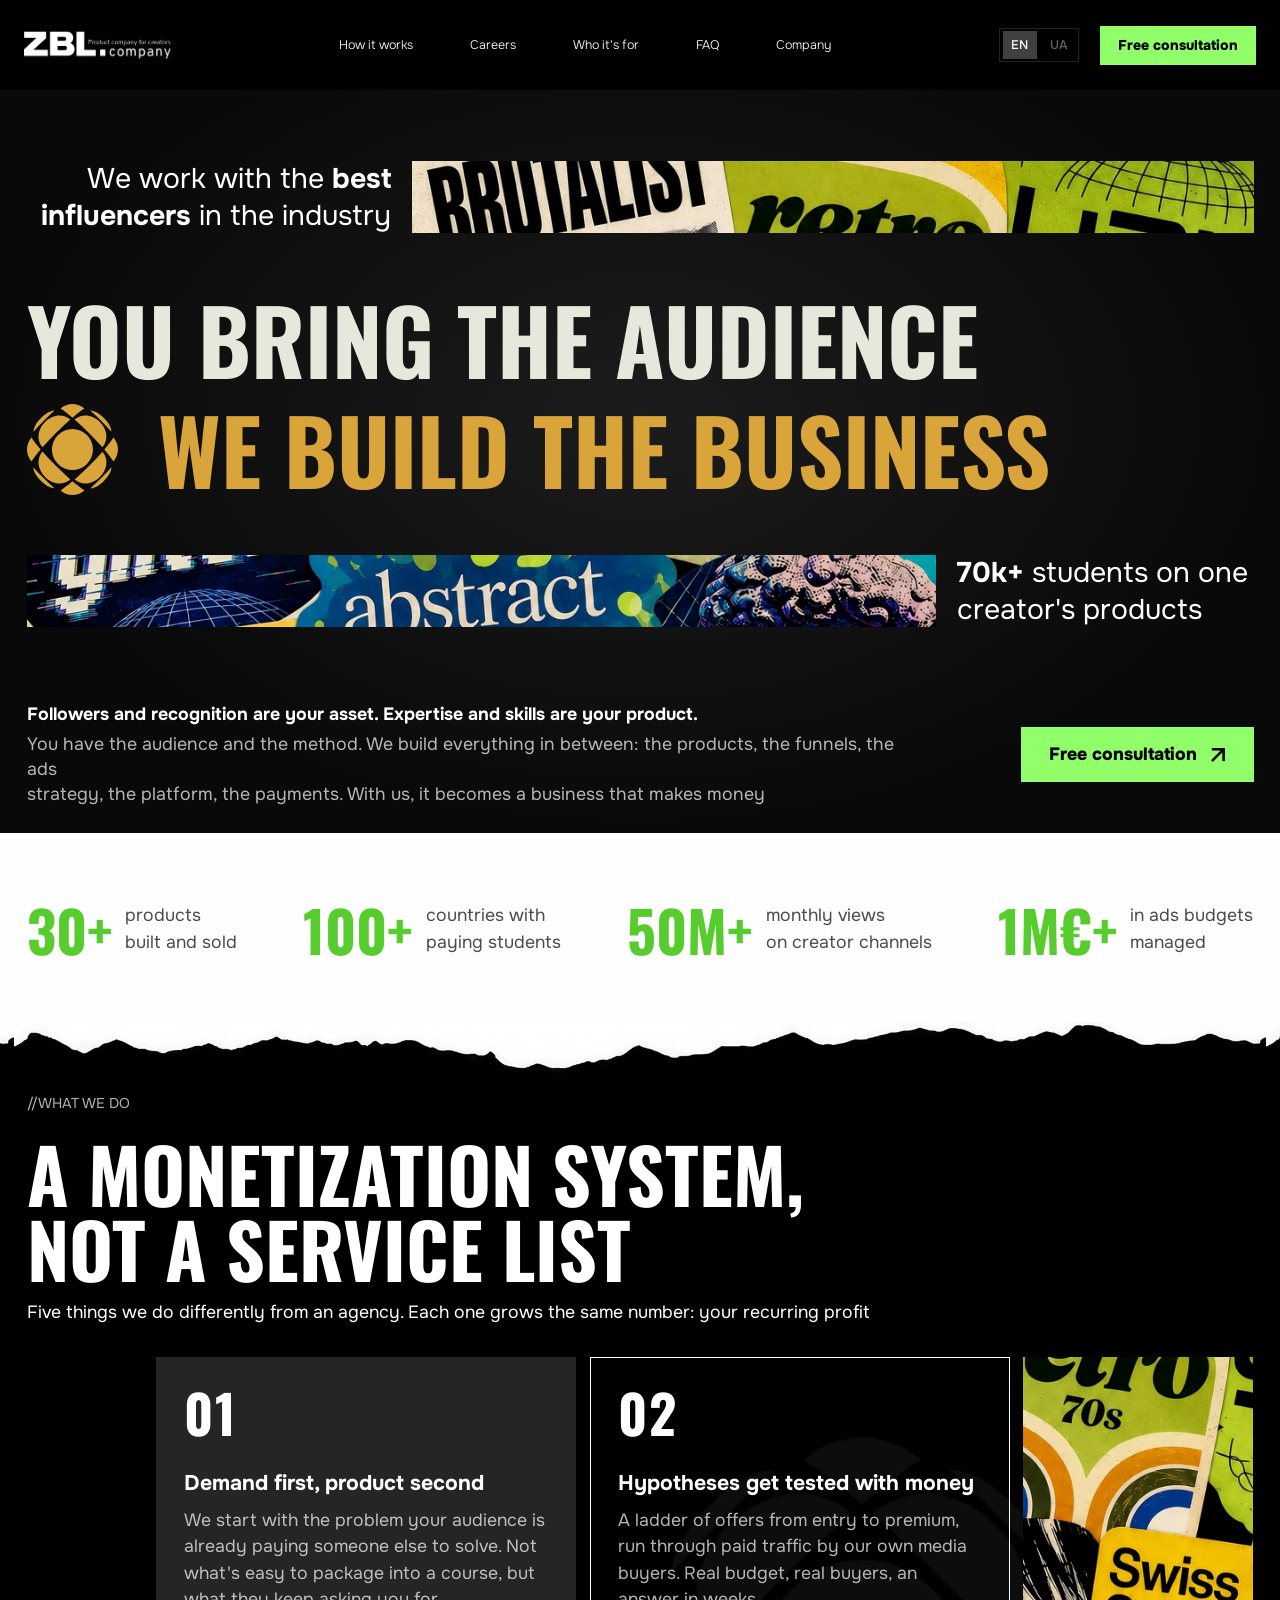
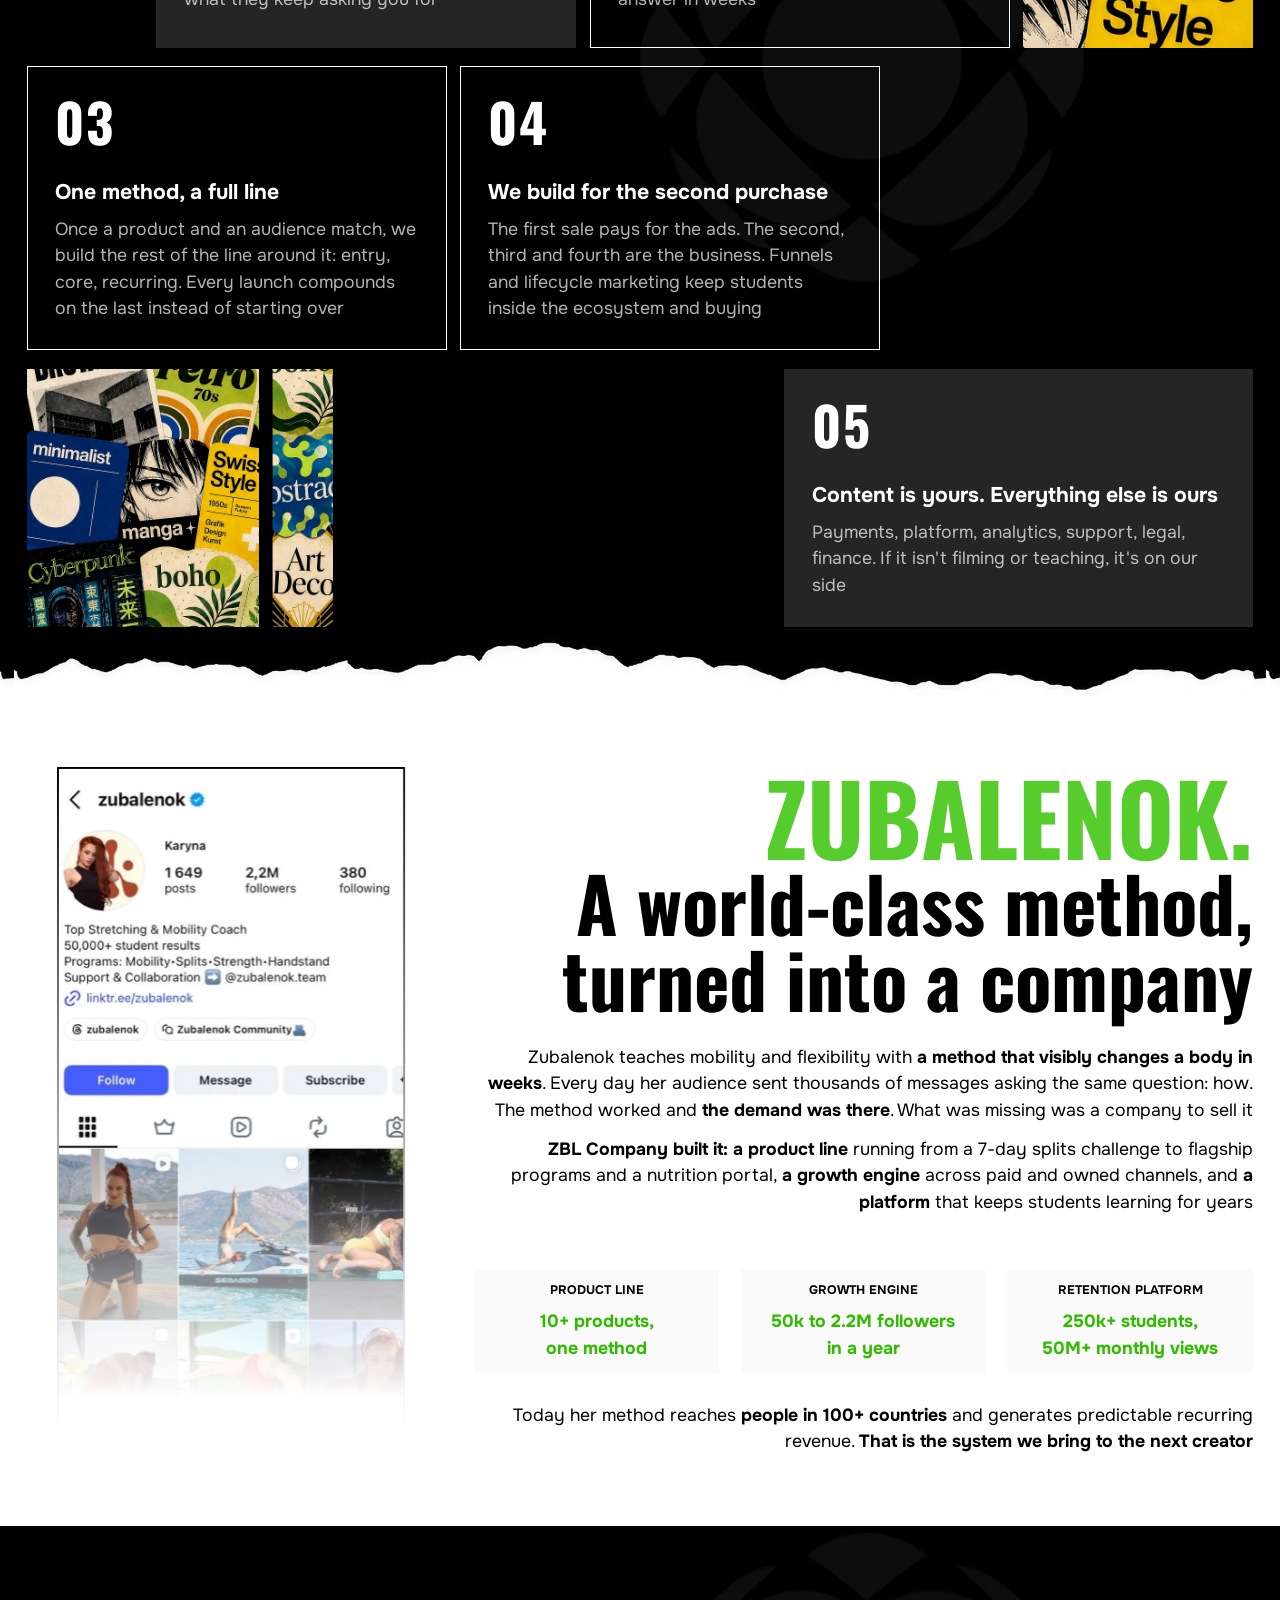
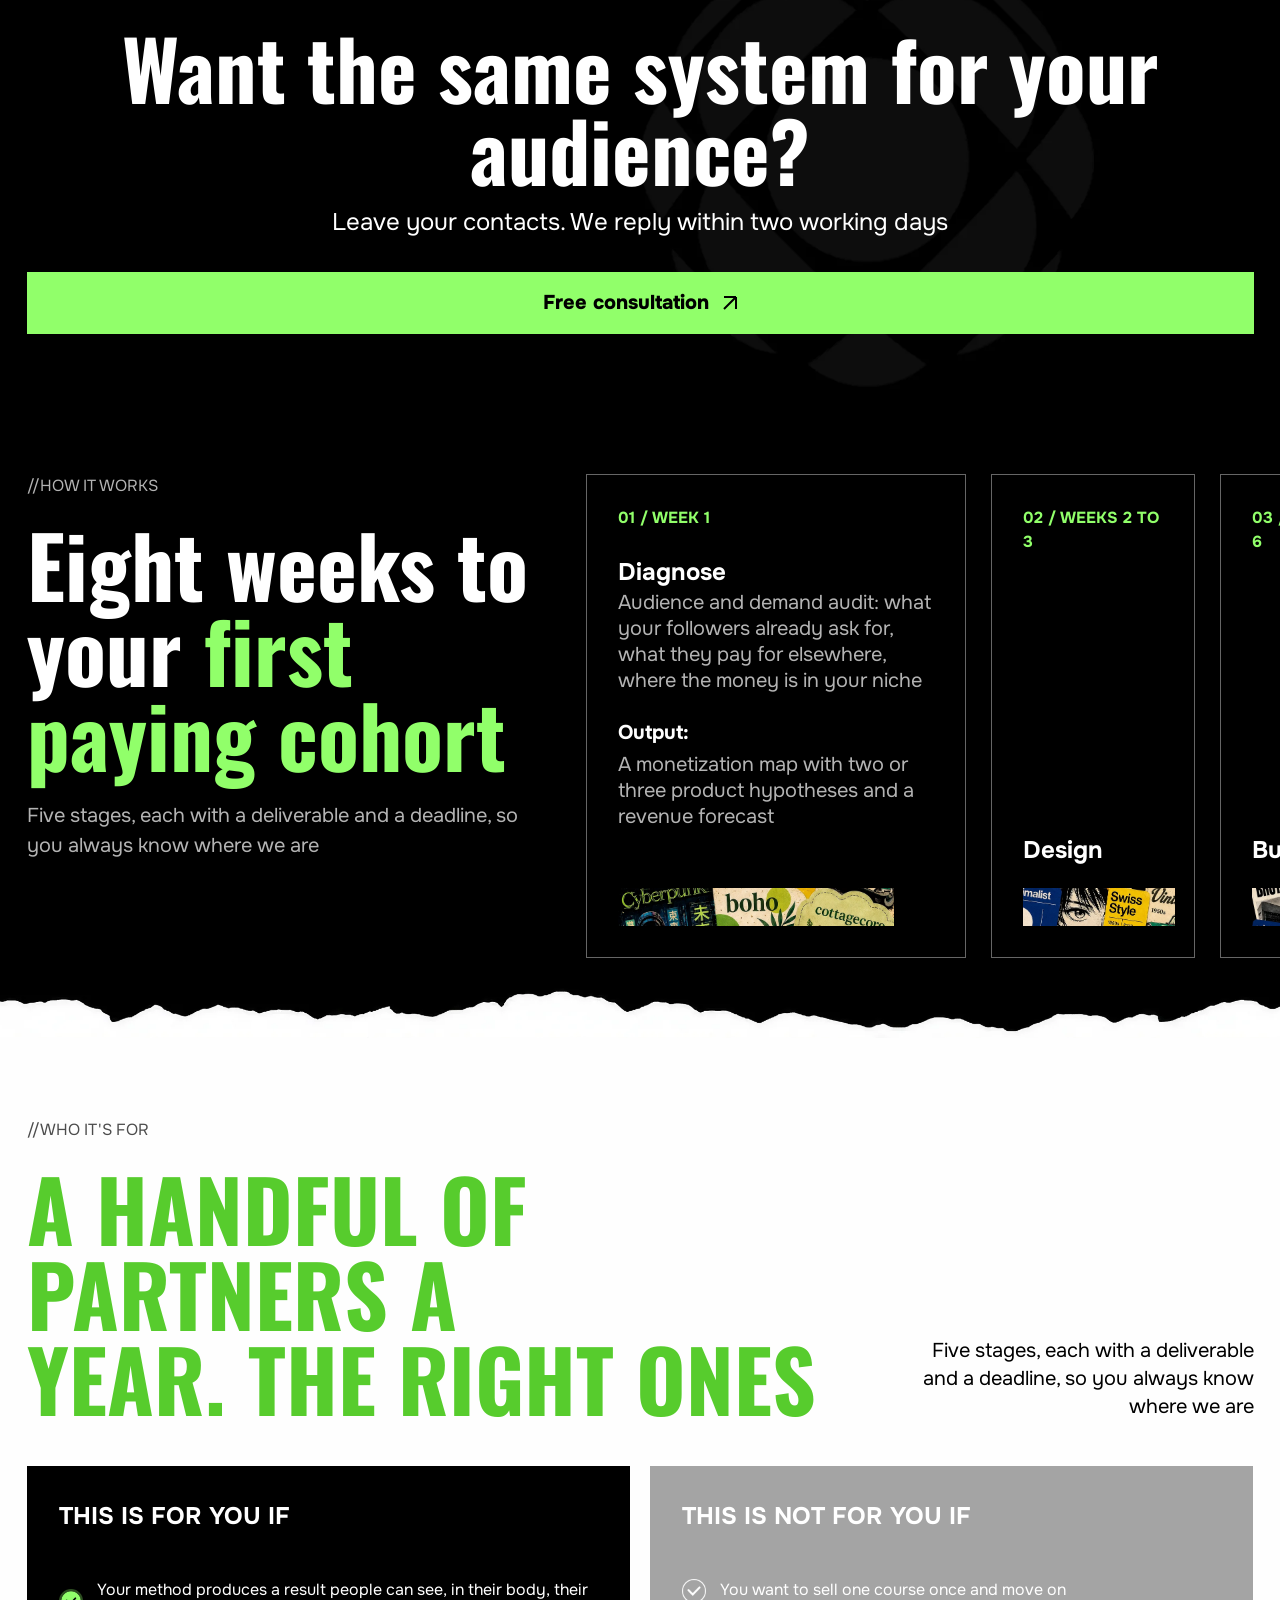
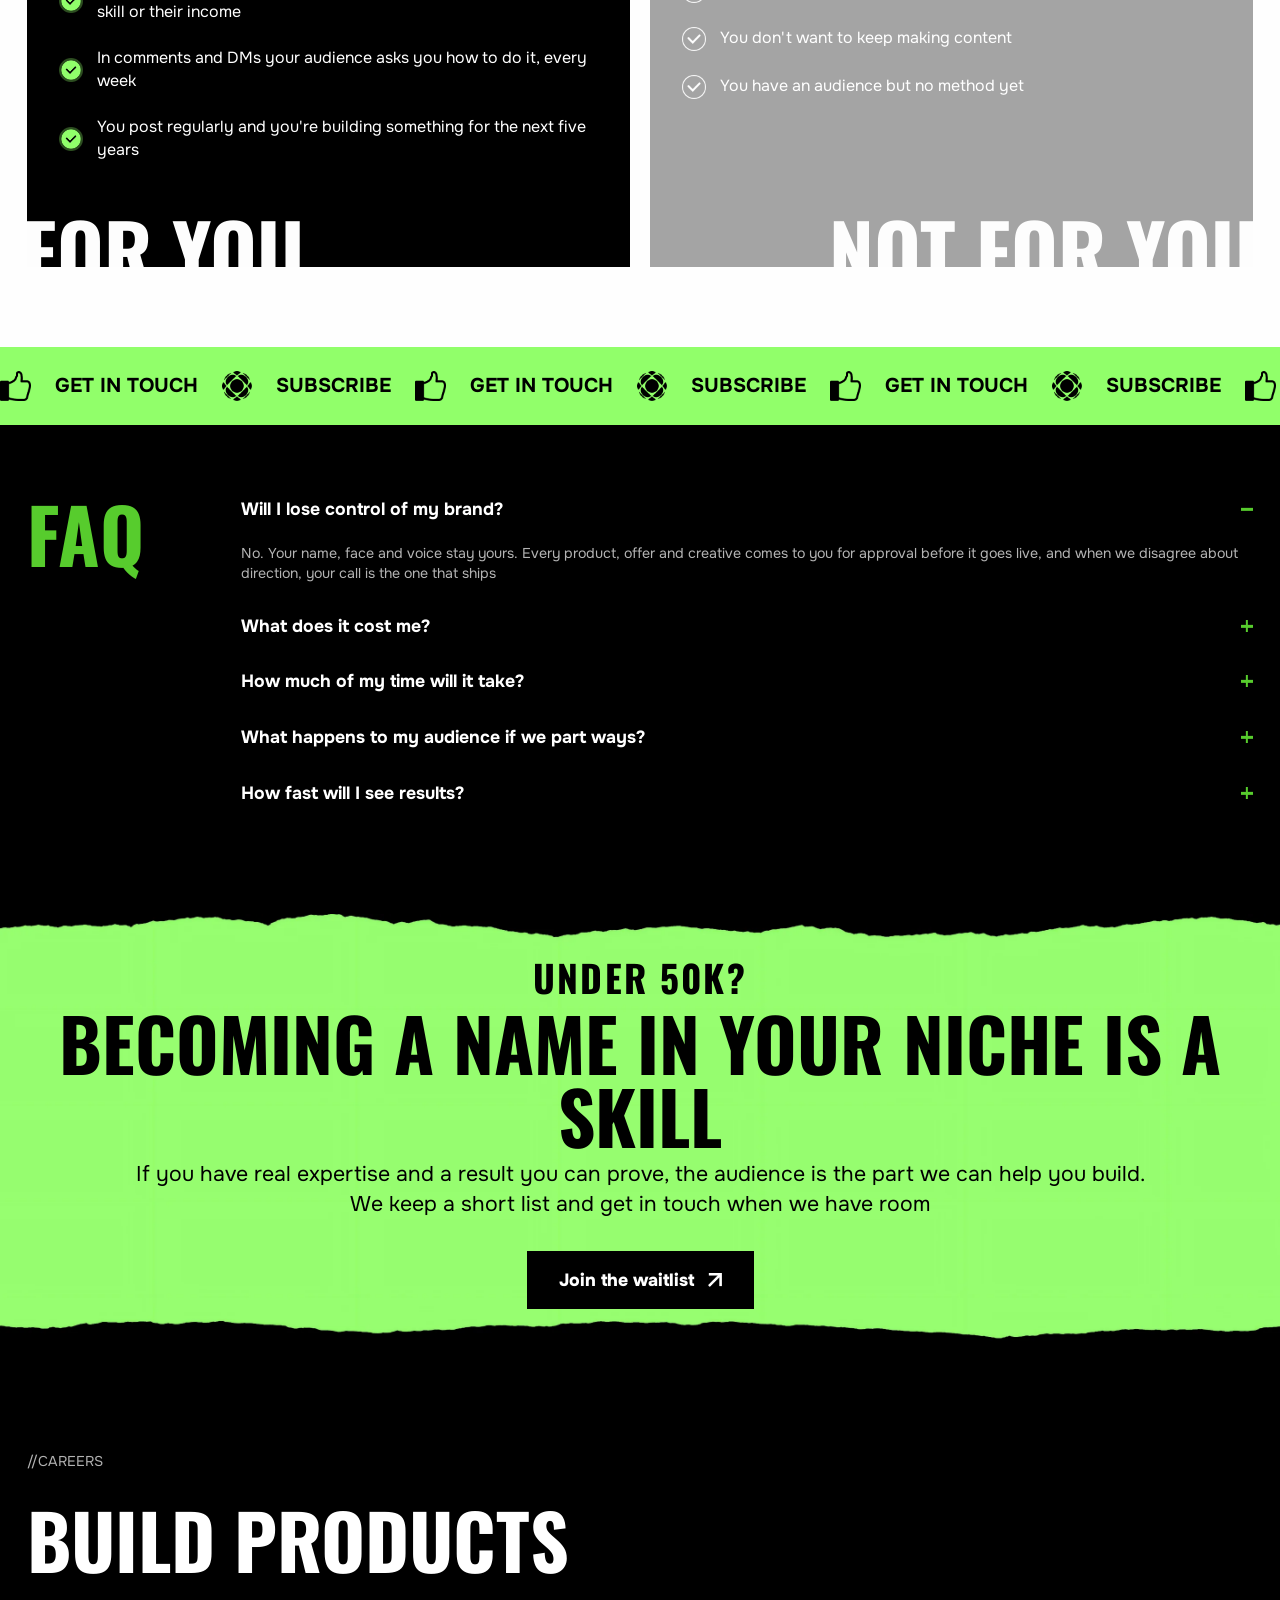
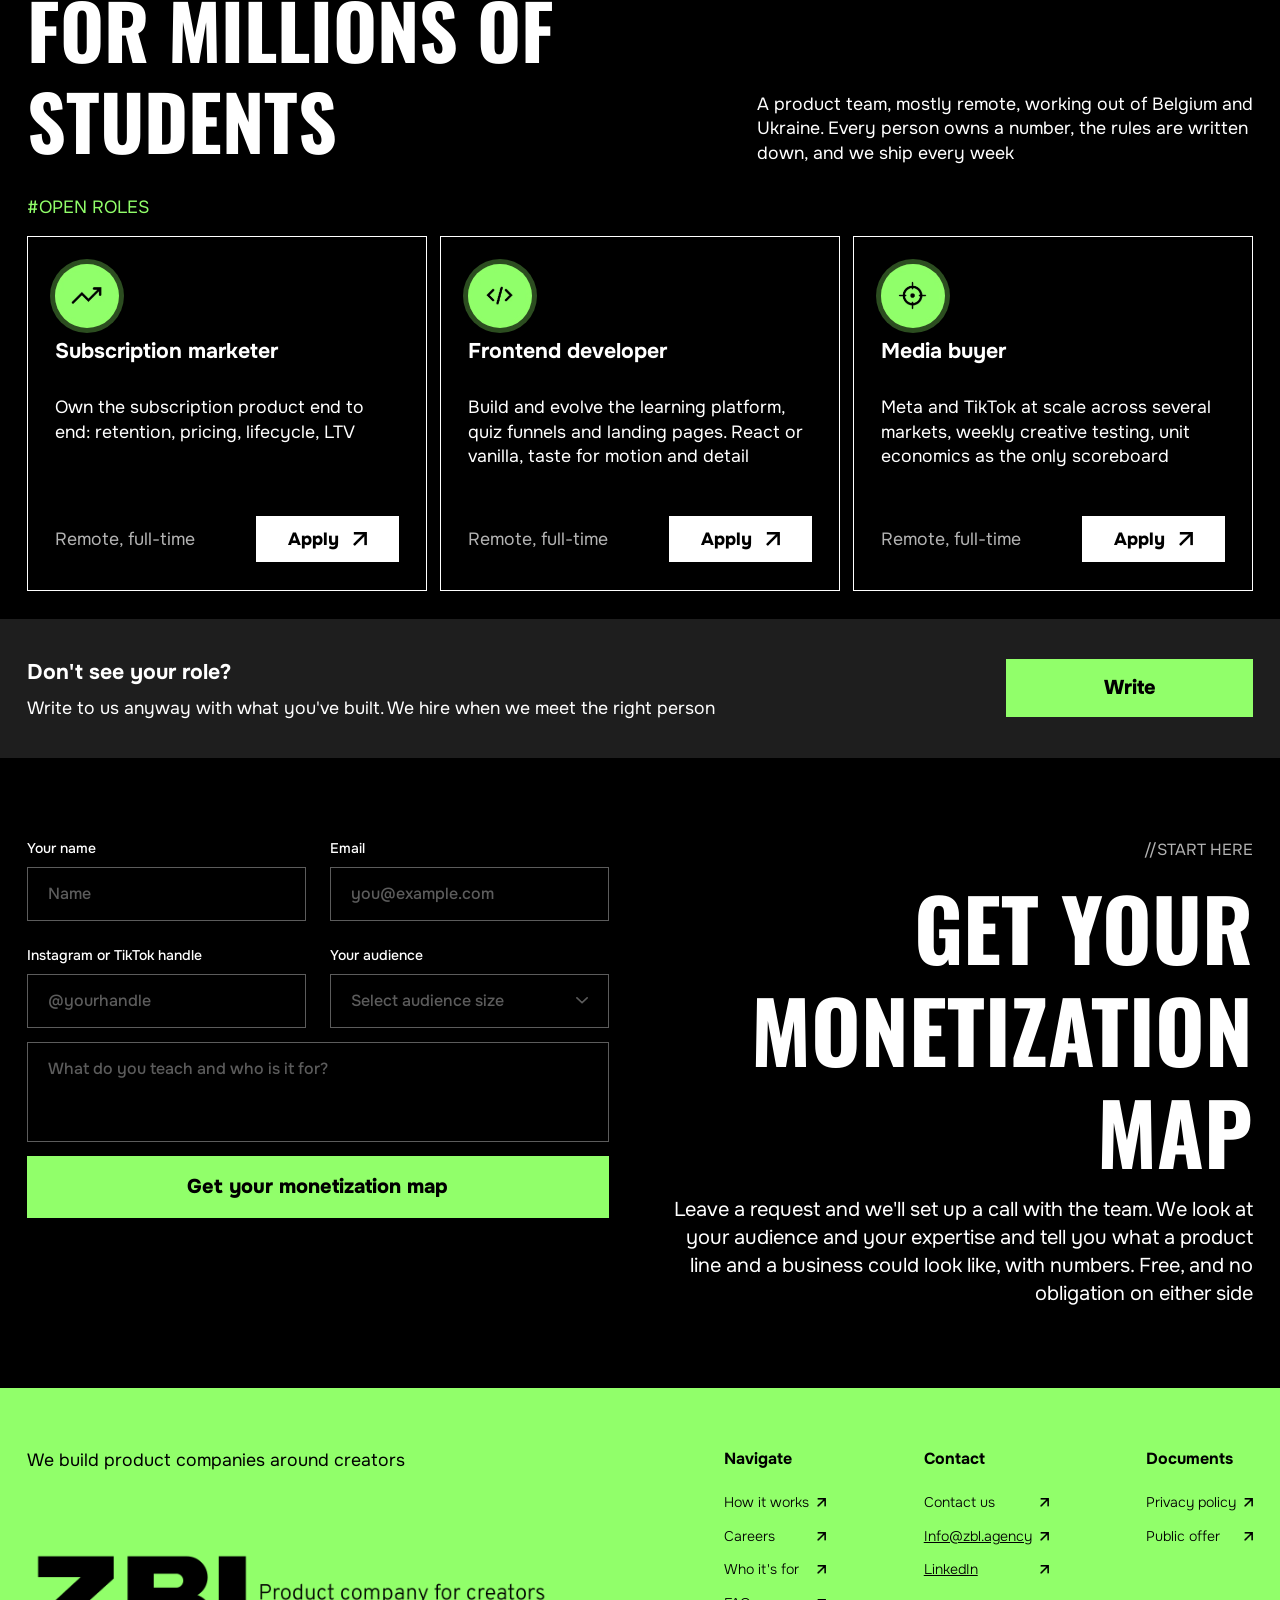
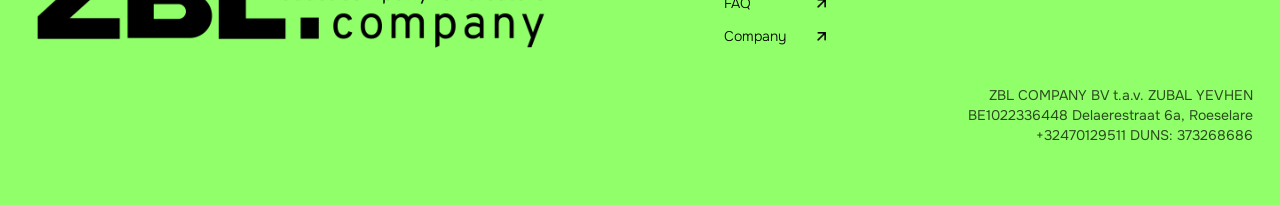
<file: index.html>
<!DOCTYPE html>
<html lang="en">
<head>
    <meta charset="UTF-8">
    <meta name="viewport" content="width=device-width, initial-scale=1.0, viewport-fit=cover">
    <link rel="preconnect" href="https://fonts.googleapis.com">
    <link rel="preconnect" href="https://fonts.gstatic.com" crossorigin>
    <link href="https://fonts.googleapis.com/css2?family=Onest:wght@400;700;800&family=Overpass:wght@300;400&family=Oswald:wght@700&display=swap" rel="stylesheet">
    <link rel="stylesheet" href="./css/nullStyle.css">
    <link rel="stylesheet" href="./css/anim.css">
    <link rel="stylesheet" href="./css/main.css">
    <link rel="stylesheet" href="https://cdn.jsdelivr.net/npm/swiper@11/swiper-bundle.min.css" />
    <title>ZBL</title>
</head>
<body>
    <div class="wrapper">
        <div class="s1">
  <!-- HERO SECTION -->
  <div class="s1__hero-wrapper">
    <header class="s1__header">
      <img class="s1__logo" src="./images/img1.webp" alt="ZBL Company">
      
      <!-- Desktop Navigation -->
      <nav class="s1__nav">
        <a href="#how_it_works" class="s1__nav-link">How it works</a>
        <a href="#careers" class="s1__nav-link">Careers</a>
        <a href="#who_for" class="s1__nav-link">Who it's for</a>
        <a href="#faq" class="s1__nav-link">FAQ</a>
        <a href="#company" class="s1__nav-link">Company</a>
      </nav>

      <div class="s1__header-actions">
        <!-- Desktop Language Switcher -->
        <div class="s1__lang">
          <div class="s1__lang-item s1__lang-item--active">EN</div>
          <div class="s1__lang-item">ua</div>
        </div>
        
        <a href="/contact/index.html" class="s1__btn-small magnetic">Free consultation</a>
        
        <!-- Mobile Menu Button -->
        <button class="s1__menu-btn" id="openMobileMenu">
          <span></span><span></span><span></span>
        </button>
      </div>
    </header>

    <div class="s1__hero-content">
      <div class="s1__row s1__row--top">
        <div class="s1__row-text s1__row-text--right">
          We work with the <br class="s1__mobile-br">
          <strong>best influencers</strong> in <br class="s1__mobile-br">
          the industry
        </div>
        <picture class="s1__row-pic">
          <source media="(min-width: 864px)" srcset="./images/img6.webp">
          <img class="s1__row-img" src="./images/img4.webp" alt="Retro 70s">
        </picture>
      </div>

      <div class="s1__hero">
        <div class="s1__hero-line s1__hero-line--light">YOU BRING THE AUDIENCE</div>
       <div class="s1__hero-line s1__hero-line--green">
        <!-- Оновлений SVG з fill="currentColor" -->
        <svg class="s1__hero-icon" xmlns="http://www.w3.org/2000/svg" width="115" height="115" viewBox="0 0 115 115" fill="none">
          <path fill-rule="evenodd" clip-rule="evenodd" d="M75.7482 39.1823C65.6656 29.0533 49.2602 29.0549 39.1793 39.1807C29.0486 49.2649 29.047 65.6719 39.1745 75.7545C49.257 85.8835 65.6656 85.8819 75.7482 75.7512C85.8773 65.6703 85.8805 49.2681 75.7482 39.1823Z" fill="currentColor"/>
          <path fill-rule="evenodd" clip-rule="evenodd" d="M22.765 22.7652C13.9367 31.3689 11.202 44.8583 19.5651 54.742C29.8674 42.9127 42.9205 29.8628 54.7481 19.5621C44.8645 11.1974 31.3671 13.9386 22.765 22.7652Z" fill="currentColor"/>
          <path fill-rule="evenodd" clip-rule="evenodd" d="M42.3887 109.23C50.9587 116.82 63.9781 116.828 72.5497 109.24C68.15 106.365 62.982 102.376 57.4692 97.6992C51.9564 102.372 46.79 106.357 42.3887 109.23Z" fill="currentColor"/>
          <path fill-rule="evenodd" clip-rule="evenodd" d="M42.3555 5.6961C46.7584 8.56881 51.9328 12.5547 57.4536 17.2351C62.9713 12.5547 68.1441 8.564 72.547 5.69129C63.9802 -1.9003 50.9223 -1.89549 42.3555 5.6961Z" fill="currentColor"/>
          <path fill-rule="evenodd" clip-rule="evenodd" d="M5.68628 42.375C-1.90371 50.9418 -1.89088 63.9676 5.6975 72.5377C8.57182 68.138 12.5561 62.97 17.2317 57.4587C12.5497 51.9427 8.56219 46.7747 5.68628 42.375Z" fill="currentColor"/>
          <path fill-rule="evenodd" clip-rule="evenodd" d="M97.1961 97.1964C102.289 92.0734 106.413 86.4081 106.743 80.0195C98.4296 89.2055 89.1987 98.4363 80.0176 106.751C86.4078 106.416 92.0746 102.289 97.1961 97.1964Z" fill="currentColor"/>
          <path fill-rule="evenodd" clip-rule="evenodd" d="M106.743 34.9177C106.409 28.5274 102.287 22.8638 97.1945 17.7375C92.0698 12.6481 86.4046 8.52113 80.0176 8.1875C89.1987 16.5009 98.4296 25.7349 106.743 34.9177Z" fill="currentColor"/>
          <path fill-rule="evenodd" clip-rule="evenodd" d="M8.00195 79.8086C8.33237 86.21 12.4578 91.8817 17.5536 97.0096C22.6751 102.099 28.3323 106.221 34.7048 106.556C25.5269 98.2302 16.3025 88.9913 8.00195 79.8086Z" fill="currentColor"/>
          <path fill-rule="evenodd" clip-rule="evenodd" d="M19.5608 60.1816C11.1945 70.0669 13.9373 83.5611 22.764 92.168C31.3693 100.995 44.8554 103.728 54.7407 95.3615C42.9114 85.0624 29.8599 72.0109 19.5608 60.1816Z" fill="currentColor"/>
          <path fill-rule="evenodd" clip-rule="evenodd" d="M95.3768 60.1895C85.0761 72.0171 72.0246 85.0686 60.1953 95.3709C70.079 103.737 83.5651 100.999 92.1737 92.1726C100.997 83.5673 103.74 70.0715 95.3768 60.1895Z" fill="currentColor"/>
          <path fill-rule="evenodd" clip-rule="evenodd" d="M95.3331 54.7726C103.707 44.8873 100.977 31.3931 92.1492 22.7846C83.5407 13.9563 70.0369 11.2184 60.1484 19.5911C71.9777 29.8918 85.0292 42.9433 95.3331 54.7726Z" fill="currentColor"/>
          <path fill-rule="evenodd" clip-rule="evenodd" d="M17.7384 17.7386C12.649 22.8633 8.52043 28.5301 8.18359 34.9171C16.4986 25.736 25.731 16.5051 34.9154 8.19336C28.5284 8.52538 22.8631 12.646 17.7384 17.7386Z" fill="currentColor"/>
          <path fill-rule="evenodd" clip-rule="evenodd" d="M109.224 72.5681C116.816 63.9981 116.819 50.9594 109.228 42.3926C106.353 46.7923 102.369 51.9635 97.6934 57.4763C102.367 62.9924 106.353 68.1652 109.224 72.5681Z" fill="currentColor"/>
        </svg>
        <span>
        WE BUILD THE BUSINESS
        </span>
      </div>
      </div>

      <div class="s1__row s1__row--bottom">
        <picture class="s1__row-pic">
          <source media="(min-width: 864px)" srcset="./images/img7.webp">
          <img class="s1__row-img" src="./images/img5.webp" alt="Abstract">
        </picture>
        <div class="s1__row-text s1__row-text--left s1__row-text--fixed">
          <strong>70k+</strong> students on one creator's products
        </div>
      </div>
    </div>

    <footer class="s1__footer">
      <p class="s1__desc">
        <strong>Followers and recognition are your asset. Expertise and skills are your product.</strong>
        <span>You have the audience and the method. We build everything in between: the products, the funnels, the ads <br> strategy, the platform, the payments. With us, it becomes a business that makes money</span>
      </p>
      <a href="/contact/index.html" class="s1__btn-large magnetic">
        Free consultation
        <img class="s1__btn-square" src="./images/img8.webp" alt="">
      </a>
    </footer>
  </div>

  <!-- ПОЛНОЕКРАННЕ МОБІЛЬНЕ МЕНЮ -->
  <div class="s1__mobile-menu" id="mobileMenu">
    
    <!-- Шапка меню -->
    <div class="s1__mobile-header">
      <img src="./images/imgn7.webp" class="s1__mobile-brand" alt="">
      <button class="s1__mobile-close" id="closeMobileMenu">
        <span></span><span></span>
      </button>
    </div>

    <!-- Навігація -->
    <nav class="s1__mobile-nav">
      <a href="/сontact" class="s1__mobile-link">
        <span class="s1__mobile-link-text">Contact us</span>
        <img src="./images/img8.webp" class="s1__mobile-link-square" alt="">
      </a>
      <a href="#how_it_works" class="s1__mobile-link">
        <span class="s1__mobile-link-text">How it works</span>
        <img src="./images/img8.webp" class="s1__mobile-link-square" alt="">
      </a>
      <a href="#careers" class="s1__mobile-link">
        <span class="s1__mobile-link-text">Careers</span>
        <img src="./images/img8.webp" class="s1__mobile-link-square" alt="">
      </a>
      <a href="#who_for" class="s1__mobile-link">
        <span class="s1__mobile-link-text">Who it's for</span>
        <img src="./images/img8.webp" class="s1__mobile-link-square" alt="">
      </a>
      <a href="#faq" class="s1__mobile-link">
        <span class="s1__mobile-link-text">FAQ</span>
        <img src="./images/img8.webp" class="s1__mobile-link-square" alt="">
      </a>
      <a href="#company" class="s1__mobile-link">
        <span class="s1__mobile-link-text">Company</span>
        <img src="./images/img8.webp" class="s1__mobile-link-square" alt="">
      </a>
    </nav>

    <!-- Перемикач мов -->
    <div class="s1__mobile-lang-wrap">
      <div class="s1__mobile-lang-btn s1__mobile-lang-btn--active">EN</div>
      <div class="s1__mobile-lang-btn">ua</div>
    </div>
  </div>

</div>
        <div class="s2">
            <div class="s2__item">
                <div class="s2__num">30+</div>
                <div class="s2__text">products<br class="s2__br-desk">built and sold</div>
            </div>
            
            <div class="s2__item">
                <div class="s2__num">100+</div>
                <div class="s2__text">countries with<br class="s2__br-desk">paying students</div>
            </div>
            
            <div class="s2__item">
                <div class="s2__num s2__num--uc">50M+</div>
                <div class="s2__text">monthly views<br class="s2__br-desk">on creator channels</div>
            </div>
            
            <div class="s2__item">
                <div class="s2__num s2__num--uc">1M€+</div>
                <div class="s2__text">in ads budgets<br class="s2__br-desk">managed</div>
            </div>
        </div>
        <section class="s3">
            <!-- Заголовок секції -->
            <header class="s3__header">
                <div class="s3__title-wrap">
                <div class="s3__tag">//what we do</div>
                <h2 class="s3__title">A monetization system, <br>not a service list</h2>
                </div>
                <p class="s3__desc">Five things we do differently from an agency. Each one grows the same number: your recurring profit</p>
            </header>

            <div class="s3__grid">
  
  <!-- ПЕРША ПОЛОСА (вправо) -->
  <div class="s3__row s3__row--1">
    <div class="s3__card s3__card--01 s3__card--filled">
      <div class="s3__card-num">01</div>
      <div class="s3__card-content">
        <h3 class="s3__card-title">Demand first, product second</h3>
        <p class="s3__card-text">We start with the problem your audience is already paying someone else to solve. Not what's easy to package into a course, but what they keep asking you for</p>
      </div>
    </div>
    <div class="s3__card s3__card--02 s3__card--outline">
      <div class="s3__card-num">02</div>
      <div class="s3__card-content">
        <h3 class="s3__card-title">Hypotheses get tested with money</h3>
        <p class="s3__card-text">A ladder of offers from entry to premium, run through paid traffic by our own media buyers. Real budget, real buyers, an answer in weeks</p>
      </div>
    </div>
    <picture class="s3__pic s3__pic--1">
      <source media="(min-width: 864px)" srcset="./images/img9.webp">
      <img src="./images/img10.webp" alt="Retro graphic" class="s3__img">
    </picture>
  </div>

  <!-- ДРУГА ПОЛОСА (вліво) -->
  <div class="s3__row s3__row--2">
    <div class="s3__card s3__card--03 s3__card--outline">
      <div class="s3__card-num">03</div>
      <div class="s3__card-content">
        <h3 class="s3__card-title">One method, a full line</h3>
        <p class="s3__card-text">Once a product and an audience match, we build the rest of the line around it: entry, core, recurring. Every launch compounds on the last instead of starting over</p>
      </div>
    </div>
    <div class="s3__card s3__card--04 s3__card--outline">
      <div class="s3__card-num">04</div>
      <div class="s3__card-content s3__card-content--w410">
        <h3 class="s3__card-title">We build for the second purchase</h3>
        <p class="s3__card-text">The first sale pays for the ads. The second, third and fourth are the business. Funnels and lifecycle marketing keep students inside the ecosystem and buying</p>
      </div>
    </div>
  </div>

  <!-- ТРЕТЯ ПОЛОСА (по краях) -->
  <div class="s3__row s3__row--3">
    <picture class="s3__pic s3__pic--2">
      <source media="(min-width: 864px)" srcset="./images/img11.webp">
      <img src="./images/img12.webp" alt="Abstract graphic" class="s3__img">
    </picture>
    <div class="s3__card s3__card--05 s3__card--filled">
      <div class="s3__card-num">05</div>
      <div class="s3__card-content">
        <h3 class="s3__card-title">Content is yours. Everything else is ours</h3>
        <p class="s3__card-text">Payments, platform, analytics, support, legal, finance. If it isn't filming or teaching, it's on our side</p>
      </div>
    </div>
  </div>

</div>
        </section>
        <section class="s4" id="company">
            <!-- Заголовок -->
            <header class="s4__header">
                <h2 class="s4__title">Zubalenok.</h2>
                <p class="s4__subtitle">A world-class method, turned into a company</p>
            </header>

            <!-- Основний текст -->
            <div class="s4__text">
                <p class="s4__text-p">Zubalenok teaches mobility and flexibility with <strong>a method that visibly changes a body in weeks</strong>. Every day her audience sent thousands of messages asking the same question: how. The method worked and <strong>the demand was there</strong>. What was missing was a company to sell it</p>
                <p class="s4__text-p"><strong>ZBL Company built it:</strong> <strong>a product line</strong> running from a 7-day splits challenge to flagship programs and a nutrition portal, <strong>a growth engine</strong> across paid and owned channels, and <strong>a platform</strong> that keeps students learning for years</p>
            </div>

            <!-- Картинка (зліва на десктопі, по центру на мобайлі) -->
            <div class="s4__visual">
                <picture class="s4__visual-pic">
                <source media="(min-width: 864px)" srcset="./images/img14.webp">
                <img src="./images/img13.webp" alt="Zubalenok Instagram" class="s4__img">
                </picture>
            </div>

            <!-- Статистика -->
            <div class="s4__stats">
                <div class="s4__stat-card">
                <span class="s4__stat-title">Product line</span>
                <span class="s4__stat-val">10+ products, <br>one method</span>
                </div>
                <div class="s4__stat-card">
                <span class="s4__stat-title">Growth engine</span>
                <span class="s4__stat-val">50k to 2.2M followers <br>in a year</span>
                </div>
                <div class="s4__stat-card">
                <span class="s4__stat-title">Retention platform</span>
                <span class="s4__stat-val">250k+ students, <br>50M+ monthly views</span>
                </div>
            </div>

            <!-- Текст футера -->
            <p class="s4__footer-text">
                Today her method reaches <strong>people in 100+ countries</strong> and generates predictable recurring revenue. <strong>That is the system we bring to the next creator</strong>
            </p>
        </section>
<div class="s5">
  <!-- CTA секція -->
  <section class="s5__cta">
    <div class="s5__cta-header">
      <h2 class="s5__cta-title">Want the same system for your audience?</h2>
    </div>
    <div class="s5__cta-action">
      <p class="s5__cta-desc">Leave your contacts. We reply within two working days</p>
      <a href="/contact/index.html" class="s5__btn magnetic">
        Free consultation
        <div class="s5__btn-icon">
          <svg width="14" height="14" viewBox="0 0 14 14" fill="none" xmlns="http://www.w3.org/2000/svg"><path d="M1 13L13 1M13 1H1M13 1V13" stroke="black" stroke-width="2"/></svg>
        </div>
      </a>
    </div>
  </section>

  <!-- Timeline секція -->
  <section class="s5__timeline" id="how_it_works">
    
    <!-- Інформація -->
    <div class="s5__timeline-info">
      <div class="s5__timeline-header">
        <span class="s5__timeline-tag">//How it works</span>
        <h2 class="s5__timeline-title">
          Eight weeks to your <span class="s5__text-green">first paying cohort</span>
        </h2>
      </div>
      <p class="s5__timeline-desc">
        Five stages, each with a deliverable and a deadline, so you always know where we are
      </p>
    </div>

    <!-- Нативний Слайдер-Акордеон -->
    <div class="s5__slider">
      <div class="s5__slider-wrapper">
        
        <!-- Слайд 01 (Активний за замовчуванням) -->
        <div class="s5__card s5__card--large is-active">
          <div class="s5__card-head">
            <span class="s5__card-step">01 / week 1</span>
          </div>
          <div class="s5__card-main">
            <h3 class="s5__card-title">Diagnose</h3>
            <div class="s5__card-details">
              <div class="s5__card-block">
                <p class="s5__card-text">Audience and demand audit: what your followers already ask for, what they pay for elsewhere, where the money is in your niche</p>
              </div>
              <div class="s5__card-block s5__card-block--gap4">
                <h4 class="s5__card-subtitle">Output:</h4>
                <p class="s5__card-text">A monetization map with two or three product hypotheses and a revenue forecast</p>
              </div>
            </div>
            <div class="s5__card-img-wrap">
              <img src="./images/slider/1.webp" alt="Diagnose" class="s5__card-img">
            </div>
          </div>
        </div>

        <!-- Слайд 02 -->
        <div class="s5__card">
          <div class="s5__card-head">
            <span class="s5__card-step">02 / weeks 2 to 3</span>
          </div>
          <div class="s5__card-main">
            <h3 class="s5__card-title">Design</h3>
            <div class="s5__card-details">
              <div class="s5__card-block">
                <p class="s5__card-text">Audience and demand audit: what your followers already ask for, what they pay for elsewhere, where the money is in your niche</p>
              </div>
              <div class="s5__card-block s5__card-block--gap4">
                <h4 class="s5__card-subtitle">Output:</h4>
                <p class="s5__card-text">A monetization map with two or three product hypotheses and a revenue forecast</p>
              </div>
            </div>
            <div class="s5__card-img-wrap">
              <img src="./images/slider/2.webp" alt="Design" class="s5__card-img">
            </div>
          </div>
        </div>

        <!-- Слайд 03 -->
        <div class="s5__card">
          <div class="s5__card-head">
            <span class="s5__card-step">03 / weeks 3 to 6</span>
          </div>
          <div class="s5__card-main">
            <h3 class="s5__card-title">Build</h3>
            <div class="s5__card-details">
              <div class="s5__card-block">
                <p class="s5__card-text">Audience and demand audit: what your followers already ask for, what they pay for elsewhere, where the money is in your niche</p>
              </div>
              <div class="s5__card-block s5__card-block--gap4">
                <h4 class="s5__card-subtitle">Output:</h4>
                <p class="s5__card-text">A monetization map with two or three product hypotheses and a revenue forecast</p>
              </div>
            </div>
            <div class="s5__card-img-wrap">
              <img src="./images/slider/3.webp" alt="Build" class="s5__card-img">
            </div>
          </div>
        </div>

        <!-- Слайд 04 -->
        <div class="s5__card">
          <div class="s5__card-head">
            <span class="s5__card-step s5__card-step--geist">04 / weeks 6 to 8</span>
          </div>
          <div class="s5__card-main">
            <h3 class="s5__card-title s5__card-title--geist">Launch</h3>
            <div class="s5__card-details">
              <div class="s5__card-block">
                <p class="s5__card-text">Audience and demand audit: what your followers already ask for, what they pay for elsewhere, where the money is in your niche</p>
              </div>
              <div class="s5__card-block s5__card-block--gap4">
                <h4 class="s5__card-subtitle">Output:</h4>
                <p class="s5__card-text">A monetization map with two or three product hypotheses and a revenue forecast</p>
              </div>
            </div>
            <div class="s5__card-img-wrap">
              <img src="./images/slider/4.webp" alt="Launch" class="s5__card-img">
            </div>
          </div>
        </div>

        <!-- Слайд 05 -->
        <div class="s5__card">
          <div class="s5__card-head">
            <span class="s5__card-step s5__card-step--geist">05 / ongoing</span>
          </div>
          <div class="s5__card-main">
            <h3 class="s5__card-title s5__card-title--geist">Scale and retain</h3>
            <div class="s5__card-details">
              <div class="s5__card-block">
                <p class="s5__card-text">Audience and demand audit: what your followers already ask for, what they pay for elsewhere, where the money is in your niche</p>
              </div>
              <div class="s5__card-block s5__card-block--gap4">
                <h4 class="s5__card-subtitle">Output:</h4>
                <p class="s5__card-text">A monetization map with two or three product hypotheses and a revenue forecast</p>
              </div>
            </div>
            <div class="s5__card-img-wrap">
              <img src="./images/slider/5.webp" alt="Scale and retain" class="s5__card-img">
            </div>
          </div>
        </div>

      </div>

      <!-- Кнопки навігації (тільки для мобайлу) -->
      <div class="s5__slider-nav">
        <button class="s5__nav-btn s5__nav-btn--prev">
          <svg width="24" height="24" viewBox="0 0 24 24" fill="none" xmlns="http://www.w3.org/2000/svg">
            <path d="M19 12H5M5 12L12 19M5 12L12 5" stroke="black" stroke-width="2" stroke-linecap="square" stroke-linejoin="round"/>
          </svg>
        </button>
        <button class="s5__nav-btn s5__nav-btn--next">
          <svg width="24" height="24" viewBox="0 0 24 24" fill="none" xmlns="http://www.w3.org/2000/svg">
            <path d="M5 12H19M19 12L12 5M19 12L12 19" stroke="black" stroke-width="2" stroke-linecap="square" stroke-linejoin="round"/>
          </svg>
        </button>
      </div>

    </div>
  </section>
</div>


<section class="s6" id="who_for">
  <!-- Внутрішній контейнер для відступів -->
  <div class="s6__inner">
    
    <!-- Шапка секції -->
    <header class="s6__header">
      <span class="s6__tag">//who it's for</span>
      <div class="s6__header-content">
        <h2 class="s6__title">A handful of partners a <br class="br-g"> year. The right ones</h2>
        <p class="s6__desc">Five stages, each with a deliverable and a deadline, so you always know where we are</p>
      </div>
    </header>

    <!-- Картки -->
    <div class="s6__cards">
      
      <!-- Чорна картка -->
      <div class="s6__card s6__card--black">
        <h3 class="s6__card-title">This is for you if</h3>
        <ul class="s6__list">
          <li class="s6__item">
            <img src="./images/img16.webp" alt="Check" class="s6__icon">
            <span class="s6__text">Your method produces a result people can see, in their body, their skill or their income</span>
          </li>
          <li class="s6__item">
            <img src="./images/img16.webp" alt="Check" class="s6__icon">
            <span class="s6__text">In comments and DMs your audience asks you how to do it, every week</span>
          </li>
          <li class="s6__item">
            <img src="./images/img16.webp" alt="Check" class="s6__icon">
            <span class="s6__text">You post regularly and you're building something for the next five years</span>
          </li>
        </ul>
        <div class="s6__bg-text">FOR YOU</div>
      </div>

      <!-- Сіра картка -->
      <div class="s6__card s6__card--grey">
        <h3 class="s6__card-title">This is not for you if</h3>
        <ul class="s6__list">
          <li class="s6__item">
            <img src="./images/img15.webp" alt="Cross" class="s6__icon">
            <span class="s6__text">You want to sell one course once and move on</span>
          </li>
          <li class="s6__item">
            <img src="./images/img15.webp" alt="Cross" class="s6__icon">
            <span class="s6__text">You don't want to keep making content</span>
          </li>
          <li class="s6__item">
            <img src="./images/img15.webp" alt="Cross" class="s6__icon">
            <span class="s6__text">You have an audience but no method yet</span>
          </li>
        </ul>
        <div class="s6__bg-text s6__bg-text--right">NOT FOR YOU</div>
      </div>

    </div>
  </div>

  <!-- Нескінченний рухомий рядок (Ticker) -->
  <a href="/contact/index.html" class="s6__ticker">
    <div class="s6__ticker-track">
      <!-- Група 1 -->
      <div class="s6__ticker-group">
        <img src="./images/img18.webp" alt="Thumb" class="s6__ticker-icon s6__ticker-icon--flip">
        <span class="s6__ticker-text">GET IN TOUCH</span>
        <img src="./images/img17.webp" alt="Logo" class="s6__ticker-icon">
        <span class="s6__ticker-text">SUBSCRIBE</span>
        <img src="./images/img18.webp" alt="Thumb" class="s6__ticker-icon s6__ticker-icon--flip">
        <span class="s6__ticker-text">GET IN TOUCH</span>
        <img src="./images/img17.webp" alt="Logo" class="s6__ticker-icon">
        <span class="s6__ticker-text">SUBSCRIBE</span>
        <img src="./images/img18.webp" alt="Thumb" class="s6__ticker-icon s6__ticker-icon--flip">
        <span class="s6__ticker-text">GET IN TOUCH</span>
        <img src="./images/img17.webp" alt="Logo" class="s6__ticker-icon">
        <span class="s6__ticker-text">SUBSCRIBE</span>
        <img src="./images/img18.webp" alt="Thumb" class="s6__ticker-icon s6__ticker-icon--flip">
        <span class="s6__ticker-text">GET IN TOUCH</span>
        <img src="./images/img17.webp" alt="Logo" class="s6__ticker-icon">
        <span class="s6__ticker-text">SUBSCRIBE</span>
        <img src="./images/img18.webp" alt="Thumb" class="s6__ticker-icon s6__ticker-icon--flip">
        <span class="s6__ticker-text">GET IN TOUCH</span>
        <img src="./images/img17.webp" alt="Logo" class="s6__ticker-icon">
        <span class="s6__ticker-text">SUBSCRIBE</span>
        <img src="./images/img18.webp" alt="Thumb" class="s6__ticker-icon s6__ticker-icon--flip">
        <span class="s6__ticker-text">GET IN TOUCH</span>
        <img src="./images/img17.webp" alt="Logo" class="s6__ticker-icon">
        <span class="s6__ticker-text">SUBSCRIBE</span>
        <img src="./images/img18.webp" alt="Thumb" class="s6__ticker-icon s6__ticker-icon--flip">
        <span class="s6__ticker-text">GET IN TOUCH</span>
        <img src="./images/img17.webp" alt="Logo" class="s6__ticker-icon">
        <span class="s6__ticker-text">SUBSCRIBE</span>
        <img src="./images/img18.webp" alt="Thumb" class="s6__ticker-icon s6__ticker-icon--flip">
        <span class="s6__ticker-text">GET IN TOUCH</span>
        <img src="./images/img17.webp" alt="Logo" class="s6__ticker-icon">
        <span class="s6__ticker-text">SUBSCRIBE</span>
        <img src="./images/img18.webp" alt="Thumb" class="s6__ticker-icon s6__ticker-icon--flip">
        <span class="s6__ticker-text">GET IN TOUCH</span>
        <img src="./images/img17.webp" alt="Logo" class="s6__ticker-icon">
        <span class="s6__ticker-text">SUBSCRIBE</span>
      </div>
    </div>
  </a>
</section>

<section class="s7" id="faq">
  <div class="s7__title-wrap">
    <h2 class="s7__title">FAQ</h2>
  </div>

  <div class="s7__list">
    
    <div class="s7__item is-active">
      <button class="s7__head">
        <span class="s7__q">Will I lose control of my brand?</span>
        <span class="s7__icon"></span>
      </button>
      <div class="s7__body">
        <p class="s7__ans">No. Your name, face and voice stay yours. Every product, offer and creative comes to you for approval before it goes live, and when we disagree about direction, your call is the one that ships</p>
      </div>
    </div>

    <div class="s7__item">
      <button class="s7__head">
        <span class="s7__q">What does it cost me?</span>
        <span class="s7__icon"></span>
      </button>
      <div class="s7__body">
        <p class="s7__ans">We work on a performance basis. We cover the team, the platform, and the operations. You cover the ad spend (which pays for itself) and we share the profit. Details depend on your current audience size.</p>
      </div>
    </div>

    <div class="s7__item">
      <button class="s7__head">
        <span class="s7__q">How much of my time will it take?</span>
        <span class="s7__icon"></span>
      </button>
      <div class="s7__body">
        <p class="s7__ans">About 2-4 hours a week for content creation and approvals. We handle all the heavy lifting: strategy, funnel building, media buying, customer support, and technical setup.</p>
      </div>
    </div>

    <div class="s7__item">
      <button class="s7__head">
        <span class="s7__q">What happens to my audience if we part ways?</span>
        <span class="s7__icon"></span>
      </button>
      <div class="s7__body">
        <p class="s7__ans">Your audience remains 100% yours. You keep your social media accounts, your email list, and your brand IP. We make sure the transition is smooth and you own your data.</p>
      </div>
    </div>

    <div class="s7__item">
      <button class="s7__head">
        <span class="s7__q">How fast will I see results?</span>
        <span class="s7__icon"></span>
      </button>
      <div class="s7__body">
        <p class="s7__ans">Our standard timeline is eight weeks to your first paying cohort. We spend the first weeks diagnosing and building, then launch. You'll see initial revenue in month two.</p>
      </div>
    </div>

  </div>
</section>

<section class="s8">
  <div class="s8__content">
    <div class="s8__header">
      <span class="s8__tag">Under 50k?</span>
      <h2 class="s8__title">Becoming a name in your niche is a skill</h2>
    </div>
    <p class="s8__desc">
      If you have real expertise and a result you can prove, the audience is the part we can help you build. <br>
      We keep a short list and get in touch when we have room
    </p>
  </div>
  
  <a href="/contact/index.html" class="s8__btn magnetic">
    Join the waitlist
    <img src="./images/img8.png" class="s8__btn-icon" alt="">
  </a>
</section>


<section class="s9" id="careers">
  <div class="s9__inner">
    
    <!-- Шапка секції -->
    <header class="s9__header">
      <div class="s9__header-left">
        <span class="s9__tag">//careers</span>
        <h2 class="s9__title">Build products for millions of students</h2>
      </div>
      <p class="s9__desc">A product team, mostly remote, working out of Belgium and Ukraine. Every person owns a number, the rules are written down, and we ship every week</p>
    </header>

    <!-- Відкриті вакансії -->
    <div class="s9__roles">
      <h3 class="s9__roles-title">#Open roles</h3>
      
      <div class="s9__grid">
        
        <!-- Вакансія 1 -->
        <article class="s9__card">
          <div class="s9__card-top">
            <div class="s9__card-header">
              <div class="s9__icon-wrap">
                <img src="./images/imgn5.webp" alt="Chart Arrow" class="s9__icon">
              </div>
              <h4 class="s9__card-title">Subscription marketer</h4>
            </div>
            <p class="s9__card-desc">Own the subscription product end to end: retention, pricing, lifecycle, LTV</p>
          </div>
          <div class="s9__card-bottom">
            <span class="s9__card-meta">Remote, full-time</span>
            <a href="/contact/index.html" class="s9__btn-apply">
              Apply
              <img src="./images/img8.webp" alt="Apply" class="s9__btn-icon">
            </a>
          </div>
        </article>

        <!-- Вакансія 2 -->
        <article class="s9__card">
          <div class="s9__card-top">
            <div class="s9__card-header">
              <div class="s9__icon-wrap">
                <img src="./images/imgn3.webp" alt="Code" class="s9__icon">
              </div>
              <h4 class="s9__card-title">Frontend developer</h4>
            </div>
            <p class="s9__card-desc">Build and evolve the learning platform, quiz funnels and landing pages. React or vanilla, taste for motion and detail</p>
          </div>
          <div class="s9__card-bottom">
            <span class="s9__card-meta">Remote, full-time</span>
            <a href="/contact/index.html" class="s9__btn-apply">
              Apply
              <img src="./images/img8.webp" alt="Apply" class="s9__btn-icon">
            </a>
          </div>
        </article>

        <!-- Вакансія 3 -->
        <article class="s9__card">
          <div class="s9__card-top">
            <div class="s9__card-header">
              <div class="s9__icon-wrap">
                <img src="./images/imgn4.webp" alt="Target" class="s9__icon">
              </div>
              <h4 class="s9__card-title">Media buyer</h4>
            </div>
            <p class="s9__card-desc">Meta and TikTok at scale across several markets, weekly creative testing, unit economics as the only scoreboard</p>
          </div>
          <div class="s9__card-bottom">
            <span class="s9__card-meta">Remote, full-time</span>
            <a href="/contact/index.html" class="s9__btn-apply">
              Apply
              <img src="./images/img8.webp" alt="Apply" class="s9__btn-icon">
            </a>
          </div>
        </article>

      </div>
    </div>
  </div>

  <!-- Футер секції -->
  <div class="s9__footer">
    <div class="s9__footer-inner">
      <div class="s9__footer-text-wrap">
        <h4 class="s9__footer-title">Don't see your role?</h4>
        <p class="s9__footer-desc">Write to us anyway with what you've built. We hire when we meet the right person</p>
      </div>
      <a href="/contact/index.html"  class="s9__btn-write">Write</a>
    </div>
</div>
</section>

<section class="s10">
  <div class="s10__inner">
    
    <!-- Ліва колонка (Форма) -->
    <div class="s10__form-col">
      <form class="s10__form" id="monetizationForm">
        
        <div class="s10__form-grid">
          <!-- Name -->
          <div class="s10__field">
            <label class="s10__label">Your name</label>
            <input type="text" class="s10__input" placeholder="Name" required>
          </div>
          
          <!-- Email -->
          <div class="s10__field">
            <label class="s10__label">Email</label>
            <input type="email" class="s10__input" placeholder="you@example.com" required>
          </div>
          
          <!-- Handle -->
          <div class="s10__field">
            <label class="s10__label">Instagram or TikTok handle</label>
            <input type="text" class="s10__input" placeholder="@yourhandle" required>
          </div>
          
          <!-- Custom Select -->
          <div class="s10__field">
            <label class="s10__label">Your audience</label>
            <div class="s10__select" id="audienceSelect" tabindex="0">
              <span class="s10__select-val">Select audience size</span>
              <img src="./images/arrow.png" alt="arrow" class="s10__select-arrow">
              
              <!-- Dropdown -->
              <div class="s10__dropdown">
                <div class="s10__option">Under 50k</div>
                <div class="s10__option">50k to 200k</div>
                <div class="s10__option">200k to 1M</div>
                <div class="s10__option">Over 1M</div>
              </div>
            </div>
            <!-- Прихований інпут для зберігання значення для форми -->
            <input type="hidden" name="audience" id="audienceInput" required>
          </div>
        </div>

        <!-- Textarea -->
        <div class="s10__field s10__field--full">
          <textarea class="s10__input s10__textarea" placeholder="What do you teach and who is it for?" required></textarea>
        </div>

        <!-- Submit Button -->
        <button type="submit" class="s10__btn" id="submitBtn">Get your monetization map</button>
      </form>
    </div>

    <!-- Права колонка (Текст) -->
    <div class="s10__text-col">
      
      <!-- Дефолтний текст -->
      <div class="s10__text-default" id="defaultText">
        <span class="s10__tag">//start here</span>
        <h2 class="s10__title">Get your <br> monetization map</h2>
        <p class="s10__desc">Leave a request and we'll set up a call with the team. We look at your audience and your expertise and tell you what a product line and a business could look like, with numbers. Free, and no obligation on either side</p>
      </div>

      <!-- Текст після успішної відправки -->
      <div class="s10__text-success" id="successText">
        <div class="s10__success-icon-wrap">
          <img src="./images/img16.webp" alt="Success" class="s10__success-img">
        </div>
        <h2 class="s10__title">Thank you!</h2>
        <p class="s10__desc">Your email app should open with the request prefilled. If it didn't, write to <a href="mailto:info@zbl.agency" class="s10__link">info@zbl.agency</a></p>
      </div>

    </div>

  </div>
</section>



<footer class="s11">
  <div class="s11__inner">
    
    <!-- Верхня частина (Логотип + Навігація) -->
    <div class="s11__top">
      
      <!-- Бренд та Логотип -->
      <div class="s11__brand">
        <p class="s11__slogan">We build product companies around creators</p>
        <img src="./images/imgn7.webp" alt="ZBL Company" class="s11__logo">
      </div>

      <!-- Навігація -->
      <nav class="s11__nav">
        
        <!-- Колонка 1 -->
        <div class="s11__nav-col">
          <h4 class="s11__nav-title">Navigate</h4>
          <ul class="s11__nav-list">
            <li class="s11__nav-item">
              <a href="#" class="s11__nav-link">How it works</a>
              <img src="./images/img8.webp" alt="arrow" class="s11__nav-icon">
            </li>
            <li class="s11__nav-item">
              <a href="#" class="s11__nav-link">Careers</a>
              <img src="./images/img8.webp" alt="arrow" class="s11__nav-icon">
            </li>
            <li class="s11__nav-item">
              <a href="#" class="s11__nav-link">Who it's for</a>
              <img src="./images/img8.webp" alt="arrow" class="s11__nav-icon">
            </li>
            <li class="s11__nav-item">
              <a href="#" class="s11__nav-link">FAQ</a>
              <img src="./images/img8.webp" alt="arrow" class="s11__nav-icon">
            </li>
            <li class="s11__nav-item">
              <a href="#" class="s11__nav-link">Company</a>
              <img src="./images/img8.webp" alt="arrow" class="s11__nav-icon">
            </li>
          </ul>
        </div>

        <!-- Колонка 2 -->
        <div class="s11__nav-col">
          <h4 class="s11__nav-title">Contact</h4>
          <ul class="s11__nav-list">
            <li class="s11__nav-item">
              <a href="/contact/index.html" class="s11__nav-link">Contact us</a>
              <img src="./images/img8.webp" alt="arrow" class="s11__nav-icon">
            </li>
            <li class="s11__nav-item">
              <a href="mailto:Info@zbl.agency" class="s11__nav-link s11__nav-link--underline">Info@zbl.agency</a>
              <img src="./images/img8.webp" alt="arrow" class="s11__nav-icon">
            </li>
            <li class="s11__nav-item">
              <a href="#" class="s11__nav-link s11__nav-link--underline">LinkedIn</a>
              <img src="./images/img8.webp" alt="arrow" class="s11__nav-icon">
            </li>
          </ul>
        </div>

        <!-- Колонка 3 -->
        <div class="s11__nav-col">
          <h4 class="s11__nav-title">Documents</h4>
          <ul class="s11__nav-list">
            <li class="s11__nav-item">
              <a href="#" class="s11__nav-link">Privacy policy</a>
              <img src="./images/img8.webp" alt="arrow" class="s11__nav-icon">
            </li>
            <li class="s11__nav-item">
              <a href="#" class="s11__nav-link">Public offer</a>
              <img src="./images/img8.webp" alt="arrow" class="s11__nav-icon">
            </li>
          </ul>
        </div>

      </nav>
    </div>

    <!-- Нижня частина (Копірайт) -->
    <div class="s11__bottom">
      <p class="s11__legal">ZBL COMPANY BV t.a.v. ZUBAL YEVHEN BE1022336448 Delaerestraat 6a, Roeselare +32470129511 DUNS: 373268686</p>
    </div>

  </div>
</footer>

    </div>

    <script src="https://cdn.jsdelivr.net/npm/swiper@11/swiper-bundle.min.js"></script>
    <script src="./js/slider.js"></script>
    <script src="./js/faq.js"></script>
    <script src="./js/form.js"></script>
    <script src="./js/menu.js"></script>
    <script src="./js/anim.js"></script>
    <script src="./js/lang.js"></script>
</body>
</html>
</file>
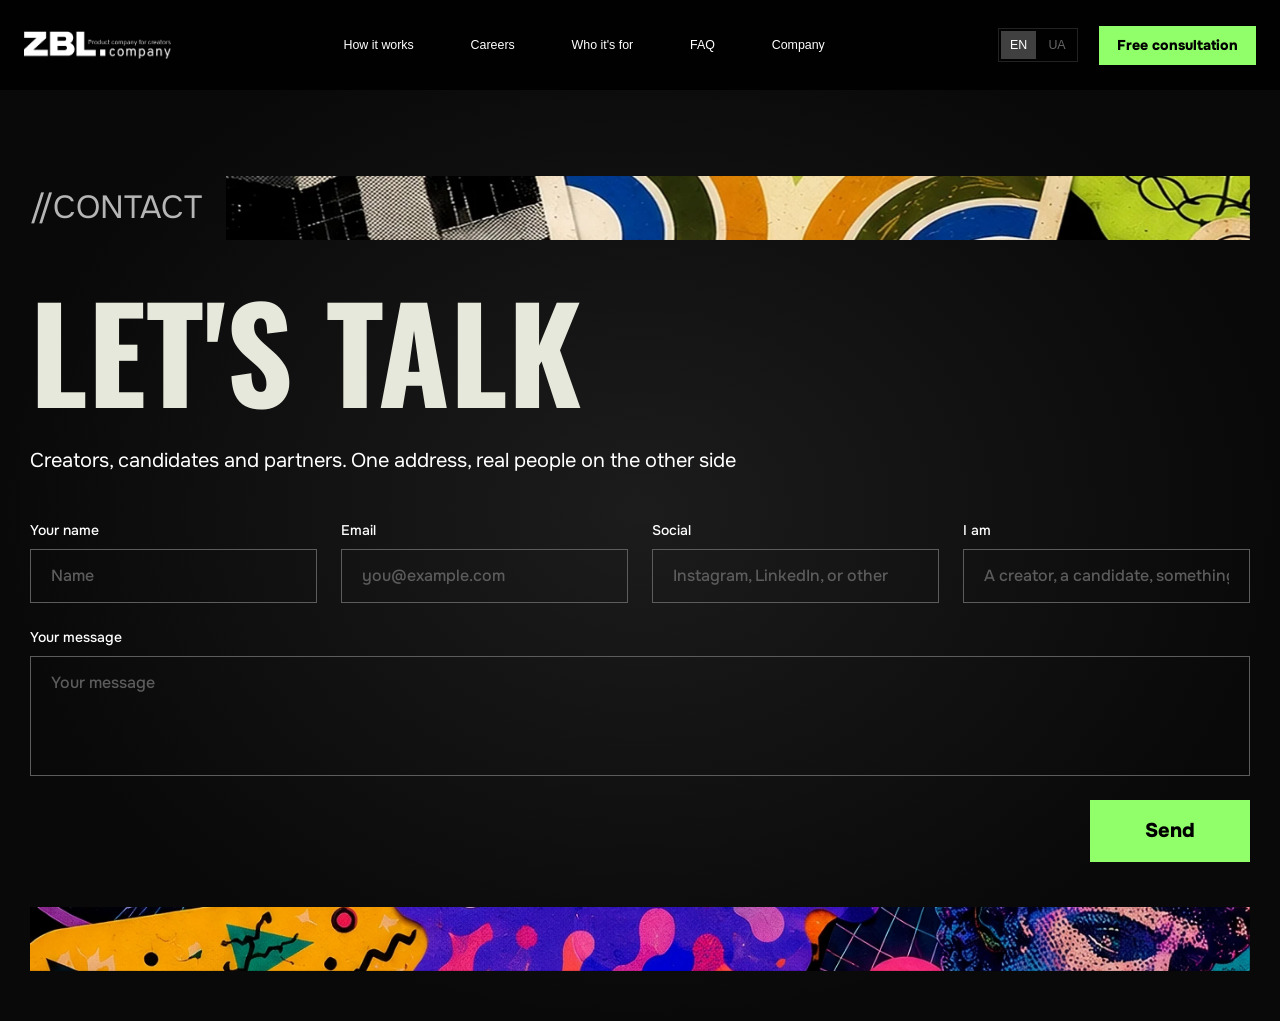
<file: contact/index.html>
<!DOCTYPE html>
<html lang="en">
<head>
    <meta charset="UTF-8">
    <meta name="viewport" content="width=device-width, initial-scale=1.0, viewport-fit=cover">
    <link rel="preconnect" href="https://fonts.googleapis.com">
    <link rel="preconnect" href="https://fonts.gstatic.com" crossorigin>
    <link href="https://fonts.googleapis.com/css2?family=Onest:wght@400;700;800&family=Overpass:wght@300;400&family=Oswald:wght@700&display=swap" rel="stylesheet">
    <link rel="stylesheet" href="../css/nullStyle.css">
    <link rel="stylesheet" href="../css/anim.css">
    <link rel="stylesheet" href="./css/main.css">
    <link rel="stylesheet" href="../css/main.css">
    <title>ZBL</title>
</head>
<body>
    <div class="wrapper">
        <header class="s1__header">
          <a href="/">
      <img class="s1__logo" src="../images/img1.webp" alt="ZBL Company"></a>
      
      <!-- Desktop Navigation -->
      <nav class="s1__nav">
        <a href="/#how_it_works" class="s1__nav-link">How it works</a>
        <a href="/#careers" class="s1__nav-link">Careers</a>
        <a href="/#who_for" class="s1__nav-link">Who it's for</a>
        <a href="/#faq" class="s1__nav-link">FAQ</a>
        <a href="/#company" class="s1__nav-link">Company</a>
      </nav>

      <div class="s1__header-actions">
        <!-- Desktop Language Switcher -->
        <div class="s1__lang">
          <div class="s1__lang-item s1__lang-item--active">EN</div>
          <div class="s1__lang-item">ua</div>
        </div>
        
        <button class="s1__btn-small magnetic">Free consultation</button>
        
        <!-- Mobile Menu Button -->
        <button class="s1__menu-btn" id="openMobileMenu">
          <span></span><span></span><span></span>
        </button>
      </div>
    </header>
    <div class="s1__mobile-menu" id="mobileMenu">
    
    <!-- Шапка меню -->
    <div class="s1__mobile-header">
      <img src="../images/imgn7.webp" class="s1__mobile-brand" alt="">
      <button class="s1__mobile-close" id="closeMobileMenu">
        <span></span><span></span>
      </button>
    </div>

    <!-- Навігація -->
    <nav class="s1__mobile-nav">
      <a href="/сontact" class="s1__mobile-link">
        <span class="s1__mobile-link-text">Contact us</span>
        <img src="../images/img8.webp" class="s1__mobile-link-square" alt="">
      </a>
      <a href="/#how_it_works" class="s1__mobile-link">
        <span class="s1__mobile-link-text">How it works</span>
        <img src="../images/img8.webp" class="s1__mobile-link-square" alt="">
      </a>
      <a href="/#careers" class="s1__mobile-link">
        <span class="s1__mobile-link-text">Careers</span>
        <img src="../images/img8.webp" class="s1__mobile-link-square" alt="">
      </a>
      <a href="/#who_for" class="s1__mobile-link">
        <span class="s1__mobile-link-text">Who it's for</span>
        <img src="../images/img8.webp" class="s1__mobile-link-square" alt="">
      </a>
      <a href="/#faq" class="s1__mobile-link">
        <span class="s1__mobile-link-text">FAQ</span>
        <img src="../images/img8.webp" class="s1__mobile-link-square" alt="">
      </a>
      <a href="/#company" class="s1__mobile-link">
        <span class="s1__mobile-link-text">Company</span>
        <img src="../images/img8.webp" class="s1__mobile-link-square" alt="">
      </a>
    </nav>

    <!-- Перемикач мов -->
    <div class="s1__mobile-lang-wrap">
      <div class="s1__mobile-lang-btn s1__mobile-lang-btn--active">EN</div>
      <div class="s1__mobile-lang-btn">ua</div>
    </div>
  </div>
<section class="c-contact">
  <div class="c-contact__inner">
    
    <div class="c-contact__decor">
      <span class="c-contact__tag">//contact</span>
      <picture class="c-contact__line-pic">
        <source media="(min-width: 864px)" srcset="../images/f2.webp">
        <img src="../images/f1.webp" alt="line" class="c-contact__line-img">
      </picture>
    </div>

    <div class="c-contact__content">
      
      <div class="c-contact__text-wrap">
        
        <div class="c-contact__text-default" id="cDefaultText">
          <h1 class="c-contact__title">let's talk</h1>
          <p class="c-contact__desc">Creators, candidates and partners. One address, real people on the other side</p>
        </div>

        <div class="c-contact__text-success" id="cSuccessText" style="display: none;">
          <h1 class="c-contact__title">Thank you!</h1>
          <p class="c-contact__desc">Your email app should open with the request prefilled. If it didn't, write to <a href="mailto:info@zbl.agency" class="c-contact__link">info@zbl.agency</a></p>
        </div>

      </div>

      <form class="c-contact__form" id="contactForm">
        
        <div class="c-contact__form-grid">
          <div class="c-contact__field">
            <label class="c-contact__label">Your name</label>
            <input type="text" class="c-contact__input" id="cName" placeholder="Name" required>
          </div>
          
          <div class="c-contact__field">
            <label class="c-contact__label">Email</label>
            <input type="email" class="c-contact__input" id="cEmail" placeholder="you@example.com" required>
          </div>
          
          <div class="c-contact__field">
            <label class="c-contact__label">Social</label>
            <input type="text" class="c-contact__input" id="cSocial" placeholder="Instagram, LinkedIn, or other" required>
          </div>
          
          <div class="c-contact__field">
            <label class="c-contact__label">I am</label>
            <input type="text" class="c-contact__input" id="cRole" placeholder="A creator, a candidate, something else" required>
          </div>
        </div>

        <div class="c-contact__field c-contact__field--full">
          <label class="c-contact__label">Your message</label>
          <textarea class="c-contact__input c-contact__textarea" id="cMessage" placeholder="Your message" required></textarea>
        </div>

        <div class="c-contact__submit-wrap">
          <button type="submit" class="c-contact__btn" id="contactSubmitBtn">Send</button>
        </div>
        
      </form>

    </div>

    <div class="c-contact__decor c-contact__decor--bottom">
      <img src="../images/f1.webp" alt="line" class="c-contact__line-img">
    </div>

  </div>
</section>
    </div>

    <script src="../js/form.js"></script>
    <script src="../js/menu.js"></script>
    <script src="../js/anim.js"></script>
    <script src="../js/lang.js"></script>
</body>
</html>
</file>
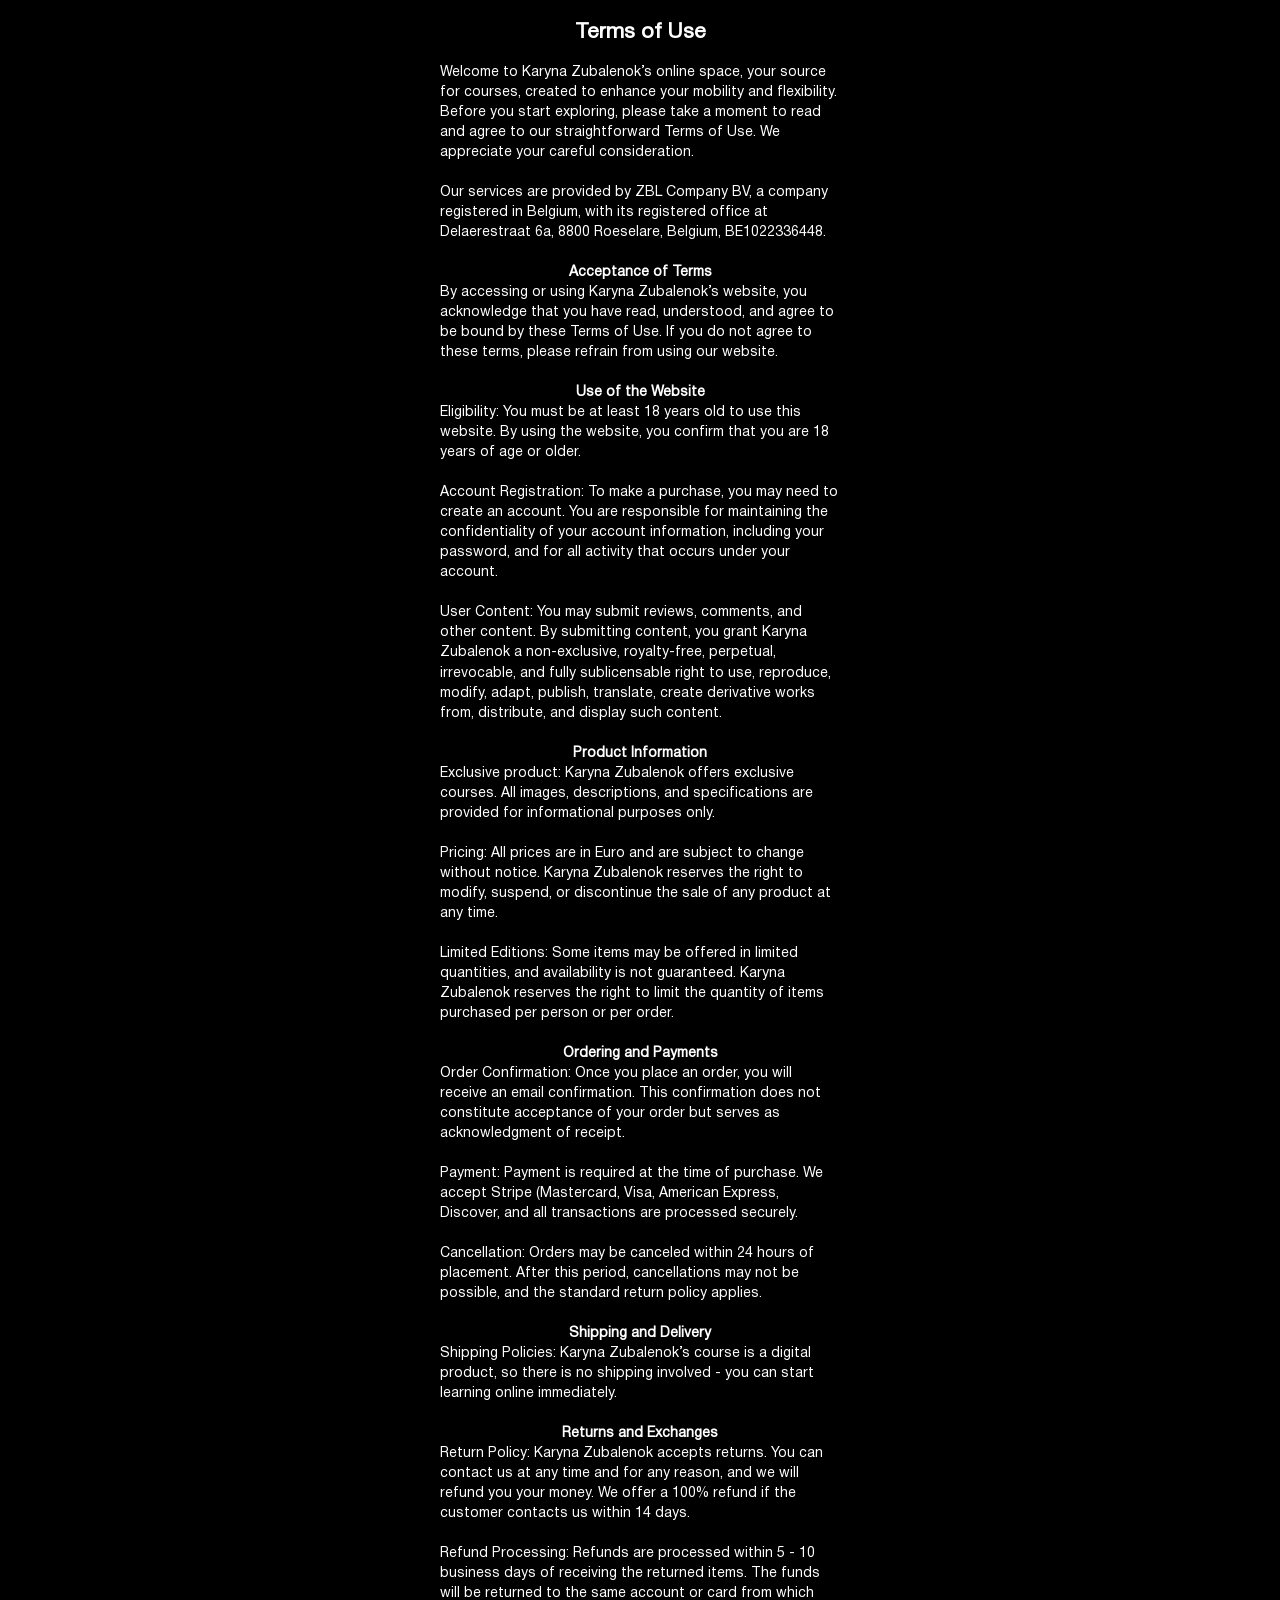
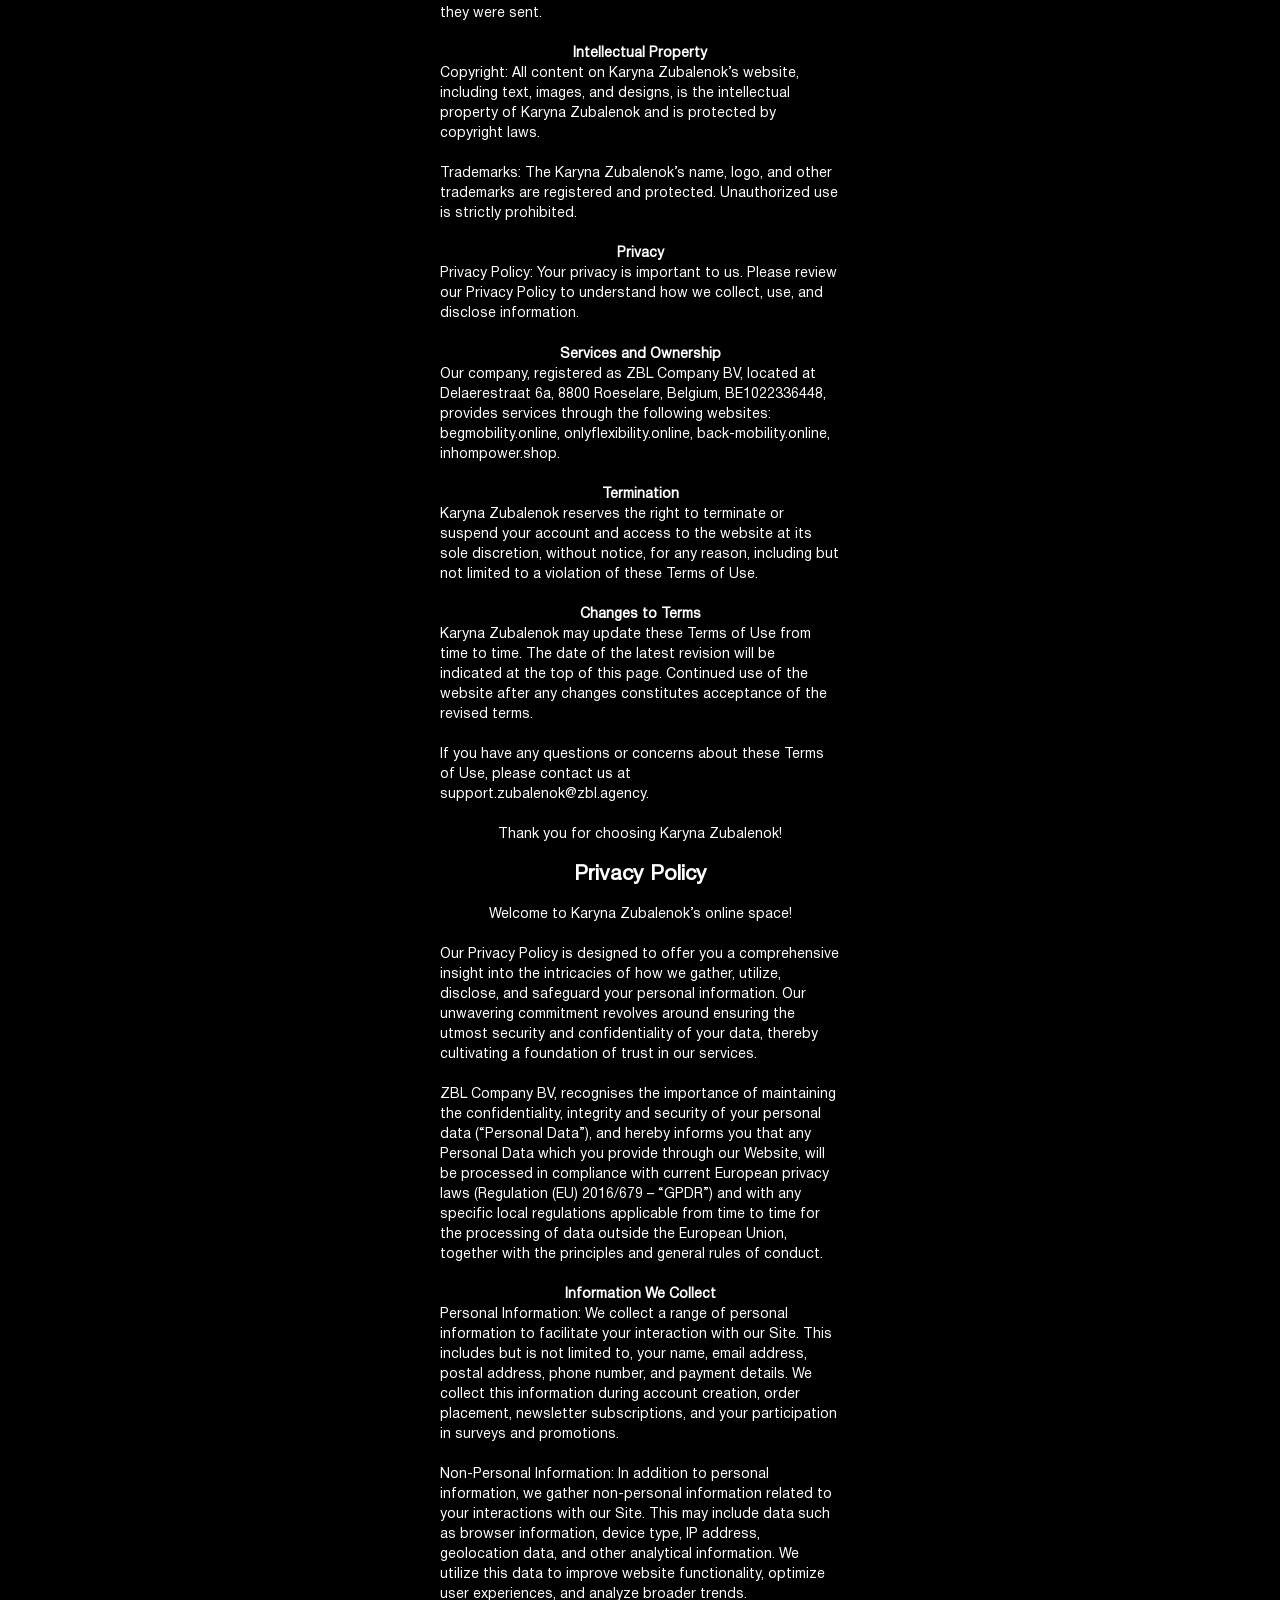
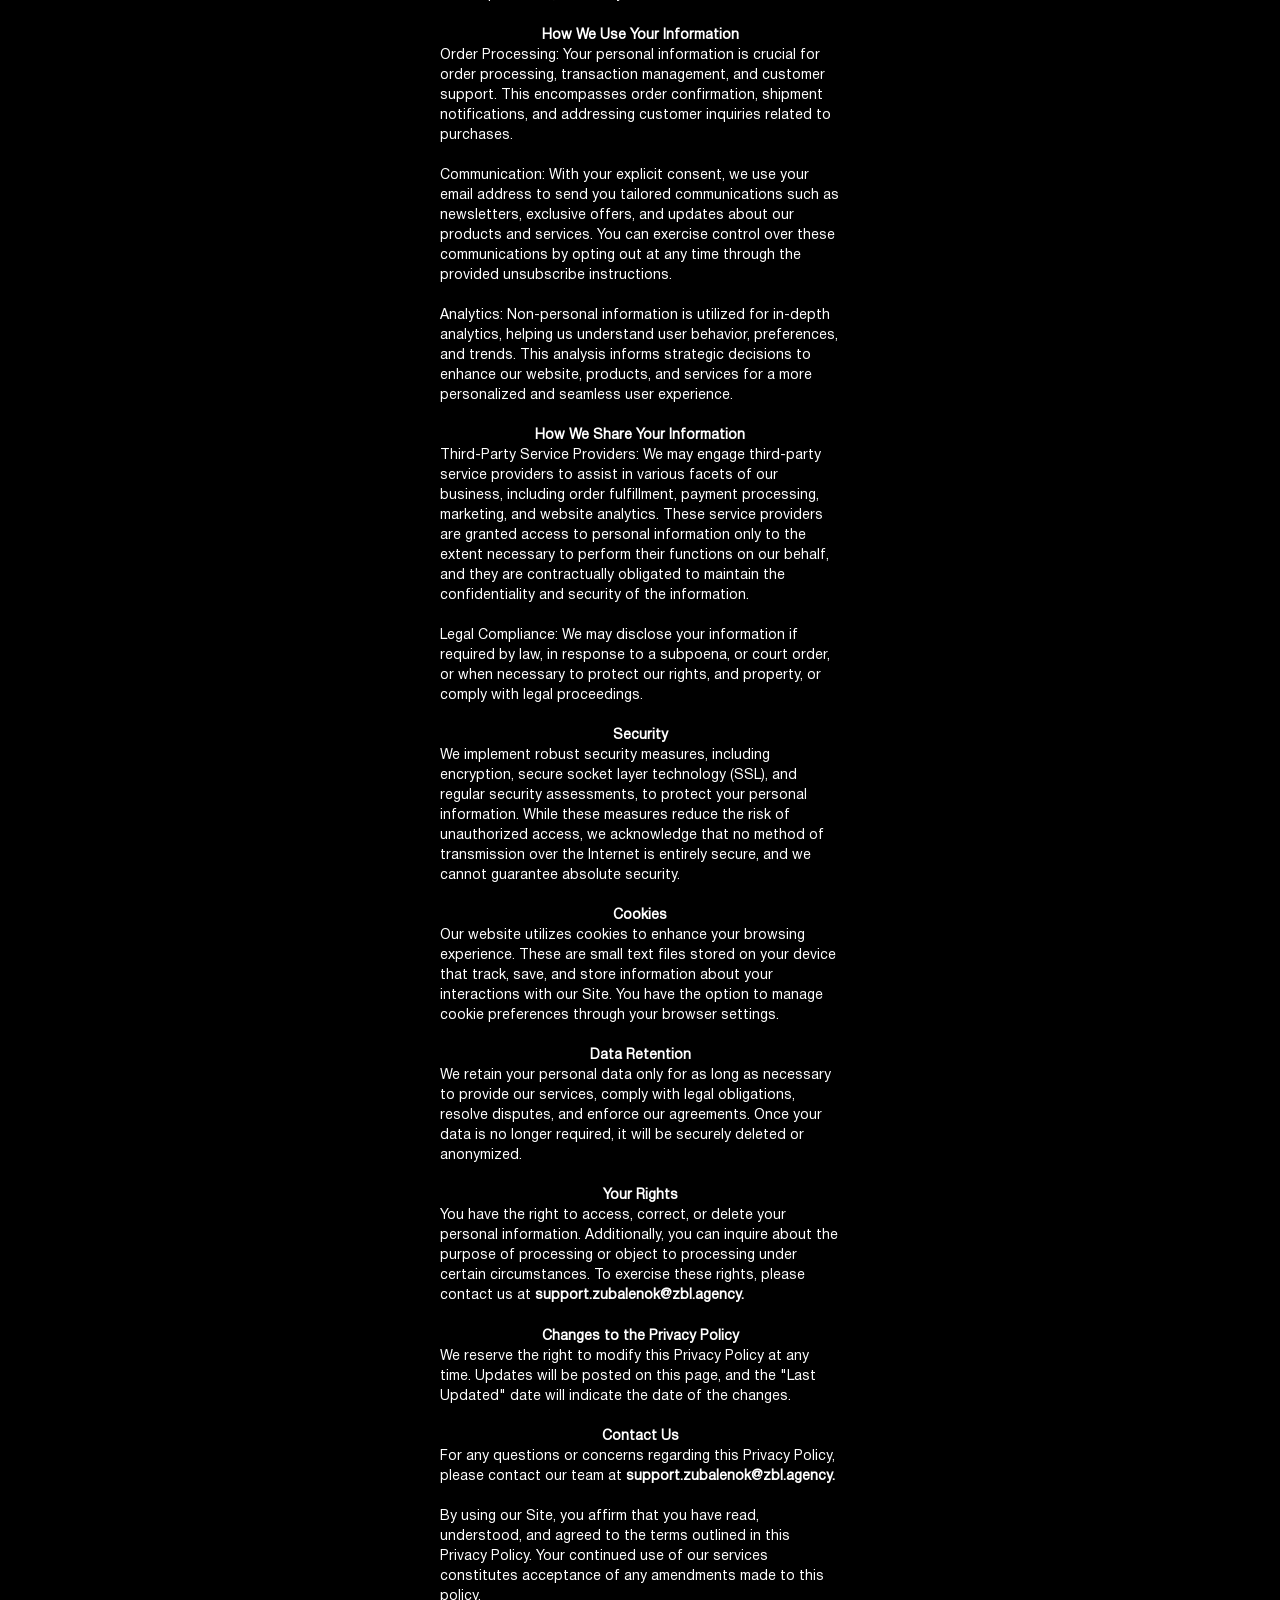
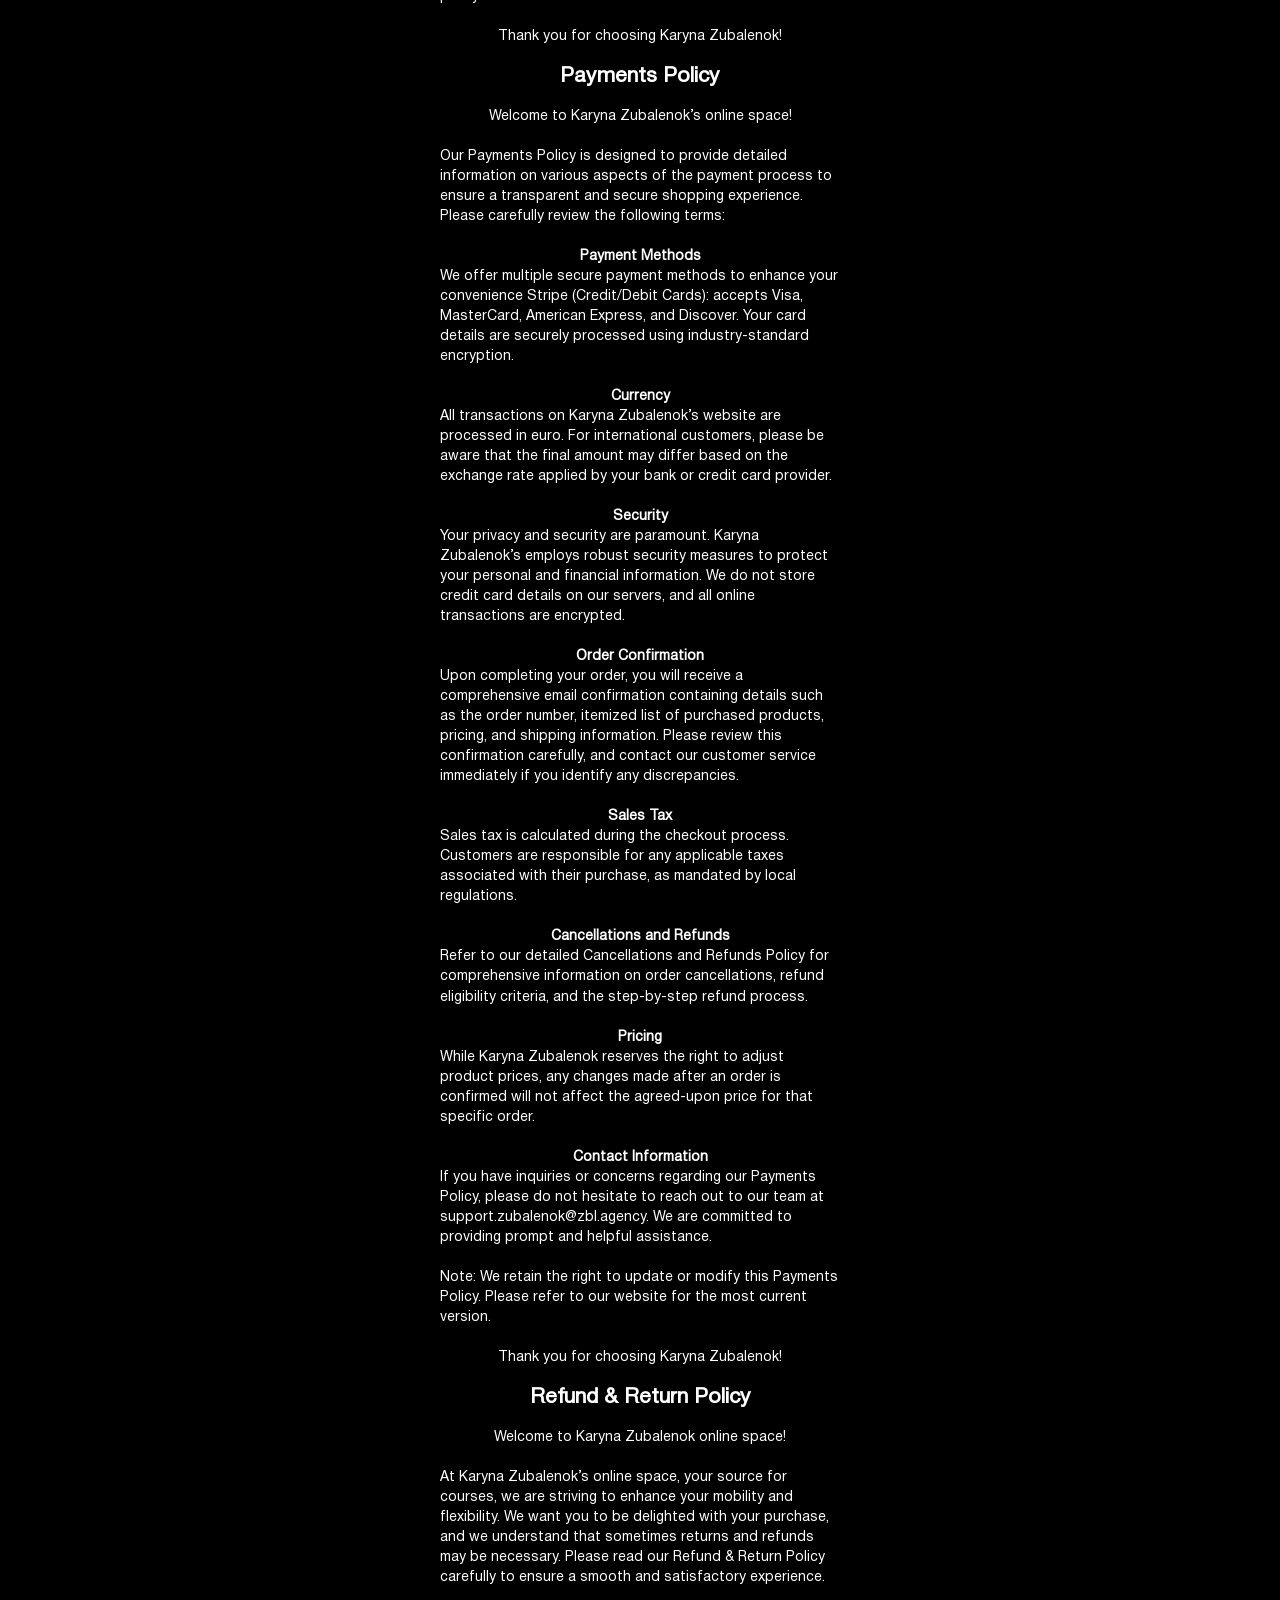
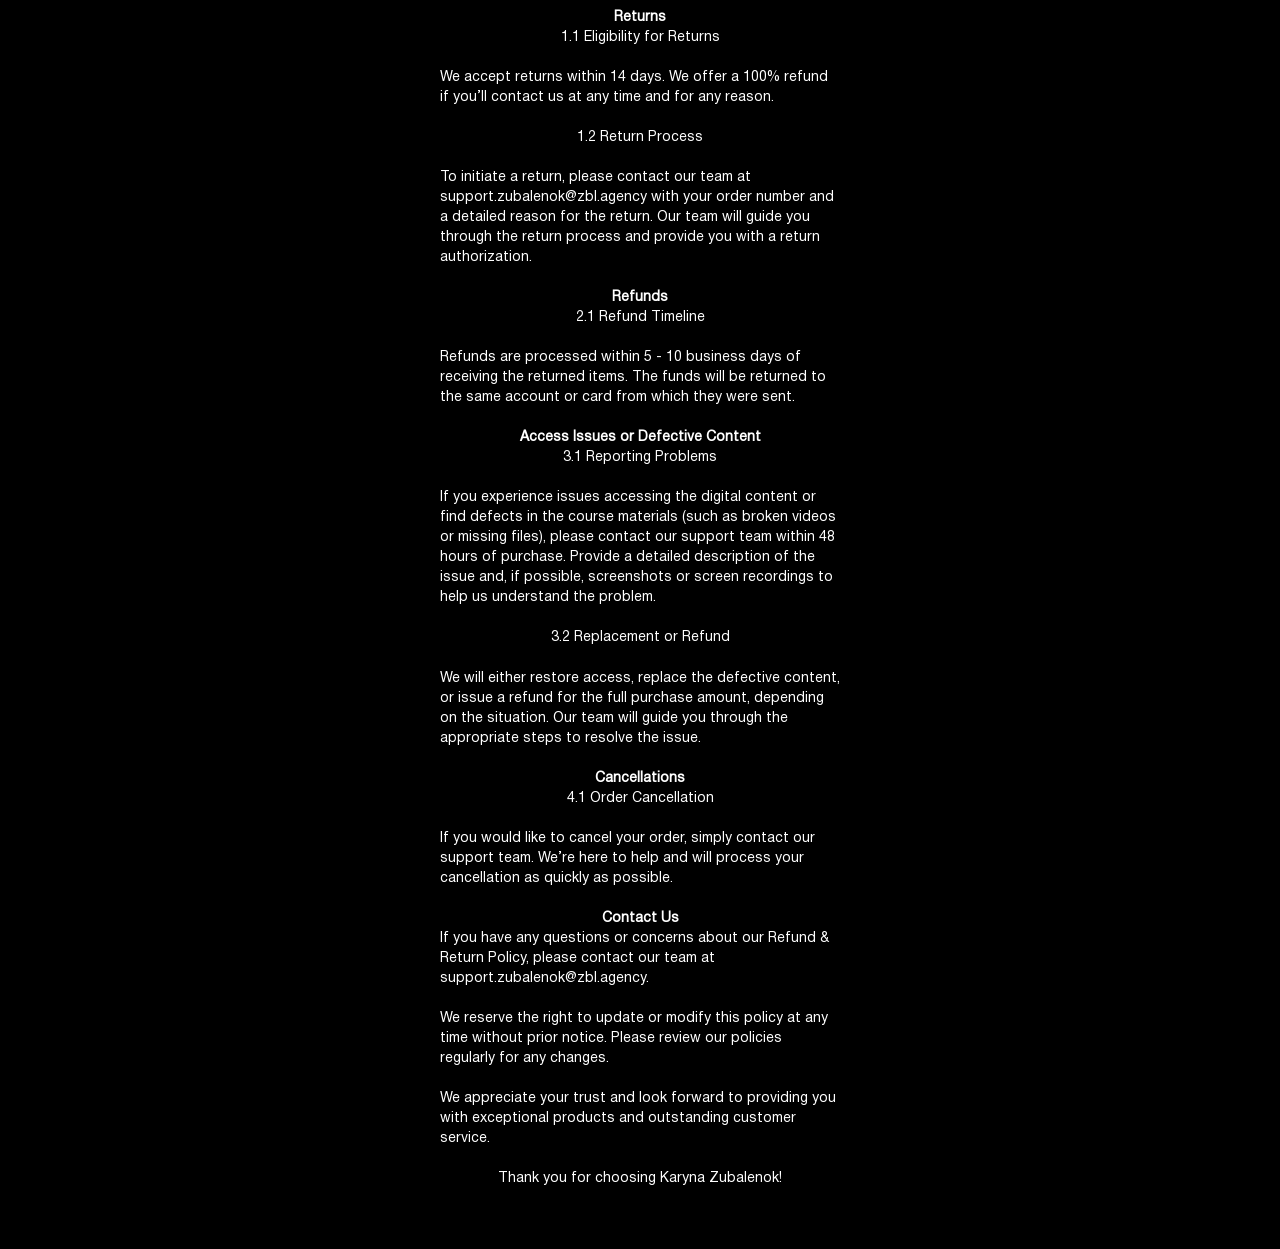
<file: policy/index.html>
<!DOCTYPE html>
<html lang="en">
<head>
    <meta charset="UTF-8">
    <meta name="viewport" content="width=device-width, initial-scale=1.0">
    <link href="https://fonts.googleapis.com/css2?family=Montserrat:wght@250;300;400;500;700&display=swap"
        rel="stylesheet">
    <link href="https://fonts.googleapis.com/css2?family=Forum&display=swap" rel="stylesheet">
    <link rel="stylesheet" href="css/style.css">
    <link rel="stylesheet" href="css/fonts.css">
    <title>Privacy Policy and User Agreement</title>

</head>
<body> 
    <div class="selection">
        <div class="head">
<h2>Terms of Use</h2><br>

<p>Welcome to Karyna Zubalenok’s online space, your source for courses, created to enhance your mobility and flexibility. Before you start exploring, 
please take a moment to read and agree to our straightforward Terms of Use. 
We appreciate your careful consideration.</p><br>
<p>Our services are provided by ZBL Company BV, a company registered in Belgium, with its registered office at Delaerestraat 6a, 8800 Roeselare, Belgium, BE1022336448.</p><br>
<p><strong>Acceptance of Terms</strong></p>
<p>By accessing or using Karyna Zubalenok’s website, you acknowledge that you have read, understood, and agree to be bound by these Terms of Use. 
If you do not agree to these terms, please refrain from using our website.</p><br>

<p><strong>Use of the Website</strong></p>
<p>Eligibility: You must be at least 18 years old to use this website. By using the website, you confirm 
that you are 18 years of age or older.</p><br>

<p>Account Registration: To make a purchase, you may need to create an account. 
You are responsible for maintaining the confidentiality of 
your account information, including your password, and for all activity 
that occurs under your account.</p><br>

<p>User Content: You may submit reviews, comments, and other content. By submitting content, 
you grant Karyna Zubalenok a non-exclusive, royalty-free, perpetual, irrevocable, and fully 
sublicensable right to use, reproduce, modify, adapt, publish, translate, create derivative 
works from, distribute, and display such content.</p><br>

<p><strong>Product Information</strong></p>

<p>Exclusive product: Karyna Zubalenok offers exclusive courses. All images, descriptions, 
and specifications are provided for informational purposes only.</p><br>

<p>Pricing: All prices are in Euro and are subject to change without notice. Karyna Zubalenok 
reserves the right to modify, suspend, or discontinue the sale of any product at any time.</p><br>

<p>Limited Editions: Some items may be offered in limited quantities, and availability is not 
guaranteed. Karyna Zubalenok reserves the right to limit the quantity of items purchased per 
person or per order.</p><br>

<p><strong>Ordering and Payments</strong></p>

<p>Order Confirmation: Once you place an order, you will receive an email confirmation. This confirmation 
does not constitute acceptance of your order but serves as acknowledgment of receipt.</p><br>

<p>Payment: Payment is required at the time of purchase. We accept Stripe (Mastercard, Visa, American Express, 
Discover, and all transactions are processed securely.</p><br>

<p>Cancellation: Orders may be canceled within 24 hours of placement. After this period, cancellations may not 
be possible, and the standard return policy applies.</p><br>

<p><strong>Shipping and Delivery</strong></p>
<p>Shipping Policies: Karyna Zubalenok’s course is  a digital product, so there is no shipping involved - 
you can start learning online immediately.</p><br>

<p><strong>Returns and Exchanges</strong></p>
<p>Return Policy: Karyna Zubalenok accepts returns.  You can contact us at any time and for any reason, and 
we will refund you your money. We offer a 100% refund if the customer contacts us within 14 days.</p><br>

<p>Refund Processing: Refunds are processed within 5 - 10 business days of receiving the 
returned items. The funds will be returned to the same account or card from which they were sent.</p><br>

<p><strong>Intellectual Property</strong></p>

<p>Copyright: All content on Karyna Zubalenok’s website, including text, images, 
and designs, is the intellectual property of Karyna Zubalenok and is protected by copyright laws.</p><br>

<p>Trademarks: The Karyna Zubalenok’s name, logo, 
and other trademarks are registered and protected. Unauthorized use is strictly prohibited.</p><br>

<p><strong>Privacy</strong></p>

<p>Privacy Policy: Your privacy is important to us. Please review our Privacy Policy to 
understand how we collect, use, and disclose information.</p><br>

<p><strong>Services and Ownership</strong></p>

<p>Our company, registered as ZBL Company BV, located at Delaerestraat 6a, 8800 Roeselare, Belgium, 
BE1022336448, provides services through the following websites: begmobility.online, onlyflexibility.online, 
back-mobility.online, inhompower.shop.</p><br>

<p><strong>Termination</strong></p>

<p>Karyna Zubalenok reserves the right to terminate or suspend your account and access to the 
website at its sole discretion, without notice, for any reason, including but not limited to a 
violation of these Terms of Use.</p><br>

<p><strong>Changes to Terms</strong></p>

<p>Karyna Zubalenok may update these Terms of Use from time to time. The date of the latest 
revision will be indicated at the top of this page. Continued use of the website after any 
changes constitutes acceptance of the revised terms.</p><br>

<p>If you have any questions or concerns about these Terms of Use, please contact us at 
support.zubalenok@zbl.agency.</p><br>

<p>Thank you for choosing Karyna Zubalenok!</p><br>

<h2>Privacy Policy</h2><br>

<p>Welcome to Karyna Zubalenok’s online space!</p><br>

<p>Our Privacy Policy is designed to offer you a comprehensive insight into the intricacies 
of how we gather, utilize, disclose, and safeguard your personal information. Our unwavering 
commitment revolves around ensuring the utmost security and confidentiality of your data, thereby 
cultivating a foundation of trust in our services.</p><br>

<p>ZBL Company BV, recognises the importance of maintaining the confidentiality, integrity and 
security of your personal data (“Personal Data”), and hereby informs you that any Personal Data 
which you provide through our Website, will be processed in compliance with current European 
privacy laws (Regulation (EU) 2016/679 – “GPDR”) and with any specific local regulations 
applicable from time to time for the processing of data outside the European Union, together 
with the principles and general rules of conduct.</p><br>

<p><strong>Information We Collect</strong></p>

<p>Personal Information:
We collect a range of personal information to facilitate your interaction with our Site. 
This includes but is not limited to, your name, email address, postal address, phone number, 
and payment details. We collect this information during account creation, order placement, 
newsletter subscriptions, and your participation in surveys and promotions.</p><br>
<p>Non-Personal Information:
In addition to personal information, we gather non-personal information related to your 
interactions with our Site. This may include data such as browser information, device type, 
IP address, geolocation data, and other analytical information. We utilize this data to improve 
website functionality, optimize user experiences, and analyze broader trends.</p><br>

<p><strong>How We Use Your Information</strong></p>
<p>Order Processing:
Your personal information is crucial for order processing, transaction management,
 and customer support. This encompasses order confirmation, shipment notifications, 
 and addressing customer inquiries related to purchases.
</p><br>

<p>Communication:
With your explicit consent, we use your email address to send you tailored communications 
such as newsletters, exclusive offers, and updates about our products and services. 
You can exercise control over these communications by opting out at any time through the 
provided unsubscribe instructions.
</p><br>

<p>Analytics:
Non-personal information is utilized for in-depth analytics, helping us understand user behavior, 
preferences, and trends. This analysis informs strategic decisions to enhance our website, products, 
and services for a more personalized and seamless user experience.</p><br>

<p><strong>How We Share Your Information</strong></p>

<p>Third-Party Service Providers:
We may engage third-party service providers to assist in various facets of our business, 
including order fulfillment, payment processing, marketing, and website analytics. These service 
providers are granted access to personal information only to the extent necessary to perform their 
functions on our behalf, and they are contractually obligated to maintain the confidentiality and 
security of the information.</p><br>

<p>Legal Compliance:
We may disclose your information if required by law, in response to a subpoena, or court order, 
or when necessary to protect our rights, and property, or comply with legal proceedings.</p><br>

<p><strong>Security</strong></p>
<p>We implement robust security measures, including encryption, secure socket layer technology (SSL), 
and regular security assessments, to protect your personal information. While these measures reduce 
the risk of unauthorized access, we acknowledge that no method of transmission over the Internet is 
entirely secure, and we cannot guarantee absolute security.</p><br>

<p><strong>Cookies</strong></p>
<p>Our website utilizes cookies to enhance your browsing experience. These are small text files 
stored on your device that track, save, and store information about your interactions with our Site. 
You have the option to manage cookie preferences through your browser settings.</p><br>

<p><strong>Data Retention</strong></p>
<p>We retain your personal data only for as long as necessary to provide our services, comply 
with legal obligations, resolve disputes, and enforce our agreements. Once your data is no longer 
required, it will be securely deleted or anonymized.</p><br>

<p><strong>Your Rights</strong></p>
<p>You have the right to access, correct, or delete your personal information. Additionally,
you can inquire about the purpose of processing or object to processing under certain circumstances. 
To exercise these rights, please contact us at <b>support.zubalenok@zbl.agency.</b></p><br>

<p><strong>Changes to the Privacy Policy</strong></p>
<p>We reserve the right to modify this Privacy Policy at any time. Updates will be posted on this page, and the 
"Last Updated" date will indicate the date of the changes.</p><br>

<p><strong>Contact Us</strong></p>
<p>For any questions or concerns regarding this Privacy Policy, please contact our team at 
<b>support.zubalenok@zbl.agency.</b></p><br>

<p>By using our Site, you affirm that you have read, understood, and agreed to the terms 
outlined in this Privacy Policy. Your continued use of our services constitutes acceptance of 
any amendments made to this policy.</p><br>

<p>Thank you for choosing Karyna Zubalenok!</p><br>

<h2>Payments Policy</h2><br>

<p>Welcome to Karyna Zubalenok’s online space!</p><br>
<p>Our Payments Policy is designed to provide detailed information on various aspects of 
the payment process to ensure a transparent and secure shopping experience. Please carefully 
review the following terms:</p><br>

<p><strong>Payment Methods</strong></p>
<p>We offer multiple secure payment methods to enhance your convenience Stripe (Credit/Debit Cards): 
accepts Visa, MasterCard, American Express, and Discover. Your card details are securely processed 
using industry-standard encryption.</p><br>

<p><strong>Currency</strong></p>
<p>All transactions on Karyna Zubalenok’s website are processed in euro. For international customers, 
please be aware that the final amount may differ based on the exchange rate applied by your bank or 
credit card provider.</p><br>

<p><strong>Security</strong></p>
<p>Your privacy and security are paramount. Karyna Zubalenok’s employs robust security measures to 
protect your personal and financial information. We do not store credit card details on our servers, 
and all online transactions are encrypted.</p><br>

<p><strong>Order Confirmation</strong></p>
<p>Upon completing your order, you will receive a comprehensive email confirmation containing 
details such as the order number, itemized list of purchased products, pricing, and shipping 
information. Please review this confirmation carefully, and contact our customer service 
immediately if you identify any discrepancies.</p><br>

<p><strong>Sales Tax</strong></p>
<p>Sales tax is calculated during the checkout process. Customers are responsible for any 
applicable taxes associated with their purchase, as mandated by local regulations.</p><br>

<p><strong>Cancellations and Refunds</strong></p>
<p>Refer to our detailed Cancellations and Refunds Policy for comprehensive information on order 
cancellations, refund eligibility criteria, and the step-by-step refund process.</p><br>

<p><strong>Pricing</strong></p>
<p>While Karyna Zubalenok reserves the right to adjust product prices, any changes made after an order
 is confirmed will not affect the agreed-upon price for that specific order.</p><br>
 
<p><strong>Contact Information</strong></p>
<p>If you have inquiries or concerns regarding our Payments Policy, please do not hesitate to reach out 
 to our team at support.zubalenok@zbl.agency. We are committed to providing prompt and helpful 
 assistance.</p><br>
 
 <p>Note: We retain the right to update or modify this Payments Policy. Please refer to our website for 
  the most current version.</p><br>
  
<p>Thank you for choosing Karyna Zubalenok!</p><br>

<h2>Refund & Return Policy</h2><br>

<p>Welcome to Karyna Zubalenok online space!</p><br>
<p>At Karyna Zubalenok’s online space, your source for courses, we are striving to enhance your 
mobility and flexibility. We want you to be delighted with your purchase, and we understand that 
sometimes returns and refunds may be necessary. Please read our Refund & Return Policy carefully 
to ensure a smooth and satisfactory experience.</p><br>

<p><strong>Returns</strong></p>

<p>1.1 Eligibility for Returns</p><br>
<p>We accept returns within 14 days. We offer a 100% refund if you’ll contact us at any 
time and for any reason.</p><br>

<p>1.2 Return Process</p><br>
<p>To initiate a return, please contact our team at support.zubalenok@zbl.agency with your 
order number and a detailed reason for the return. Our team will guide you through the return 
process and provide you with a return authorization.</p><br>

<p><strong>Refunds</strong></p>
<p>2.1 Refund Timeline</p><br>
<p>Refunds are processed within 5 - 10 business days of receiving the returned items. The funds will be 
returned to the same account or card from which they were sent.</p><br>

<p><strong>Access Issues or Defective Content</strong></p>
<p>3.1 Reporting Problems</p><br>
<p>If you experience issues accessing the digital content or find defects in the course materials 
(such as broken videos or missing files), please contact our support team within 48 hours of purchase. 
Provide a detailed description of the issue and, if possible, screenshots or screen recordings to 
help us understand the problem.</p><br>
<p>3.2 Replacement or Refund</p><br>
<p>We will either restore access, replace the defective content, or issue a refund for the full 
purchase amount, depending on the situation. Our team will guide you through the appropriate steps 
to resolve the issue.</p><br>

<p><strong>Cancellations</strong></p>
<p>4.1 Order Cancellation</p><br>
<p>If you would like to cancel your order, simply contact our support team. We’re here to help and will 
process your cancellation as quickly as possible.</p><br>

<p><strong>Contact Us</strong></p>
<p>If you have any questions or concerns about our Refund & Return Policy, please contact our team at 
support.zubalenok@zbl.agency.</p><br>
<p>We reserve the right to update or modify this policy at any time without prior notice. Please review our 
policies regularly for any changes.</p><br>
<p>We appreciate your trust and look forward to providing you with exceptional products and outstanding customer 
service.</p><br>
<p>Thank you for choosing Karyna Zubalenok!</p><br>

</body>
</html>
</file>
<file: css/nullStyle.css>
/* =========================
   1. Box sizing
   ========================= */
*,
*::before,
*::after {
  box-sizing: border-box;
}

/* =========================
   2. Remove default margins
   ========================= */
* {
  margin: 0;
  padding: 0;
}

/* =========================
   3. HTML & body defaults
   ========================= */
html {
  height: 100%;
  -webkit-text-size-adjust: 100%;
  scroll-behavior: smooth;
}

body {
  min-height: 100%;
  background-color: #000000;
  line-height: 1.5;
  margin: 0;
  font-family: 'Source Sans 3', sans-serif;
  padding: 0;
  text-rendering: optimizeSpeed;
  -webkit-font-smoothing: antialiased;
}



/* =========================
   4. Media elements
   ========================= */
img,
picture,
video,
canvas,
svg {
  display: block;
  max-width: 100%;
  height: auto;
}

/* =========================
   5. Forms
   ========================= */
input,
button,
textarea,
select {
  font: inherit;
  color: inherit;
  background: none;
  border: none;
  outline: none;
}

button {
  cursor: pointer;
  
}

textarea {
  resize: vertical;
}

/* =========================
   6. Links
   ========================= */
a {
  color: inherit;
  text-decoration: none;
  
}

/* =========================
   7. Lists
   ========================= */
ul,
ol {
  list-style: none;
}

/* =========================
   8. Headings & text
   ========================= */
  h1{
    font-size: inherit;
    font-weight: inherit;
    
  }
 h2, h3, h4, h5, h6 {
  font-size: inherit;
  font-weight: inherit;
  
}


span{
  
}

p {
  overflow-wrap: break-word;
  
}

/* =========================
   9. Tables
   ========================= */
table {
  border-collapse: collapse;
  border-spacing: 0;
}

/* =========================
   10. Accessibility & UX
   ========================= */
:focus-visible {
  outline: 2px solid currentColor;
  outline-offset: 2px;
}

/* =========================
   11. Reduced motion
   ========================= */
@media (prefers-reduced-motion: reduce) {
  *,
  *::before,
  *::after {
    animation-duration: 0.01ms !important;
    animation-iteration-count: 1 !important;
    transition-duration: 0.01ms !important;
    scroll-behavior: auto !important;
  }
}


.wrapper{
  margin: 0 auto;
  display: flex;
  flex-direction: column;
  width: 100%;
  /* max-width: 1440px; */
  justify-content: center;
}

@media(min-width: 864px){
  .wrapper{
    max-width: 1440px;
  }
}


/* =========================================
   MOBILE BUTTON FLASH EFFECT
   ========================================= */
/* Застосовуємо ТІЛЬКИ для пристроїв із тачскріном (телефони/планшети) */
@media (hover: none) {
  
  button, 
  [class*="__btn"] {
    /* Робимо перехід дуже швидким (0.1с) */
    transition: background-color 0.1s ease, color 0.1s ease !important;
    
    /* Прибираємо стандартне напівпрозоре сіре підсвічування на iOS/Android */
    -webkit-tap-highlight-color: transparent; 
  }

  /* Стан у момент самого торкання пальцем */
  button:active, 
  [class*="__btn"]:active {
    background-color: #ffffff !important;
    color: #000000 !important; /* Текст стає чорним, щоб читався на білому тлі */
    
    /* Додаємо легке збільшення або зменшення (за бажанням, можна прибрати) */
    transform: scale(0.98) !important; 
  }
  
}
</file>
<file: css/anim.css>
.s1__row--top,
.s1__row--bottom,
.s1__hero-line--light,
.s1__hero-line--green > span,
.s1__hero-icon,
.s1__footer,
.s1__header {
  opacity: 0;
  will-change: transform, opacity;
}

.s1__hero-line--green > span {
  display: inline-block;
}

@keyframes slideFromRight {
  0% { opacity: 0; transform: translateX(60px); }
  100% { opacity: 1; transform: translateX(0); }
}

@keyframes slideFromLeft {
  0% { opacity: 0; transform: translateX(-60px); }
  100% { opacity: 1; transform: translateX(0); }
}

@keyframes fadeScaleIn {
  0% { opacity: 0; transform: scale(0.95); }
  100% { opacity: 1; transform: scale(1); }
}

@keyframes simpleFadeIn {
  0% { opacity: 0; }
  100% { opacity: 1; }
}

.s1__row--top {
  animation: slideFromRight 0.6s cubic-bezier(0.2, 0.8, 0.2, 1) forwards;
}

.s1__row--bottom {
  animation: slideFromLeft 0.6s cubic-bezier(0.2, 0.8, 0.2, 1) forwards;
}

.s1__hero-line--light {
  animation: fadeScaleIn 0.5s cubic-bezier(0.2, 0.8, 0.2, 1) 0.3s forwards;
}

.s1__hero-line--green > span {
  animation: fadeScaleIn 0.5s cubic-bezier(0.2, 0.8, 0.2, 1) 0.5s forwards;
}

.s1__hero-icon {
  animation: simpleFadeIn 0.5s ease-out 0.7s forwards;
  transition: color 0.3s ease, transform 0.6s cubic-bezier(0.4, 0, 0.2, 1); 
}

.s1__footer,
.s1__header {
  animation: simpleFadeIn 0.6s ease-out 0.9s forwards;
}

.s1__hero-icon:hover {
  transform: rotate(360deg);
}


/* Початковий (прихований) стан для всіх ваших заголовків */
.s3__header,
.s5__timeline-header,
.s6__header,
.s9__header-left,
.s10__text-default {
  opacity: 0;
  transform: translateY(30px); /* Зсув вниз, щоб потім виїхати вгору */
  transition: opacity 0.8s ease-out, transform 0.8s ease-out;
  will-change: opacity, transform; /* Оптимізація для браузера */
}

/* Стан після появи на екрані (цей клас додасть JavaScript) */
.s3__header.is-visible,
.s5__timeline-header.is-visible,
.s6__header.is-visible,
.s9__header-left.is-visible,
.s10__text-default.is-visible {
  opacity: 1;
  transform: translateY(0);
}










/* Початковий стан для карток та картинок */
.fade-element {
  opacity: 0;
  transform: translateY(40px);
  /* Плавний перехід для прозорості та позиції */
  transition: opacity 0.7s cubic-bezier(0.25, 1, 0.5, 1), 
              transform 0.7s cubic-bezier(0.25, 1, 0.5, 1);
  will-change: opacity, transform;
}

/* Стан, коли елемент потрапляє у видиму зону екрана */
.fade-element.is-visible {
  opacity: 1;
  transform: translateY(0);
}






/* Базовое состояние для всех анимируемых элементов секции */
.s4-anim {
  opacity: 0;
  will-change: opacity, transform;
  /* Плавный переход длительностью 0.8 сек */
  transition: opacity 0.8s cubic-bezier(0.25, 1, 0.5, 1), 
              transform 0.8s cubic-bezier(0.25, 1, 0.5, 1);
}

/* Мягкое смещение для текста и заголовков */
.s4__title.s4-anim,
.s4__subtitle.s4-anim,
.s4__text.s4-anim,
.s4__stats.s4-anim,
.s4__footer-text.s4-anim {
  transform: translateY(30px);
}

/* Скриншот выезжает снизу с большего расстояния, чтобы подчеркнуть эффект */
.s4__visual.s4-anim {
  transform: translateY(100px);
}

/* Состояние, когда секция появляется на экране */
.s4-anim.is-visible {
  opacity: 1;
  transform: translateY(0);
}

/* --- ПОСЛЕДОВАТЕЛЬНОСТЬ (ЗАДЕРЖКИ) --- */

/* 1. Слово Zubalenok появляется первым (без задержки) */
.s4__title.s4-anim.is-visible { 
  transition-delay: 0s; 
}

/* 2. Сразу после него — подзаголовок */
.s4__subtitle.s4-anim.is-visible { 
  transition-delay: 0.3s; 
}

/* 3. Текст и скриншот появляются одновременно после подзаголовка */
.s4__text.s4-anim.is-visible,
.s4__visual.s4-anim.is-visible { 
  transition-delay: 0.6s; 
}

/* (Дополнительно) Статистика и футер появляются в самом конце */
.s4__stats.s4-anim.is-visible { 
  transition-delay: 1s; 
}
.s4__footer-text.s4-anim.is-visible { 
  transition-delay: 1.2s; 
}




/* 1. Налаштовуємо плавність для картки */
.s9__card {
  transition: transform 0.4s cubic-bezier(0.25, 1, 0.5, 1);
  will-change: transform;
}

/* 2. Ефект при наведенні (ПК) АБО при додаванні класу (Мобайл) */
.s9__card:hover,
.s9__card.is-active {
  transform: scale(1.03);
}

/* 3. Налаштовуємо плавність для іконки */
.s9__icon {
  transition: transform 0.6s cubic-bezier(0.4, 0, 0.2, 1);
  will-change: transform;
}

/* 4. Обертання іконки */
.s9__card:hover .s9__icon,
.s9__card.is-active .s9__icon {
  transform: rotate(360deg);
}

/* Базовий стан для анімації (прихований, зсунутий вправо) */
.s7__item-anim {
  opacity: 0;
  transform: translateX(60px); /* Зсув вправо на 60 пікселів */
  transition: opacity 0.7s cubic-bezier(0.25, 1, 0.5, 1), 
              transform 0.7s cubic-bezier(0.25, 1, 0.5, 1);
  will-change: opacity, transform;
}

/* Стан, коли елемент з'являється на екрані (видимий, на своєму місці) */
.s7__item-anim.is-visible {
  opacity: 1;
  transform: translateX(0);
}




/* Базовий стан для анімації елементів у секції 8 */
.s8-anim {
  opacity: 0;
  transform: translateY(30px); /* Елементи злегка опущені вниз */
  transition: opacity 0.8s cubic-bezier(0.25, 1, 0.5, 1), 
              transform 0.8s cubic-bezier(0.25, 1, 0.5, 1);
  will-change: opacity, transform;
}

/* Стан, коли секція потрапляє на екран */
.s8-anim.is-visible {
  opacity: 1;
  transform: translateY(0);
}

/* --- ПОСЛІДОВНІСТЬ (Затримки) --- */

/* 1. Тег з'являється першим (без затримки) */
.s8__tag.s8-anim.is-visible { 
  transition-delay: 0s; 
}

/* 2. Заголовок одразу за ним */
.s8__title.s8-anim.is-visible { 
  transition-delay: 0.2s; 
}

/* 3. Текст під заголовком */
.s8__desc.s8-anim.is-visible { 
  transition-delay: 0.4s; 
}

/* 4. Кнопка з'являється найостаннішою */
.s8__btn.s8-anim.is-visible { 
  transition-delay: 0.7s; 
}
</file>
<file: css/main.css>
.s1 {
  width: 100%;
  margin: 0 auto;
  display: flex;
  flex-direction: column;
  font-family: 'Onest', sans-serif;
  background-color: #000;
}

/* Базовий клас для елементів-магнітів */
.magnetic {
  display: inline-block; /* Або flex/block, головне щоб елемент мав фізичні розміри */
  will-change: transform;
  /* Плавне повернення з ефектом легкого відскоку */
  transition: transform 0.4s cubic-bezier(0.175, 0.885, 0.32, 1.275);
}

/* Цей клас додається через JS, коли курсор рухається по елементу. 
   Ми прискорюємо транзишн, щоб елемент не "відставав" від курсора */
.magnetic.is-moving {
  transition: transform 0.1s ease-out;
}

.s1__hero-wrapper {
  background: radial-gradient(ellipse 50% 50% at 50% 50%, #1C1C1C 0%, #090909 100%);
  padding: 110px clamp(18px, 5.6vw, 24px) clamp(33.6px, 10.51vw, 45px);
  display: flex;
  flex-direction: column;
  justify-content: space-between;
  min-height: clamp(692px, 216.35vw, 926px);
  overflow: hidden;
}

.s1__header {
    display: flex;
    justify-content: space-between;
    align-items: center;
    width: 100%;
    max-width: 1440px;
    position: fixed;
    top: 0;
    left: 50%;
    transform: translateX(-50%);
    z-index: 99;
    
    /* Додаємо box-sizing, щоб висота рахувалася разом з паддінгами */
    box-sizing: border-box;
    
    /* Зверху: системний відступ, по боках: ваш clamp, знизу: 0 */
    padding: env(safe-area-inset-top) clamp(18px, 5.6vw, 24px) 0;
    
    background-color: #000000de;
    backdrop-filter: blur(10px);
    
    /* Загальна висота = ваші 80px + висота "чубчика" iPhone */
    height: calc(80px + env(safe-area-inset-top));
}

.s1__nav, .s1__lang {
  display: none;
}

.s1__logo {
  height: clamp(20px, 6.3vw, 27px);
  object-fit: contain;
}

.s1__header-actions {
  display: flex;
  align-items: center;
  gap: clamp(3px, 0.93vw, 4px);
}

.s1__btn-small {
  background: #91FF6A;
  color: #000;
  font-size: clamp(10.5px, 3.27vw, 14px);
  font-family: 'Onest', sans-serif;
  font-weight: 800;
  padding: clamp(7.5px, 2.33vw, 10px) clamp(10.5px, 3.27vw, 14px);
  border: none;
  cursor: pointer;
  display: flex;
  justify-content: center;
  align-items: center;
}

.s1__menu-btn {
  width: clamp(28px, 8.87vw, 38px);
  height: clamp(28px, 8.87vw, 38px);
  background: #404040;
  border: none;
  display: flex;
  flex-direction: column;
  justify-content: center;
  align-items: center;
  gap: clamp(3.7px, 1.16vw, 5px);
  cursor: pointer;
  padding: 0;
}

.s1__menu-btn span {
  width: clamp(13.5px, 4.2vw, 18px);
  height: 2px;
  background: #fff;
  display: block;
}

.s1__hero-content {
  display: flex;
  flex-direction: column;
  gap: clamp(26px, 8.17vw, 35px);
  margin: clamp(30px, 9.34vw, 40px) 0;
}

.s1__row {
  display: flex;
  align-items: center;
  gap: clamp(10.5px, 3.27vw, 14px);
  width: 100%;
}

.s1__row-text {
  flex: 1 1 0;
  color: #fff;
  font-size: clamp(15px, 4.67vw, 20px);
  font-weight: 400;
  line-height: 1.25;
}

.s1__row-text strong {
  font-weight: 700;
}

.s1__row-text--right {
  text-align: right;
}

.s1__row-text--left {
  text-align: left;
}

.s1__row-pic {
  flex: 1 1 0;
  min-width: 0;
}

.s1__row-img {
  width: 100%;
  height: clamp(61px, 19.15vw, 82px);
  object-fit: cover;
  display: block;
}

.s1__hero {
  display: block;
  width: 100%;
  position: relative;
  gap: 20px;
}

.s1__hero-line {
  font-family: 'Oswald', sans-serif;
  font-size: clamp(38.6px, 13.18vw, 55px);
  font-weight: 700;
  line-height: 0.85;
  text-transform: uppercase;
  display: inline;
  transition: color 0.3s ease;
}

.s1__hero-line--light {
  color: #E6E8DB;
}

.s1__hero-line--green {
  color: #91FF6A;
  transition: color 0.3s ease;
}

.s1__hero-line--green span {
  display: block;
}

.s1__hero-icon {
  width: clamp(33px, 10.28vw, 44px);
  height: clamp(33px, 10.28vw, 44px);
  margin-left: clamp(6px, 2vw, 12px);
  margin-right: 0;
  display: inline-block;
  vertical-align: middle;
  position: relative;
  top: -4px;
  object-fit: contain;
  transition: transform 0.6s cubic-bezier(0.25, 1, 0.5, 1);
  will-change: transform;
  cursor: pointer;
}

.s1__footer {
  display: flex;
  flex-direction: column;
  gap: clamp(18px, 5.6vw, 24px);
  width: 100%;
}

.s1__desc {
  font-size: clamp(12px, 3.73vw, 16px);
  line-height: 1.4;
  color: #fff;
  margin: 0;
}

.s1__desc strong {
  font-weight: 700;
}

.s1__desc span {
  color: rgba(255, 255, 255, 0.70);
  font-weight: 400;
  display: block;
  margin-top: clamp(3.7px, 1.16vw, 5px);
}

.s1__btn-large {
  background: #91FF6A;
  color: #000;
  font-size: clamp(15px, 4.67vw, 20px);
  font-family: 'Onest', sans-serif;
  font-weight: 800;
  padding: clamp(12px, 3.73vw, 16px) clamp(24px, 7.47vw, 32px);
  border: none;
  display: inline-flex;
  justify-content: center;
  align-items: center;
  gap: clamp(10.5px, 3.27vw, 14px);
  width: 100%;
  cursor: pointer;
}

.s1__btn-square {
  width: clamp(10.5px, 3.27vw, 14px);
  height: clamp(10.5px, 3.27vw, 14px);
}

.s1__mobile-menu {
  position: fixed;
  top: 0;
  left: 0;
  width: 100vw;
  height: 100vh;
  background: #91FF6A;
  z-index: 9999;
  display: flex;
  flex-direction: column;
  justify-content: space-between;
  box-sizing: border-box;
  padding: clamp(33.6px, 10.51vw, 45px) clamp(18px, 5.6vw, 24px);
  transform: translateX(200%);
  transition: transform 0.4s cubic-bezier(0.4, 0, 0.2, 1);
}

.s1__mobile-menu.is-open {
  transform: translateX(0);
}

.s1__mobile-header {
  display: flex;
  justify-content: space-between;
  align-items: center;
  width: 100%;
}

.s1__mobile-brand {
  position: relative;
  width: clamp(125.5px, 39.25vw, 168px);
  height: clamp(23px, 7.24vw, 31px);
}

.s1__mobile-brand-title {
  position: absolute;
  left: clamp(72.5px, 22.66vw, 97px);
  top: clamp(10.5px, 3.27vw, 14px);
  color: #000;
  font-size: clamp(11.6px, 3.64vw, 15.6px);
  font-family: 'Overpass', sans-serif;
  letter-spacing: clamp(0.81px, 0.25vw, 1.09px);
  line-height: 1.25;
}

.s1__mobile-brand-desc {
  position: absolute;
  left: clamp(54.5px, 17.05vw, 73px);
  top: clamp(7.5px, 2.33vw, 10px);
  width: clamp(71px, 22.19vw, 95px);
  color: #000;
  font-size: clamp(5.4px, 1.68vw, 7.21px);
  font-family: 'Overpass', sans-serif;
  font-weight: 300;
  line-height: 0.9;
}

.s1__mobile-brand-dot {
  position: absolute;
  left: clamp(65px, 20.32vw, 87px);
  top: clamp(15.7px, 4.9vw, 21px);
  width: clamp(4.5px, 1.4vw, 6px);
  height: clamp(5.2px, 1.63vw, 7px);
  background: #000;
}

.s1__mobile-close {
  background: #000;
  border: none;
  width: clamp(33.6px, 10.51vw, 45px);
  height: clamp(33.6px, 10.51vw, 45px);
  display: flex;
  justify-content: center;
  align-items: center;
  position: relative;
  cursor: pointer;
}

.s1__mobile-close span {
  position: absolute;
  width: clamp(13.4px, 4.2vw, 18px);
  height: 2px;
  background: #fff;
}

.s1__mobile-close span:nth-child(1) {
  transform: rotate(45deg);
}

.s1__mobile-close span:nth-child(2) {
  transform: rotate(-45deg);
}

.s1__mobile-nav {
  display: flex;
  flex-direction: column;
  /* 
    Змінили vw на dvh (висота екрана). 
    Мінімальне значення я трохи зменшив (до 20px або 24px), 
    щоб на маленьких екранах (наприклад, iPhone SE) меню точно влізло по висоті.
  */
  gap: clamp(24px, 5dvh, 45px);
  width: 100%;
}

.s1__mobile-link {
  display: flex;
  justify-content: space-between;
  align-items: center;
  text-decoration: none;
  width: 100%;
}

.s1__mobile-link-text {
  color: #000;
  font-family: 'Oswald', sans-serif;
  font-weight: 700;
  font-size: clamp(30px, 9.34vw, 40px);
  text-transform: uppercase;
  line-height: 1.25;
}

.s1__mobile-link-square {
  width: clamp(18px, 5.6vw, 24px);
  height: clamp(18px, 5.6vw, 24px);
  outline-offset: clamp(-1.5px, -0.46vw, -2px);
}

.s1__mobile-lang-wrap {
  display: flex;
  width: 100%;
  padding: clamp(3px, 0.93vw, 4px);
  outline: 1px solid rgba(0, 0, 0, 0.60);
  outline-offset: -1px;
  gap: clamp(3px, 0.93vw, 4px);
  box-sizing: border-box;
}

.s1__mobile-lang-btn {
  flex: 1;
  height: clamp(23px, 7.24vw, 31px);
  display: flex;
  justify-content: center;
  align-items: center;
  font-family: 'Onest', sans-serif;
  font-size: clamp(15px, 4.67vw, 20px);
  font-weight: 500;
  text-transform: uppercase;
  color: #000;
  cursor: pointer;
}

.s1__mobile-lang-btn--active {
  background: #000;
  color: #fff;
}

@media (min-width: 864px) {
  .s1__mobile-menu {
    display: none !important;
  }

  .s1__mobile-br {
    display: none;
  }

  .s1__hero-wrapper {
    min-height: clamp(614.4px, 65.11vw, 924px);
    padding: 160px clamp(18px, 2.08vw, 30px) clamp(18px, 2.08vw, 30px) clamp(18px, 2.08vw, 30px);
    position: relative;
    justify-content: space-between;
  }

  .s1__header {
    width: 100%;
    align-items: center;
    height: 90px;
  }

  .s1__logo {
    height: clamp(18.6px, 2.15vw, 31px);
  }

  .s1__nav {
    display: flex;
    gap: clamp(38.4px, 4.44vw, 64px);
  }

  .s1__nav-link {
    color: #fff;
    font-size: clamp(11.2px, 0.97vw, 14px);
    font-weight: 300;
    text-decoration: none;
    transition: all .3s;
  }

  .s1__nav-link:hover{
    color: #91FF6A;
  }

  .s1__header-actions {
    gap: clamp(14.4px, 1.67vw, 24px);
  }

  .s1__menu-btn {
    display: none;
  }

  .s1__lang {
    display: flex;
    gap: clamp(2.4px, 0.28vw, 4px);
    padding: clamp(2.4px, 0.28vw, 4px);
    outline: 1px solid rgba(255, 255, 255, 0.13);
    outline-offset: -1px;
    align-items: center;
  }

  .s1__lang-item {
    height: clamp(18.6px, 2.15vw, 31px);
    padding: clamp(3.6px, 0.42vw, 6px) clamp(6px, 0.69vw, 10px);
    color: #fff;
    font-size: clamp(11.2px, 0.97vw, 14px);
    font-weight: 500;
    text-transform: uppercase;
    display: flex;
    justify-content: center;
    align-items: center;
    cursor: pointer;
  }

  .s1__lang-item--active {
    background: #404040;
  }

  .s1__lang-item:not(.s1__lang-item--active) {
    opacity: 0.40;
    border-radius: 100px;
  }

  .s1__btn-small {
    padding: clamp(6px, 0.69vw, 10px) clamp(12px, 1.39vw, 20px);
    font-size: clamp(12.8px, 1.11vw, 16px);
  }

  .s1__hero-content {
    margin: 0;
    gap: clamp(20px, calc(9.55vw - 62.5px), 75px);
    width: 100%;
    height: 100%;
    align-items: flex-start;
  }

  .s1__row {
    gap: clamp(14.4px, 1.67vw, 24px);
  }

  .s1__row-text {
    font-size: clamp(19.2px, 2.22vw, 32px);
    line-height: normal;
  }

  .s1__row-text--right {
    flex: none;
    width: clamp(245.4px, 28.4vw, 409px);
  }

  .s1__row-text--fixed {
    flex: none;
    width: clamp(200.4px, 23.19vw, 334px);
  }

  .s1__row-pic {
    flex: 1;
  }

  .s1__row-img {
    height: clamp(49.2px, 5.69vw, 82px);
    width: 100%;
  }

  .s1__hero {
    display: flex;
    flex-direction: column;
  }

  .s1__hero-line {
    font-size: clamp(68px, 7.03vw, 115px);
    line-height: 1;
    display: flex;
    align-items: center;
    flex-wrap: wrap;
  }

  .s1__hero-line--green span {
    display: inline;
  }

  .s1__hero-icon {
    width: clamp(31px, 7.11vw, 115px);
    height: clamp(31px, 7.11vw, 115px);
    margin-left: 0;
    margin-right: clamp(27px, 3.12vw, 45px);
    display: block;
    top: 0;
  }

  .s1__footer {
    flex-direction: row;
    align-items: center;
    gap: clamp(66px, 7.64vw, 110px);
    margin: 0 auto;
  }

  .s1__desc {
    flex: 1;
    font-size: clamp(12px, 1.39vw, 20px);
  }

  .s1__btn-large {
    width: auto;
    font-size: clamp(12px, 1.39vw, 20px);
    padding: clamp(9.6px, 1.11vw, 16px) clamp(19.2px, 2.22vw, 32px);
  }
}



.s2 {
  width: 100%;
  margin: 0 auto -2px auto;
  background: #fff;
  box-sizing: border-box;
  font-family: 'Onest', sans-serif;
  
  /* Мобільні відступи (clamp від 320px до 440px) */
  padding: clamp(32.7px, 10.22vw, 45px) clamp(17.4px, 5.45vw, 24px);
  
  display: flex;
  justify-content: center;
  align-items: flex-start;
  gap: clamp(17.4px, 5.45vw, 24px);
}

.s2__item {
  flex: 1 1 0;
  display: flex;
  flex-direction: column;
  justify-content: flex-start;
  align-items: center;
}

.s2__num {
  font-variant-numeric: tabular-nums;
  text-align: center;
  color: #57CC2D;
  font-family: 'Oswald', sans-serif;
  font-weight: 700;
  text-transform: lowercase;
  
  /* Мобільні розміри шрифтів (clamp від 320px до 440px) */
  font-size: clamp(25.4px, 7.95vw, 35px);
  line-height: clamp(32.7px, 10.22vw, 45px);
}

.s2__num--uc {
  text-transform: uppercase;
}

.s2__text {
  text-align: center;
  color: #000;
  font-weight: 400;
  
  /* Мобільні розміри тексту (clamp від 320px до 440px) */
  font-size: clamp(10.1px, 3.18vw, 14px);
}

/* Приховуємо перенос рядка на мобільних, оскільки його там немає в дизайні */
.s2__br-desk {
  display: none;
}


/* =========================================
   DESKTOP (від 864px та вище)
   Усі значення використовують clamp(min@864, vw@1440, max@1440)
   ========================================= */
@media (min-width: 864px) {
  .s2 {
    background: #FEFEFF;
    padding: clamp(36px, 4.16vw, 60px) clamp(18px, 2.08vw, 30px);
    justify-content: space-between;
    align-items: center;
    gap: 0; /* Flex space-between розкидає елементи автоматично */
  }

  .s2__item {
    flex: unset;
    flex-direction: row;
    align-items: center;
    gap: clamp(8.4px, 0.97vw, 14px); /* Відстань між цифрою і текстом */
  }

  .s2__num {
    text-align: left;
    font-size: clamp(38.4px, 4.44vw, 64px);
    line-height: normal;
  }

  .s2__text {
    text-align: left;
    opacity: 0.70;
    font-size: clamp(12px, 1.38vw, 20px);
  }

  /* Показуємо перенос рядка для десктопу (як у макеті) */
  .s2__br-desk {
    display: block;
  }
}




.s3 {
  width: 100%;
  margin: 0 auto;
  font-family: 'Onest', sans-serif;
  background-color: #000;
  box-sizing: border-box;
  
  /* Мобільні параметри секції */
  padding: clamp(32.7px, 10.22vw, 45px) clamp(17.4px, 5.45vw, 24px);
  background-image: url(../images/fon-m.webp);
  background-size: contain;
  background-position: center;
  background-repeat: repeat-x;
  max-width: 100% !important; 
  
  display: flex;
  flex-direction: column;
  gap: clamp(23.2px, 7.27vw, 32px);
}

/* =========================================
   HEADER (Мобільний)
   ========================================= */
.s3__header {
  display: flex;
  flex-direction: column;
  gap: clamp(5.8px, 1.81vw, 8px);
}

.s3__title-wrap {
  display: flex;
  flex-direction: column;
  gap: clamp(5.8px, 1.81vw, 8px);
}

.s3__tag {
  color: #fff;
  opacity: 0.70;
  font-size: clamp(10.1px, 3.18vw, 14px);
  text-transform: uppercase;
  text-align: center;
  display: inline-flex;
  justify-content: center;
  align-self: flex-start;
}

.s3__title {
  color: #fff;
  font-family: 'Oswald', sans-serif;
  font-weight: 700;
  text-transform: uppercase;
  margin: 0;
  font-size: clamp(36.3px, 11.36vw, 50px);
  line-height: 1;
}

.s3__desc {
  color: #fff;
  font-weight: 400;
  margin: 0;
  font-size: clamp(11.6px, 3.63vw, 16px);
}

/* =========================================
   GRID & CARDS (Мобільний - Flexbox)
   ========================================= */
.s3__grid {
  display: flex;
  flex-wrap: wrap;
  align-items: stretch;
  gap: clamp(15.2px, 4.77vw, 21px) clamp(5.8px, 1.81vw, 8px);
}

/* 
  Робимо так, щоб ряди зникли для Flexbox на мобільному. 
  Це дозволить мобільним елементам вишукуватись за властивістю order.
*/
.s3__row {
  display: contents; 
}

.s3__card {
  padding: clamp(17.4px, 5.45vw, 24px) clamp(10.1px, 3.18vw, 14px);
  display: flex;
  flex-direction: column;
  gap: clamp(17.4px, 5.45vw, 24px);
  box-sizing: border-box;
}

.s3__card--filled { background: rgba(61, 61, 61, 0.62); }
.s3__card--outline {
  outline: 1px solid #fff;
  outline-offset: -1px;
}

.s3__card-num {
  color: #fff;
  font-family: 'Oswald', sans-serif;
  font-weight: 700;
  letter-spacing: clamp(0.93px, 0.29vw, 1.28px);
  line-height: 1;
  font-size: clamp(23.2px, 7.27vw, 32px);
}

.s3__card-content {
  display: flex;
  flex-direction: column;
  gap: clamp(5.8px, 1.81vw, 8px);
}

.s3__card-title {
  color: #fff;
  font-weight: 700;
  margin: 0;
  font-size: clamp(14.5px, 4.54vw, 20px);
}

.s3__card-text {
  color: #fff;
  opacity: 0.70;
  font-weight: 400;
  margin: 0;
  font-size: clamp(10.1px, 3.18vw, 14px);
}

.s3__pic {
  display: flex;
  position: relative;
  overflow: hidden;
  margin: 0;
}

.s3__img {
  width: 100%;
  height: 100%;
  object-fit: cover;
}

/* Строге позиціонування під мобільний скрін */
.s3__card--01 { 
  width: calc(100% - clamp(68.3px, 21.36vw, 94px) - clamp(5.8px, 1.81vw, 8px)); 
  flex: none; 
  order: 1; 
}
.s3__pic--1 { 
  width: clamp(68.3px, 21.36vw, 94px); 
  flex: none; 
  order: 2; 
}

.s3__card--02 { 
  width: 100%; 
  flex: none; 
  order: 3; 
}

.s3__pic--2 { 
  width: clamp(108.3px, 33.86vw, 149px); 
  flex: none; 
  order: 4; 
}
.s3__card--03 { 
  width: calc(100% - clamp(108.3px, 33.86vw, 149px) - clamp(5.8px, 1.81vw, 8px)); 
  flex: none; 
  order: 5; 
}

/* Віднімаємо рівно половину gap щоб влізло рівно в один ряд */
.s3__card--04 { 
  width: calc(50% - clamp(2.9px, 0.905vw, 4px)); 
  flex: none; 
  order: 6; 
}
.s3__card--05 { 
  width: calc(50% - clamp(2.9px, 0.905vw, 4px)); 
  flex: none; 
  order: 7; 
}


/* =========================================
   DESKTOP (від 864px та вище - Чистий Flexbox)
   ========================================= */
@media (min-width: 864px) {
  .s3 {
    padding: clamp(48px, 5.55vw, 80px) clamp(18px, 2.08vw, 30px);
    background-image: url(../images/fon-d.webp);
  }

  /* Header Desktop */
  .s3__header { gap: clamp(8.4px, 0.97vw, 14px); }
  .s3__title-wrap { gap: clamp(14.4px, 1.66vw, 24px); }
  .s3__tag { font-size: clamp(9.6px, 1.11vw, 16px); }
  .s3__title { font-size: clamp(51px, 5.9vw, 85px); }
  .s3__desc { font-size: clamp(12px, 1.38vw, 20px); }

  /* Flexbox Grid Desktop */
  .s3__grid {
    display: flex;
    flex-direction: column; /* Сітка стає стовпчиком для 3 рядів */
    gap: clamp(12.6px, 1.45vw, 21px);
  }

  /* Повертаємо рядам їхні властивості на ПК */
  .s3__row {
    display: flex;
    flex-direction: row;
    align-items: stretch;
    gap: clamp(9px, 1.04vw, 15px);
    width: 100%;
  }

  /* РОЗПОДІЛ РЯДІВ ЗА ДИЗАЙНОМ */
  .s3__row--1 { justify-content: flex-end; }       /* Перша полоса строго вправо */
  .s3__row--2 { justify-content: flex-start; }     /* Друга полоса строго вліво */
  .s3__row--3 { justify-content: space-between; }  /* Третя розкинута по краях */

  /* Скидання мобільних параметрів для карток */
  .s3__card {
    padding: clamp(19.2px, 2.22vw, 32px);
    gap: clamp(19.2px, 2.22vw, 32px);
    order: 0 !important; /* Відключаємо мобільний порядок */
  }

  .s3__card-num {
    letter-spacing: clamp(1.44px, 0.16vw, 2.40px);
    font-size: clamp(36px, 4.16vw, 60px);
  }
  .s3__card-title { font-size: clamp(14.4px, 1.66vw, 24px); }
  .s3__card-text { font-size: clamp(12px, 1.38vw, 20px); }
  .s3__card-content--w410 { max-width: clamp(246px, 28.47vw, 410px); }

  /* ==========================================
     СТРОГІ ШИРИНИ ПІД ДЕСКТОП (max 473px / 528px)
     ========================================== */
  
  /* Картки 01, 02, 03, 04 - макс 473px на великих екранах */
  .s3__card--01,
  .s3__card--02,
  .s3__card--03,
  .s3__card--04 { 
    width: clamp(283px, 32.84vw, 473px); 
    flex: none; 
  }

  /* Картка 05 - макс 528px */
  .s3__card--05 { 
    width: clamp(316px, 36.66vw, 528px); 
    flex: none; 
  }

  /* Картинки */
  .s3__pic--1 { 
    width: clamp(155.4px, 17.98vw, 259px); 
    flex: none; 
    order: 0 !important; 
  }
  
  .s3__pic--2 { 
    width: clamp(206.4px, 23.88vw, 344px); 
    flex: none; 
    order: 0 !important; 
  }
}





.s4 {
  width: 100%;
  margin: -2px auto 0 auto;
  background: #fff;
  box-sizing: border-box;
  font-family: 'Onest', sans-serif;
  
  /* Мобільні параметри секції */
  padding: clamp(33.6px, 10.51vw, 45px) clamp(18px, 5.61vw, 24px);
  
  /* Grid розкладка для мобілки */
  display: grid;
  grid-template-columns: clamp(136.8px, 42.75vw, 183px) 1fr;
  column-gap: clamp(10.5px, 3.27vw, 14px);
}

/* =========================================
   MOBILE FIRST (до 863px)
   ========================================= */
.s4__header {
  grid-column: 1 / -1; /* Займає всі колонки */
  text-align: right;
  display: flex;
  flex-direction: column;
  margin-bottom: clamp(18px, 5.61vw, 24px);
}

.s4__title {
  font-family: 'Oswald', sans-serif;
  color: #57CC2D;
  font-weight: 700;
  text-transform: uppercase;
  font-size: clamp(37.4px, 11.68vw, 50px);
  line-height: 1;
  margin: 0;
}

.s4__subtitle {
  font-family: 'Oswald', sans-serif;
  color: #000;
  font-weight: 700;
  font-size: clamp(23.9px, 7.47vw, 32px);
  line-height: 1;
  margin: 0;
}

.s4__text {
  grid-column: 1 / -1;
  display: flex;
  flex-direction: column;
  gap: clamp(6px, 1.87vw, 8px);
  margin-bottom: clamp(6px, 1.87vw, 8px);
}

.s4__text-p {
  color: #000;
  font-size: clamp(12px, 3.73vw, 16px);
  margin: 0;
}
.s4__text-p strong { font-weight: 700; }

.s4__visual {
  grid-column: 1 / 2; /* Зліва на мобільному */
  position: relative;
  width: 100%;
  height: clamp(251px, 78.5vw, 336px);
  margin-bottom: clamp(6px, 1.87vw, 8px);
}

.s4__visual-overlay {
  position: absolute;
  inset: 0;
  z-index: 1;
}

.s4__visual-pic, .s4__img {
  display: block;
  width: 100%;
  height: 100%;
  object-fit: contain;
  position: relative;
  z-index: 0;
}

.s4__stats {
  grid-column: 2 / 3; /* Справа від картинки на мобільному */
  display: flex;
  flex-direction: column;
  gap: clamp(10.5px, 3.27vw, 14px);
  margin-bottom: clamp(6px, 1.87vw, 8px);
}

.s4__stat-card {
  flex: 1;
  background: rgba(237, 237, 237, 0.29);
  padding: clamp(6px, 1.87vw, 8px);
  display: flex;
  flex-direction: column;
  align-items: center;
  justify-content: center;
  gap: clamp(6px, 1.87vw, 8px);
}

.s4__stat-title {
  font-size: clamp(9px, 2.8vw, 12px);
  font-weight: 700;
  text-transform: uppercase;
  color: #000;
  text-align: center;
}

.s4__stat-val {
  font-size: clamp(12px, 3.73vw, 16px);
  font-weight: 700;
  color: #31BB00;
  text-align: center;
}

.s4__footer-text {
  grid-column: 1 / -1;
  color: #000;
  font-size: clamp(12px, 3.73vw, 16px);
  margin: 0;
}
.s4__footer-text strong { font-weight: 700; }

/* =========================================
   DESKTOP (від 864px та вище)
   ========================================= */
@media (min-width: 864px) {
  .s4 {
    padding: clamp(48px, 5.55vw, 80px) clamp(18px, 2.08vw, 30px);
    grid-template-columns: clamp(275.4px, 31.87vw, 459px) 1fr;
    column-gap: clamp(27px, 3.12vw, 45px);
  }
  
  .s4__visual {
    grid-column: 1 / 2;
    grid-row: 1 / 5; /* Розтягуємо картинку на всі ряди зліва */
    height: clamp(451.2px, 52.22vw, 752px);
    margin-bottom: 0;
  }

  .s4__header {
    grid-column: 2 / 3;
    grid-row: 1;
    margin-bottom: clamp(19.2px, 2.22vw, 32px);
  }
  .s4__title { font-size: clamp(66px, 7.63vw, 110px); }
  .s4__subtitle { font-size: clamp(51px, 5.9vw, 85px); }

  .s4__text {
    grid-column: 2 / 3;
    grid-row: 2;
    text-align: right;
    gap: clamp(8.4px, 0.97vw, 14px);
    margin-bottom: clamp(36px, 4.16vw, 60px);
  }
  .s4__text-p { font-size: clamp(12px, 1.38vw, 20px); }

  .s4__stats {
    grid-column: 2 / 3;
    grid-row: 3;
    flex-direction: row; /* На десктопі картки в ряд */
    gap: clamp(14.4px, 1.66vw, 24px);
    margin-bottom: clamp(19.2px, 2.22vw, 32px);
  }
  
  .s4__stat-card { padding: clamp(8.4px, 0.97vw, 14px); }
  .s4__stat-title { font-size: clamp(8.4px, 0.97vw, 14px); }
  .s4__stat-val { font-size: clamp(12px, 1.38vw, 20px); }

  .s4__footer-text {
    grid-column: 2 / 3;
    grid-row: 4;
    text-align: right;
    font-size: clamp(12px, 1.38vw, 20px);
  }
}



.s5 {
  width: 100%;
  margin: 0 auto;
  font-family: 'Onest', sans-serif;
  box-sizing: border-box;
  background-image: url(../images/fon-o.webp);
  background-size: cover;
  background-position: center;
  overflow: hidden;
}

.s5__text-green { color: #91FF6A; }

/* CTA СЕКЦІЯ */
.s5__cta {
  width: 100%;
  display: flex;
  flex-direction: column;
  justify-content: flex-start;
  align-items: center;
  background-position: center;
  background-size: cover;
  padding: clamp(45px, 14vw, 60px) clamp(18px, 5.6vw, 24px) clamp(33.7px, 10.5vw, 45px);
  gap: clamp(24px, 7.47vw, 32px);
}
.s5__cta-header { display: flex; flex-direction: column; align-items: center; gap: clamp(6px, 1.87vw, 8px); width: 100%; }
.s5__cta-title { color: #fff; font-family: 'Oswald', sans-serif; font-weight: 700; text-align: center; margin: 0; font-size: clamp(37.5px, 11.68vw, 50px); line-height: 1; }
.s5__cta-action { display: flex; flex-direction: column; align-items: center; gap: clamp(24px, 7.47vw, 32px); width: 100%; }
.s5__cta-desc { color: #fff; font-weight: 400; text-align: center; margin: 0; font-size: clamp(18px, 5.6vw, 24px); }

.s5__btn {
  background: #91FF6A; color: #000; font-weight: 800; font-family: 'Onest', sans-serif;
  border: none; cursor: pointer; display: inline-flex; justify-content: center; align-items: center;
  font-size: clamp(15px, 4.67vw, 20px);
  padding: clamp(12px, 3.73vw, 16px) clamp(41.2px, 12.85vw, 55px);
  gap: clamp(10.5px, 3.27vw, 14px);
  width: 100%;
}
.s5__btn-icon { display: flex; align-items: center; justify-content: center; }

/* TIMELINE СЕКЦІЯ */
.s5__timeline {
  width: 100%; display: flex; flex-direction: column;
  background-position: center; background-size: cover; overflow: hidden;
  padding: clamp(33.7px, 10.5vw, 45px) clamp(18px, 5.6vw, 24px) 70px clamp(18px, 5.6vw, 24px);
  gap: clamp(24px, 7.47vw, 32px);
}
.s5__timeline-info { display: flex; flex-direction: column; gap: clamp(6px, 1.87vw, 8px); }
.s5__timeline-header { display: flex; flex-direction: column; gap: clamp(6px, 1.87vw, 8px); }
.s5__timeline-tag { color: #fff; opacity: 0.70; font-size: clamp(10.5px, 3.27vw, 14px); text-transform: uppercase; text-align: left; }
.s5__timeline-title { color: #fff; font-family: 'Oswald', sans-serif; font-weight: 700; margin: 0; font-size: clamp(37.5px, 11.68vw, 50px); line-height: 1; }
.s5__timeline-desc { color: #fff; opacity: 0.70; font-weight: 400; margin: 0; font-size: clamp(12px, 3.73vw, 16px); }


/* =========================================
   НАТИВНИЙ АКОРДЕОН (Замість Swiper)
   ========================================= */
.s5__slider {
  width: 100%;
  display: flex;
  flex-direction: column;
  overflow: hidden; /* Ховаємо все, що вилазить за межі контейнера */
}

.s5__slider-wrapper {
  display: flex;
  align-items: stretch;
  gap: clamp(8px, 2.5vw, 14px);
  
  /* ТУТ ГОЛОВНА ЗМІНА: Забираємо скрол, робимо ширину під контент */
  width: max-content; 
  position: relative;
  
  /* Анімація зсуву треку має співпадати з анімацією ширини картки (0.5s) */
  transition: transform 0.5s cubic-bezier(0.4, 0, 0.2, 1);
}
.s5__slider-wrapper::-webkit-scrollbar { display: none; }

.s5__card {
  /* Фіксована висота (як ти просив, щоб не було стрибків) */
  height: clamp(380px, 90vw, 484px); 
  display: flex;
  flex-direction: column;
  box-sizing: border-box;
  outline: 1px solid #fff;
  outline-offset: -1px;
  background: transparent;
  padding: clamp(24px, 7.47vw, 32px);
  overflow: hidden;
  cursor: pointer;
  flex-shrink: 0;
  
  
  /* Неактивний стан */
  width: clamp(140px, 35vw, 200px);
  transition: width 0.5s cubic-bezier(0.4, 0, 0.2, 1);
}

/* Активний стан картки */
.s5__card.is-active {
  width: clamp(260px, 75vw, 342px);
  background: rgb(0, 0, 0); /* Легкий підсвіт активного */
}

.s5__card-head { display: flex; align-items: center; justify-content: flex-start; }
.s5__card-step { color: #91FF6A; font-weight: 700; text-transform: uppercase; font-size: clamp(12px, 3.73vw, 16px); }

/* Тіло картки */
.s5__card-main {
  flex: 1;
  display: flex;
  flex-direction: column;
  margin-top: clamp(18px, 5.6vw, 24px);
  position: relative;
}

/* Заголовок. Внизу для неактивних, зверху для активних */
.s5__card-title {
  color: #fff; font-weight: 700; margin: 0;
  font-size: clamp(18px, 4.67vw, 24px);
  transition: margin 0.5s cubic-bezier(0.4, 0, 0.2, 1);
}

.s5__card.is-active .s5__card-title {
  margin-top: 0;
}

/* Внутрішній текст (Анімація Scale та Opacity) */
.s5__card-details {
  display: flex;
  flex-direction: column;
  overflow: hidden;
  
  /* Приховано як камінь */
  max-height: 0;
  opacity: 0;
  transform: scale(0.95);
  margin: 0;
  gap: 0;
  pointer-events: none;
  transition: opacity 0.2s ease, transform 0.3s ease, max-height 0.4s ease, margin 0.4s ease, gap 0.4s ease;
}

.s5__card.is-active .s5__card-details {
  /* Розкрито */
  max-height: 500px;
  opacity: 1;
  transform: scale(1);
  gap: clamp(18px, 5.6vw, 24px);
  pointer-events: auto;
  transition: opacity 0.4s ease 0.2s, transform 0.4s cubic-bezier(0.4, 0, 0.2, 1) 0.1s, max-height 0.5s cubic-bezier(0.4, 0, 0.2, 1), margin 0.5s cubic-bezier(0.4, 0, 0.2, 1), gap 0.5s cubic-bezier(0.4, 0, 0.2, 1);
}

.s5__card-block { display: flex; flex-direction: column; gap: clamp(6px, 1.87vw, 8px); }
.s5__card-block--gap4 { gap: clamp(3px, 0.93vw, 4px); }
.s5__card-subtitle { color: #fff; font-weight: 700; margin: 0; font-size: clamp(12px, 3.73vw, 16px); }
.s5__card-text { color: #fff; opacity: 0.70; font-weight: 400; margin: 0; font-size: clamp(12px, 3.73vw, 16px); line-height: 130%; }

/* Картинки. Завжди притиснуті до низу */
.s5__card-img-wrap {
  position: relative;
  width: clamp(90px, 25vw, 120px);
  height: clamp(28.5px, 8.87vw, 38px);
  transition: width 0.5s cubic-bezier(0.4, 0, 0.2, 1);
  margin-top: auto; 
}
.s5__card.is-active .s5__card-img-wrap {
  width: clamp(207px, 64.48vw, 276px);
}
.s5__card-img { position: absolute; top: 0; left: 0; width: 100%; height: 100%; object-fit: cover; }

/* Навігація слайдера (тільки мобайл) */
.s5__slider-nav {
  display: flex; align-items: center;
  gap: clamp(10.5px, 3.27vw, 14px);
  padding-top: 30px;
}
.s5__nav-btn {
  flex: 1; background: #91FF6A; border: none; display: flex; justify-content: center; align-items: center; cursor: pointer;
  padding: clamp(7.5px, 2.33vw, 10px) clamp(24px, 7.47vw, 32px);
}
.s5__nav-btn svg { width: clamp(18px, 5.6vw, 24px); height: clamp(18px, 5.6vw, 24px); }


/* =========================================
   DESKTOP (від 864px та вище)
   ========================================= */
@media (min-width: 864px) {
  .s5__cta {
    padding: clamp(75px, 8.68vw, 100px) clamp(18px, 2.08vw, 30px) clamp(45px, 5.2vw, 60px);
    gap: clamp(10.5px, 1.21vw, 14px);
    background-image: url(../images/fon-d.webp);
  }
  .s5__cta-title { font-size: clamp(61.5px, 7.11vw, 82px); }
  .s5__cta-action { gap: clamp(24px, 2.77vw, 32px); }
  .s5__cta-desc { font-size: clamp(18px, 2.08vw, 24px); }
  .s5__btn { width: 100%; font-size: clamp(15px, 1.73vw, 20px); padding: clamp(12px, 1.38vw, 16px) clamp(41.2px, 4.77vw, 55px); }

  .s5__timeline {
    margin: 0 auto;
    flex-direction: row; 
    align-items: flex-start;
    padding: clamp(60px, 6.94vw, 80px) clamp(18px, 2.08vw, 30px);
    gap: clamp(33.7px, 3.9vw, 45px);
  }
  .s5__timeline-info { width: clamp(385.5px, 44.61vw, 514px); flex-shrink: 0; justify-content: space-between; gap: clamp(18px, 2.08vw, 24px); }
  .s5__timeline-header { gap: clamp(18px, 2.08vw, 24px); }
  .s5__timeline-tag { font-size: clamp(12px, 1.38vw, 16px); }
  .s5__timeline-title { font-size: clamp(63.7px, 7.37vw, 85px); }
  .s5__timeline-desc { font-size: clamp(15px, 1.73vw, 20px); }

  /* Ховаємо стрілки навігації на ПК */
  .s5__slider-nav { display: none; }
  .s5__slider { flex: 1; min-width: 0; overflow: visible; }

  /* Обгортка: відключаємо стандартний gap, бо відступи робимо через margin */
  .s5__slider-wrapper {
    width: 100%; 
    gap: 0 !important; 
    transform: none !important; 
  }

  /* -------------------------------------
     БАЗОВИЙ СТАН (Майбутні неактивні картки)
     ------------------------------------- */
  .s5__card {
    /* Цей margin-left працює як gap між картками, 
       а для пройдених карток — як товщина "корінця", що виглядає зі стопки */
    margin-left: clamp(15px, 2vw, 25px); 
    
    outline: 1px solid rgba(255, 255, 255, 0.4); 
    outline-offset: -1px;
    
    /* ОБОВ'ЯЗКОВО чорний (або інший суцільний) фон, щоб картки перекривали одна одну */
    background: #000; 
    position: relative;
    z-index: 1;
    
    width: clamp(150px, 16vw, 220px);
    transition: width 0.6s cubic-bezier(0.25, 1, 0.5, 1), 
                margin 0.6s cubic-bezier(0.25, 1, 0.5, 1),
                filter 0.6s ease;
  }
  
  .s5__card:first-child { 
    margin-left: 0; 
  }

  /* Текст внизу для неактивних */
  .s5__card-title {
    margin-top: auto; 
    margin-bottom: clamp(12px, 2vw, 20px);
    font-size: clamp(18px, 2.5vw, 24px);
    transition: margin 0.6s cubic-bezier(0.25, 1, 0.5, 1);
  }

  .s5__card-img-wrap { 
    width: clamp(114px, 13.19vw, 152px); 
    margin-top: 0; 
  }

  /* -------------------------------------
     АКТИВНА КАРТКА
     ------------------------------------- */
  .s5__card.is-active {
    width: clamp(280px, 32vw, 380px); 
    z-index: 5; /* Завжди лежить поверх пройдених */
  }

  .s5__card.is-active .s5__card-title {
    margin-top: 0;
    margin-bottom: 0;
  }

  .s5__card.is-active .s5__card-img-wrap { 
    width: clamp(207px, 24vw, 276px); 
    margin-top: auto; 
  }

  /* -------------------------------------
     ПРОЙДЕНІ КАРТКИ (ЕФЕКТ СТОПКИ)
     ------------------------------------- */
  .s5__card.is-passed {
    /* Геніальний трюк: тягнемо наступну картку вліво рівно на ширину цієї картки. 
       Оскільки у наступної картки є margin-left, вона не перекриє її на 100%, 
       а залишить ідеальний тонкий край (корінець) */
    margin-right: calc(-1 * clamp(150px, 16vw, 190px)) !important;
    
    z-index: 0; /* Пройдені картки ховаються під активну */
    
    /* Додаємо легке затемнення пройденим карткам для візуальної глибини стопки */
    filter: brightness(0.6); 
  }

  /* Розміри текстів */
  .s5__card-subtitle { font-size: clamp(15px, 1.73vw, 20px); }
  .s5__card-text { font-size: clamp(15px, 1.73vw, 20px); }
}



.br-g{
  display: none;
}




.s6 {
  width: 100%;
  font-family: 'Onest', sans-serif;
  background: #FEFEFE;
  overflow: hidden; /* Щоб фонові тексти карток не вилазили за екран */
  display: flex;
  flex-direction: column;
}

.s6__inner {
  width: 100%;
  margin: 0 auto;
  box-sizing: border-box;
  display: flex;
  flex-direction: column;
  
  
  /* Відступи для мобільної версії */
  padding: clamp(33.6px, 10.51vw, 45px) clamp(18px, 5.6vw, 24px);
  gap: clamp(18px, 5.6vw, 24px);
}

/* =========================================
   HEADER (Мобільний)
   ========================================= */
.s6__header {
  display: flex;
  flex-direction: column;
  gap: clamp(6px, 1.87vw, 8px);
}

.s6__tag {
  opacity: 0.70;
  color: #000;
  font-size: clamp(10.5px, 3.27vw, 14px);
  text-transform: uppercase;
  /* На мобайлі по центру, як у згенерованому коді, хоч на скріні зліва. 
     Робимо зліва для ідеального співпадіння зі скріном. */
  text-align: left; 
}

.s6__header-content {
  display: flex;
  flex-direction: column;
  gap: clamp(6px, 1.87vw, 8px);
}

.s6__title {
  color: #57CC2D;
  font-family: 'Oswald', sans-serif;
  font-weight: 700;
  text-transform: uppercase;
  margin: 0;
  font-size: clamp(37.5px, 11.68vw, 50px);
  line-height: 1;
}

.s6__desc {
  color: #000;
  font-size: clamp(12px, 3.73vw, 16px);
  margin: 0;
  line-height: 1.4;
}

/* =========================================
   CARDS (Мобільний)
   ========================================= */
.s6__cards {
  display: flex;
  flex-direction: column;
  gap: 20px;
}

.s6__card {
  position: relative;
  overflow: hidden; /* Обрізає гігантський фоновий текст */
  display: flex;
  flex-direction: column;
  box-sizing: border-box;
  
  padding: clamp(18px, 5.6vw, 24px);
  /* Відступ знизу робимо більшим, щоб вмістити фоновий текст */
  padding-bottom: clamp(60px, 18.6vw, 80px);
  gap: clamp(33.7px, 10.51vw, 45px);
}

.s6__card--black {
  background: #000;
}

.s6__card--grey {
  background: #A4A4A4;
}

.s6__card-title {
  color: #fff;
  font-size: clamp(15px, 4.67vw, 20px);
  font-weight: 700;
  text-transform: uppercase;
  margin: 0;
  position: relative;
  z-index: 2;
}

.s6__list {
  list-style: none;
  padding: 0;
  margin: 0;
  display: flex;
  flex-direction: column;
  gap: clamp(18px, 5.6vw, 24px);
  position: relative;
  z-index: 2;
}

.s6__item {
  display: flex;
  align-items: flex-start;
  gap: clamp(10.5px, 3.27vw, 14px);
}

.s6__icon {
  width: clamp(18px, 5.6vw, 24px);
  height: clamp(18px, 5.6vw, 24px);
  object-fit: contain;
  flex-shrink: 0;
}

.s6__text {
  color: #fff;
  font-size: clamp(12px, 3.73vw, 16px);
  line-height: 1.4;
}

/* Гігантський фоновий текст */
.s6__bg-text {
  position: absolute;
  bottom: clamp(-5px, -4.6vw, -10px);
  color: #FDFDFD;
  font-family: 'Oswald', sans-serif;
  font-weight: 700;
  text-transform: uppercase;
  margin: 0;
  line-height: 0.8;
  white-space: nowrap;
  z-index: 1;
  
  font-size: clamp(30px, 18.6vw, 40px);
}

.s6__card--black .s6__bg-text {
  left: clamp(-5px, -1.5vw, -10px);
}

.s6__card--grey .s6__bg-text {
  right: clamp(-5px, -1.5vw, -10px);
}

/* =========================================
   TICKER / MARQUEE (Анімована стрічка)
   ========================================= */
.s6__ticker {
  width: 100%;
  background: #91FF6A;
  padding: clamp(18px, 5.6vw, 24px) 0;
  overflow: hidden;
  display: flex;
  box-sizing: border-box;
}

.s6__ticker-track {
  display: flex;
  width: max-content;
  /* 15 секунд на повний цикл, лінійно, нескінченно */
  animation: s6-scroll 15s linear infinite;
}

.s6__ticker-group {
  display: flex;
  align-items: center;
  gap: clamp(18px, 5.6vw, 24px);
  padding-right: clamp(18px, 5.6vw, 24px); /* Відступ між групами */
}

.s6__ticker-text {
  color: #000;
  font-weight: 700;
  font-size: clamp(15px, 4.67vw, 20px);
  white-space: nowrap;
}

.s6__ticker-icon {
  height: clamp(22px, 7vw, 30px);
  object-fit: contain;
}


@keyframes s6-scroll {
  0% { transform: translateX(0); }
  100% { transform: translateX(-50%); } /* Зміщуємо рівно на одну групу */
}


/* =========================================
   DESKTOP (від 864px та вище)
   ========================================= */
@media (min-width: 864px) {
  
  .s6__inner {
    padding: clamp(60px, 6.94vw, 80px) clamp(18px, 2.08vw, 30px);
    gap: clamp(33.7px, 3.9vw, 45px);
  }

  /* Header Desktop */
  .s6__header {
    gap: clamp(18px, 2.08vw, 24px);
  }
  
  .s6__tag {
    font-size: clamp(12px, 1.38vw, 16px);
  }

  .s6__header-content {
    flex-direction: row;
    align-items: flex-end;
    justify-content: space-between;
    gap: clamp(18px, 2.08vw, 24px);
  }

  .s6__title {
    flex: 1;
    font-size: clamp(63.7px, 7.37vw, 85px);
  }

  .s6__desc {
    width: clamp(250px, 28.93vw, 333px);
    text-align: right;
    font-size: clamp(15px, 1.73vw, 20px);
  }

  /* Cards Desktop */
  .s6__cards {
    flex-direction: row;
  }

  .s6__card {
    padding: clamp(24px, 2.77vw, 32px);
    /* Висота карток фіксується */
    height: clamp(300px, 34.8vw, 401px);
    justify-content: flex-start;
  }

  .s6__card--black {
    /* На десктопі чорна картка має фіксовану ширину */
    width: clamp(512px, 59.28vw, 683px);
    flex-shrink: 0;
    flex: 1;
  }

  .br-g{
    display: block;
  }

  .s6__card--grey {
    /* Сіра картка заповнює залишок простору */
    flex: 1;
  }

  .s6__card-title {
    font-size: clamp(18px, 2.08vw, 24px);
  }

  .s6__item {
    align-items: center;
  }

  /* Фоновий текст для десктопу */
  .s6__bg-text {
    font-size: clamp(60px, 6.94vw, 80px);
    bottom: clamp(-15px, -1.73vw, -20px);
  }

  /* Ticker Desktop */
  .s6__ticker {
    padding: clamp(18px, 2.08vw, 24px) 0;
  }

  .s6__ticker-group {
    gap: clamp(18px, 2.08vw, 24px);
    padding-right: clamp(18px, 2.08vw, 24px);
  }

  .s6__ticker-text {
    font-size: clamp(15px, 1.73vw, 20px);
  }

  .s6__ticker-icon {
    height: clamp(22px, 2.6vw, 30px);
  }
}






.s7 {
  width: 100%;
  margin: 0 auto;
  font-family: 'Onest', sans-serif;
  background-color: #000;
  box-sizing: border-box;
  
  /* Змінна для акцентного кольору (зелений) */
  --s7-accent: #91FF6A;
  
  display: flex;
  flex-direction: column;
  
  /* Мобільні параметри */
  padding: clamp(33.7px, 10.51vw, 45px) clamp(18px, 5.6vw, 24px);
  gap: clamp(24px, 7.47vw, 32px);
}

/* =========================================
   HEADER
   ========================================= */
.s7__title-wrap {
  display: flex;
  flex-direction: column;
}

.s7__title {
  color: var(--s7-accent);
  font-family: 'Oswald', sans-serif;
  font-weight: 700;
  text-transform: uppercase;
  margin: 0;
  
  /* Мобільні розміри */
  font-size: clamp(37.5px, 11.68vw, 50px);
  line-height: 1.2; /* 60px на 50px */
}

/* =========================================
   ACCORDION LIST
   ========================================= */
.s7__list {
  display: flex;
  flex-direction: column;
  gap: clamp(24px, 7.47vw, 32px);
  width: 100%;
}

.s7__item {
  display: flex;
  flex-direction: column;
  border-bottom: 1px solid transparent; /* Запобігає стрибкам */
}

/* Кнопка питання */
.s7__head {
  display: flex;
  justify-content: space-between;
  align-items: center;
  gap: clamp(10.5px, 3.27vw, 14px);
  width: 100%;
  background: none;
  border: none;
  padding: 0;
  cursor: pointer;
  text-align: left;
}

.s7__q {
  color: #fff;
  font-weight: 700;
  margin: 0;
  flex: 1;
  font-size: clamp(15px, 4.2vw, 18px);
}

/* CSS іконка (Плюс / Мінус) */
.s7__icon {
  width: clamp(10.5px, 3.27vw, 14px);
  height: clamp(10.5px, 3.27vw, 14px);
  position: relative;
  flex-shrink: 0;
}

.s7__icon::before,
.s7__icon::after {
  content: "";
  position: absolute;
  background-color: var(--s7-accent);
  transition: transform 0.3s ease, opacity 0.3s ease;
}

/* Горизонтальна лінія */
.s7__icon::before {
  top: 50%;
  left: 0;
  width: 100%;
  height: 2.28px;
  transform: translateY(-50%);
}

/* Вертикальна лінія (Зникає при відкритті) */
.s7__icon::after {
  top: 0;
  left: 50%;
  width: 2.28px;
  height: 100%;
  transform: translateX(-50%);
}

.s7__item.is-active .s7__icon::after {
  transform: translateX(-50%) rotate(90deg);
  opacity: 0;
}

/* Відповідь (Прихована за замовчуванням) */
.s7__body {
  overflow: hidden;
  max-height: 0;
  opacity: 0;
  margin-top: 0;
  transition: max-height 0.4s ease, opacity 0.4s ease, margin-top 0.4s ease;
}

.s7__ans {
  color: #fff;
  opacity: 0.70;
  font-weight: 400;
  margin: 0;
  font-size: clamp(12px, 3.73vw, 16px);
  line-height: 1.4;
}

/* Відкритий стан */
.s7__item.is-active .s7__body {
  max-height: 300px; /* Достатньо для тексту відповіді */
  opacity: 1;
  margin-top: clamp(18px, 5.6vw, 24px);
}


/* =========================================
   DESKTOP (від 864px та вище)
   ========================================= */
@media (min-width: 864px) {
  .s7 {
    flex-direction: row;
    align-items: flex-start;
    
    /* Зміна акцентного кольору на десктопі за макетом */
    --s7-accent: #57CC2D;
    
    padding: clamp(60px, 5.55vw, 80px) clamp(18px, 2.08vw, 30px);
    gap: clamp(82.5px, 7.63vw, 110px);
  }

  .s7__title-wrap {
    flex-shrink: 0;
  }

  .s7__title {
    font-size: clamp(63.7px, 5.9vw, 85px);
    line-height: 1;
  }

  .s7__list {
    flex: 1;
    min-width: 0;
    gap: clamp(24px, 2.22vw, 32px);
  }

  .s7__q {
    font-size: clamp(15px, 1.38vw, 20px);
  }

  .s7__icon {
    width: clamp(10.5px, 0.97vw, 14px);
    height: clamp(10.5px, 0.97vw, 14px);
  }

  .s7__list{
    max-width: 1400px;
    margin-left: auto;
    width: 100%;
  }

  .s7__item.is-active .s7__body {
    margin-top: clamp(18px, 1.66vw, 24px);
  }

  .s7__ans {
    font-size: clamp(12px, 1.11vw, 16px);
  }
}



.s8 {
  width: 100%;
  margin: 0 auto;
  font-family: 'Onest', sans-serif;
  box-sizing: border-box;
  background-color: #000;
  
  /* Мобільний фон */
  background-image: url(../images/imgn2.webp);
  background-size: contain;
  background-position: center;
  background-repeat: repeat-x;
  
  display: flex;
  flex-direction: column;
  justify-content: flex-start;
  align-items: center;
  
  /* Мобільні відступи */
  padding: clamp(33.7px, 10.51vw, 45px) clamp(18px, 5.6vw, 24px);
  gap: clamp(24px, 7.47vw, 32px);
}

.s8__content {
  display: flex;
  flex-direction: column;
  justify-content: flex-start;
  align-items: flex-start;
  gap: clamp(6px, 1.86vw, 8px);
  width: 100%;
}

.s8__header {
  display: flex;
  flex-direction: column;
  justify-content: center;
  align-items: center;
  width: 100%;
}

.s8__tag {
  color: #000;
  font-family: 'Oswald', sans-serif;
  font-weight: 700;
  text-transform: uppercase;
  text-align: center;
  
  /* Мобільні розміри та міжлітерний інтервал */
  font-size: clamp(24px, 7.47vw, 32px);
  letter-spacing: clamp(1.44px, 0.44vw, 1.92px);
}

.s8__title {
  color: #000;
  font-family: 'Oswald', sans-serif;
  font-weight: 700;
  text-transform: uppercase;
  text-align: center;
  margin: 0;
  
  /* Мобільні розміри */
  font-size: clamp(37.5px, 11.68vw, 50px);
  line-height: 1;
}

.s8__desc {
  color: #000;
  font-weight: 400;
  text-align: center;
  margin: 0;
  width: 100%;
  
  /* Мобільні розміри */
  font-size: clamp(15px, 4.67vw, 20px);
  line-height: 1.4;
}

.s8__btn {
  background: #000;
  color: #fff;
  font-family: 'Onest', sans-serif;
  font-weight: 800;
  border: none;
  cursor: pointer;
  display: inline-flex;
  justify-content: center;
  align-items: center;
  
  /* Мобільні розміри */
  font-size: clamp(13.5px, 4.2vw, 18px);
  padding: clamp(12px, 3.73vw, 16px) clamp(24px, 7.47vw, 32px);
  gap: clamp(10.5px, 3.27vw, 14px);
}

.s8__btn-icon {
  width: clamp(10.5px, 3.27vw, 14px);
  height: clamp(10.5px, 3.27vw, 14px);
  outline-offset: -1.5px;
}

/* =========================================
   DESKTOP (від 864px та вище)
   ========================================= */
@media (min-width: 864px) {
  .s8 {
    /* Десктопний фон */
    background-image: url(../images/imgn1.webp);
    padding: clamp(48px, 5.55vw, 80px) clamp(18px, 2.08vw, 30px);
  }

  .s8__tag {
    font-size: clamp(25.2px, 2.91vw, 42px);
    letter-spacing: clamp(1.5px, 0.17vw, 2.52px);
  }

  .s8__title {
    font-size: clamp(49.2px, 5.69vw, 82px);
  }

  .s8__desc {
    font-size: clamp(14.4px, 1.66vw, 24px);
  }

  .s8__btn {
    font-size: clamp(12px, 1.38vw, 20px);
    /* Паддінги для кнопки на десктопі зберігають свої пропорції */
  }
}




.s9 {
  width: 100%;
  background: #000;
  font-family: 'Onest', sans-serif;
  display: flex;
  flex-direction: column;
  align-items: center;
  box-sizing: border-box;
  
  /* Мобільні відступи (зверху) */
  padding-top: clamp(33.6px, 10.51vw, 45px);
}

.s9__inner {
  width: 100%;
  box-sizing: border-box;
  display: flex;
  flex-direction: column;
  
  /* Мобільні відступи всередині */
  padding: 0 clamp(18px, 5.61vw, 24px);
  gap: clamp(24px, 7.48vw, 32px);
  margin-bottom: clamp(24px, 7.48vw, 32px);
}

/* =========================================
   HEADER
   ========================================= */
.s9__header {
  display: flex;
  flex-direction: column;
  gap: clamp(10.5px, 3.27vw, 14px);
  width: 100%;
}

.s9__header-left {
  display: flex;
  flex-direction: column;
  align-items: flex-start;
  gap: clamp(6px, 1.87vw, 8px);
}

.s9__tag {
  color: rgba(255, 255, 255, 0.70);
  font-size: clamp(10.5px, 3.27vw, 14px);
  font-weight: 400;
  text-transform: uppercase;
  text-align: center;
}

.s9__title {
  color: #fff;
  font-family: 'Oswald', sans-serif;
  font-weight: 700;
  text-transform: uppercase;
  margin: 0;
  font-size: clamp(37.4px, 11.68vw, 50px);
  line-height: 1.2;
}

.s9__desc {
  color: #fff;
  font-weight: 400;
  margin: 0;
  line-height: 1.4;
  font-size: clamp(12px, 3.74vw, 16px);
}

/* =========================================
   ROLES (CARDS)
   ========================================= */
.s9__roles {
  display: flex;
  flex-direction: column;
  width: 100%;
}

.s9__roles-title {
  color: #91FF6A;
  font-weight: 400;
  text-transform: uppercase;
  margin: 0;
  margin-bottom: clamp(11.2px, 3.5vw, 15px);
  font-size: clamp(15px, 4.67vw, 20px);
}

.s9__grid {
  display: flex;
  flex-direction: column;
  gap: clamp(11.2px, 3.5vw, 15px);
  width: 100%;
}

.s9__card {
  background: #000;
  outline: 1px solid #fff;
  outline-offset: -1px;
  display: flex;
  flex-direction: column;
  justify-content: space-between;
  box-sizing: border-box;
  
  /* Мобільні відступи */
  padding: clamp(18px, 5.61vw, 24px);
  gap: clamp(24px, 7.48vw, 32px);
}

.s9__card-top {
  display: flex;
  flex-direction: column;
  gap: clamp(6px, 1.87vw, 8px);
}

.s9__card-header {
  display: flex;
  /* На мобільному: іконка і текст в ряд */
  flex-direction: row;
  align-items: center;
  gap: clamp(10.5px, 3.27vw, 14px);
}

.s9__icon-wrap {
  display: flex;
  justify-content: center;
  align-items: center;
  background: #91FF6A;
  border-radius: 1000px;
  box-shadow: 0 0 0 clamp(3.7px, 1.16vw, 5px) rgba(145, 255, 106, 0.30);
  flex-shrink: 0;
  
  /* Мобільні розміри (з врахуванням паддінгів з HTML: 30x30 + 12px) */
  width: clamp(31.5px, 9.81vw, 42px);
  height: clamp(31.5px, 9.81vw, 42px);
}

.s9__icon {
  width: 100%;
  height: 100%;
  object-fit: contain;
}

.s9__card-title {
  color: #fff;
  font-weight: 700;
  margin: 0;
  font-size: clamp(15px, 4.67vw, 20px);
}

.s9__card-desc {
  color: #fff;
  font-weight: 400;
  margin: 0;
  line-height: 1.4;
  font-size: clamp(12px, 3.74vw, 16px);
}

.s9__card-bottom {
  display: flex;
  /* На мобільному: текст і кнопка одна під одною */
  flex-direction: column;
  align-items: flex-start;
  gap: clamp(6px, 1.87vw, 8px);
}

.s9__card-meta {
  color: #fff;
  opacity: 0.70;
  font-weight: 400;
  font-size: clamp(10.5px, 3.27vw, 14px);
}

.s9__btn-apply {
  background: #fff;
  color: #000;
  font-family: 'Onest', sans-serif;
  font-weight: 800;
  border: none;
  cursor: pointer;
  display: inline-flex;
  justify-content: center;
  align-items: center;
  
  /* Мобільні розміри */
  width: 100%;
  padding: clamp(7.5px, 2.33vw, 10px) clamp(24px, 7.48vw, 32px);
  gap: clamp(10.5px, 3.27vw, 14px);
  font-size: clamp(12px, 3.74vw, 16px);
}

.s9__btn-icon {
  width: clamp(10.5px, 3.27vw, 14px);
  height: clamp(10.5px, 3.27vw, 14px);
  object-fit: contain;
}

/* =========================================
   FOOTER
   ========================================= */
.s9__footer {
  width: 100%;
  background: #1E1E1E;
  display: flex;
  justify-content: center;
  box-sizing: border-box;
  
  /* Мобільні відступи */
  padding: clamp(24px, 7.48vw, 32px) clamp(18px, 5.61vw, 24px);
}

.s9__footer-inner {
  width: 100%;
  display: flex;
  /* На мобільному: вертикально і по центру */
  flex-direction: column;
  align-items: center;
  gap: clamp(18px, 5.61vw, 24px);
}

.s9__footer-text-wrap {
  display: flex;
  flex-direction: column;
  align-items: center;
  text-align: center;
  gap: clamp(6px, 1.87vw, 8px);
}

.s9__footer-title {
  color: #fff;
  font-weight: 700;
  margin: 0;
  font-size: clamp(15px, 4.67vw, 20px);
}

.s9__footer-desc {
  color: #fff;
  font-weight: 400;
  margin: 0;
  line-height: 1.4;
  font-size: clamp(10.5px, 3.27vw, 14px);
}

.s9__btn-write {
  background: #91FF6A;
  color: #000;
  font-family: 'Onest', sans-serif;
  font-weight: 800;
  border: none;
  cursor: pointer;
  display: flex;
  justify-content: center;
  align-items: center;
  
  /* Мобільні розміри */
  width: 100%;
  padding: clamp(12px, 3.74vw, 16px) clamp(41.2px, 12.8vw, 55px);
  gap: clamp(10.5px, 3.27vw, 14px);
  font-size: clamp(15px, 4.67vw, 20px);
}

/* =========================================
   DESKTOP (від 864px та вище)
   ========================================= */
@media (min-width: 864px) {
  .s9 {
    padding-top: clamp(48px, 5.56vw, 80px);
  }

  .s9__inner {
    padding: 0 clamp(18px, 2.08vw, 30px);
    gap: clamp(19.2px, 2.22vw, 32px);
    margin-bottom: clamp(19.2px, 2.22vw, 32px);
  }

  .s9__header {
    flex-direction: row;
    align-items: flex-end;
    justify-content: space-between;
    gap: clamp(36px, 4.16vw, 60px);
  }

  .s9__header-left {
    gap: clamp(14.4px, 1.66vw, 24px);
    width: clamp(457px, 52.9vw, 762px);
  }

  .s9__tag {
    text-align: left;
    font-size: clamp(9.6px, 1.11vw, 16px);
  }

  .s9__title {
    font-size: clamp(51px, 5.9vw, 85px);
  }

  .s9__desc {
    flex: 1;
    font-size: clamp(12px, 1.38vw, 20px);
  }

  .s9__roles-title {
    font-size: clamp(12px, 1.38vw, 20px);
  }

  .s9__grid {
    flex-direction: row;
    gap: clamp(9px, 1.04vw, 15px);
  }

  .s9__card {
    flex: 1;
    min-width: 0;
    padding: clamp(19.2px, 2.22vw, 32px);
    /* Фіксована висота карток для десктопу */
    height: clamp(240px, 27.7vw, 400px);
  }

  .s9__card-top {
    gap: clamp(19.2px, 2.22vw, 32px);
  }

  .s9__card-header {
    /* На десктопі: іконка зверху, текст під нею */
    flex-direction: column;
    align-items: flex-start;
    gap: clamp(4.8px, 0.55vw, 8px);
  }

  .s9__icon-wrap {
    width: clamp(42px, 4.93vw, 71px);
    height: clamp(42px, 4.93vw, 71px);
  }

  .s9__card-title {
    font-size: clamp(14.4px, 1.66vw, 24px);
  }

  .s9__card-desc {
    font-size: clamp(12px, 1.38vw, 20px);
  }

  .s9__card-bottom {
    /* На десктопі: текст зліва, кнопка справа */
    flex-direction: row;
    align-items: center;
    justify-content: space-between;
  }

  .s9__card-meta {
    font-size: clamp(12px, 1.38vw, 20px);
  }

  .s9__btn-apply {
    width: auto;
    font-size: clamp(12px, 1.38vw, 20px);
  }

  .s9__footer {
    padding: clamp(25.2px, 2.91vw, 42px) clamp(18px, 2.08vw, 30px);
  }

  .s9__footer-inner {
    /* На десктопі: в один рядок */
    flex-direction: row;
    justify-content: space-between;
    gap: clamp(19.2px, 2.22vw, 32px);
  }

  .s9__footer-text-wrap {
    align-items: flex-start;
    text-align: left;
  }

  .s9__footer-title {
    font-size: clamp(14.4px, 1.66vw, 24px);
  }

  .s9__footer-desc {
    font-size: clamp(12px, 1.38vw, 20px);
  }

  .s9__btn-write {
    width: auto;
    /* Специфічні широкі відступи для кнопки Write на ПК */
    padding: clamp(9.6px, 1.11vw, 16px) clamp(66px, 7.63vw, 110px);
  }
}




.s10 {
  width: 100%;
  background: #000;
  font-family: 'Onest', sans-serif;
  display: flex;
  justify-content: center;
  box-sizing: border-box;
}

.s10__inner {
  width: 100%;
  display: flex;
  /* На мобайлі текст зверху, форма знизу */
  flex-direction: column-reverse;
  
  padding: clamp(45px, 10.5vw, 60px) clamp(24px, 5.6vw, 30px);
  gap: clamp(32px, 7.5vw, 45px);
  box-sizing: border-box;
}

/* =========================================
   TEXT COLUMN
   ========================================= */
.s10__text-col {
  display: flex;
  flex-direction: column;
  width: 100%;
}

/* Дефолтний стан тексту */
.s10__text-default {
  display: flex;
  flex-direction: column;
  /* На мобайлі текст по лівому краю */
  align-items: flex-start;
  text-align: left;
  gap: clamp(8px, 1.8vw, 14px);
}

.s10__tag {
  color: rgba(255, 255, 255, 0.70);
  font-size: clamp(14px, 3.2vw, 16px);
  text-transform: uppercase;
}

.s10__title {
  color: #fff;
  font-family: 'Oswald', sans-serif;
  font-weight: 700;
  text-transform: uppercase;
  margin: 0;
  font-size: clamp(50px, 11.6vw, 85px);
  line-height: 1.2;
}

.s10__desc {
  color: #fff;
  font-weight: 400;
  margin: 0;
  line-height: 1.4;
  font-size: clamp(16px, 3.7vw, 20px);
  max-width: 644px;
}

/* Стан успіху (прихований за замовчуванням) */
.s10__text-success {
  display: none; /* Перемикається через JS */
  flex-direction: column;
  align-items: flex-start;
  text-align: left;
  gap: clamp(8px, 1.8vw, 14px);
}

.s10__success-icon-wrap {
  width: clamp(50px, 11vw, 71px);
  height: clamp(50px, 11vw, 71px);
  background: #91FF6A;
  border-radius: 50%;
  display: flex;
  justify-content: center;
  align-items: center;
  outline: clamp(4px, 1vw, 8.88px) solid rgba(145, 255, 106, 0.30);
  margin-bottom: 10px;
}

.s10__success-img {
  width: 50%;
  height: 50%;
  object-fit: contain;
}

.s10__link {
  color: #91FF6A;
  text-decoration: underline;
}

/* =========================================
   FORM COLUMN
   ========================================= */
.s10__form-col {
  width: 100%;
}

.s10__form {
  display: flex;
  flex-direction: column;
  gap: 14px;
}

.s10__form-grid {
  display: grid;
  grid-template-columns: 1fr; /* На мобайлі 1 колонка */
  gap: clamp(14px, 3.2vw, 24px);
}

.s10__field {
  display: flex;
  flex-direction: column;
  gap: 8px;
}

.s10__label {
  color: #fff;
  font-size: 14px;
  font-weight: 500;
}

.s10__input {
  background: transparent;
  border: 1px solid #5C5C5C;
  color: #fff;
  font-family: 'Onest', sans-serif;
  font-size: 16px;
  font-weight: 500;
  padding: 14px 20px;
  outline: none;
  box-sizing: border-box;
  width: 100%;
  transition: border-color 0.3s ease;
}

.s10__input::placeholder {
  color: #5C5C5C;
}

/* При наведенні */
.s10__input:hover {
  border-color: #fff;
}

/* При фокусі або коли користувач вже щось надрукував (placeholder зникає) */
.s10__input:focus,
.s10__input:not(:placeholder-shown) {
  border-color: #fff;
}

.s10__textarea {
  resize: none;
  min-height: 100px; /* Високий інпут як на макеті */
}

/* Кастомний Select */
.s10__select {
  position: relative;
  background: transparent;
  border: 1px solid #5C5C5C;
  padding: 14px 20px;
  cursor: pointer;
  display: flex;
  justify-content: space-between;
  align-items: center;
  user-select: none;
  transition: border-color 0.3s ease;
}

/* При наведенні на кастомний селект */
.s10__select:hover {
  border-color: #fff;
}

.s10__select-val {
  color: #5C5C5C;
  font-size: 16px;
  font-weight: 500;
}

.s10__select-val.is-selected {
  color: #fff; /* Змінюємо колір, коли опція обрана */
}

.s10__select-arrow {
  width: 12px;
  object-fit: contain;
  transition: transform 0.3s ease;
}

/* Коли селект відкритий */
.s10__select.is-open {
  border-color: #fff;
}

.s10__select.is-open .s10__select-arrow {
  transform: rotate(180deg);
}

/* Випадаючий список */
.s10__dropdown {
  position: absolute;
  top: calc(100% + 4px);
  left: -1px;
  right: -1px;
  background: #161616;
  border: 1px solid #5C5C5C;
  box-shadow: 0px 12px 41.4px black;
  display: flex;
  flex-direction: column;
  opacity: 0;
  visibility: hidden;
  transform: translateY(-10px);
  transition: opacity 0.2s ease, transform 0.2s ease, visibility 0.2s ease;
  z-index: 10;
}

.s10__select.is-open .s10__dropdown {
  opacity: 1;
  visibility: visible;
  transform: translateY(0);
}

.s10__option {
  padding: 14px 20px;
  color: #fff;
  font-size: 16px;
  font-weight: 500;
  transition: background 0.2s ease;
}

.s10__option:hover {
  background: rgba(255, 255, 255, 0.1);
}

/* Submit Кнопка */
.s10__btn {
  background: #91FF6A;
  color: #000;
  font-family: 'Onest', sans-serif;
  font-weight: 800;
  font-size: 20px;
  padding: 16px 25px;
  border: none;
  cursor: pointer;
  transition: background 0.3s ease, color 0.3s ease;
  width: 100%;
}

.s10__btn.is-success {
  background: #5E9C47; /* Темно-зелений для стану success */
  color: #fff;
}


/* =========================================
   DESKTOP (від 864px та вище)
   ========================================= */
@media (min-width: 1000px) {
  .s10__inner {
    /* На десктопі повертаємо в горизонтальний ряд. Форма зліва, Текст справа */
    flex-direction: row;
    align-items: flex-start;
    padding: clamp(60px, 6.9vw, 80px) clamp(24px, 2.08vw, 30px);
  }

  .s10__form-col {
    width: clamp(450px, 45.5vw, 656px);
    flex-shrink: 0;
  }

  .s10__text-col {
    flex: 1;
    /* На десктопі текст притиснутий до правого краю */
    align-items: flex-end;
  }

  .s10__text-default,
  .s10__text-success {
    align-items: flex-end;
    text-align: right;
  }

  .s10__form-grid {
    /* На десктопі перші 4 поля стають у дві колонки */
    grid-template-columns: 1fr 1fr;
  }

  .s10__field--full {
    grid-column: 1 / -1; /* Textarea розтягується на всю ширину */
  }
}




.s11 {
  width: 100%;
  background-color: #91FF6A;
  font-family: 'Onest', sans-serif;
  display: flex;
  justify-content: center;
  box-sizing: border-box;
}

.s11__inner {
  width: 100%;
  display: flex;
  flex-direction: column;
  box-sizing: border-box;
  
  /* Відступи для мобільної версії */
  padding: clamp(41.2px, 12.8vw, 55px) clamp(18px, 5.6vw, 24px);
  gap: clamp(32px, 10vw, 43px);
}

/* =========================================
   TOP SECTION
   ========================================= */
.s11__top {
  display: flex;
  flex-direction: column;
  gap: clamp(32px, 10vw, 43px);
  width: 100%;
}

.s11__brand {
  display: flex;
  flex-direction: column;
  align-items: flex-start;
  gap: clamp(18px, 5.6vw, 24px);
}

.s11__slogan {
  color: #000;
  margin: 0;
  font-weight: 400;
  font-size: clamp(14px, 3.27vw, 16px);
}

.s11__logo {
  width: clamp(220px, 60vw, 280px);
  object-fit: contain;
  display: block;
}

/* =========================================
   NAVIGATION
   ========================================= */
.s11__nav {
  display: flex;
  /* На мобільному: 3 колонки в один ряд, розподілені по ширині */
  flex-direction: row;
  justify-content: space-between;
  align-items: flex-start;
  gap: 10px;
  width: 100%;
}

.s11__nav-col {
  display: flex;
  flex-direction: column;
  gap: clamp(10.5px, 3.27vw, 14px);
}

.s11__nav-title {
  color: #000;
  font-size: 16px;
  font-weight: 700;
  margin: 0;
}

.s11__nav-list {
  list-style: none;
  padding: 0;
  margin: 0;
  display: flex;
  flex-direction: column;
  gap: clamp(10.5px, 3.27vw, 14px);
}

.s11__nav-item {
  display: flex;
  align-items: center;
  justify-content: space-between; /* Для стрілок на десктопі */
  gap: 8px;
}

.s11__nav-link {
  color: #000;
  font-size: 14px;
  font-weight: 300;
  text-decoration: none;
  transition: opacity 0.3s ease;
}

.s11__nav-link:hover {
  opacity: 0.7;
}

.s11__nav-link--underline {
  text-decoration: underline;
}

/* Іконка (стрілка) схована на мобайлі згідно HTML */
.s11__nav-icon {
  display: none;
  width: 9px;
  height: 9px;
  object-fit: contain;
}

/* =========================================
   BOTTOM SECTION (LEGAL)
   ========================================= */
.s11__bottom {
  display: flex;
  justify-content: flex-end;
  width: 100%;
}

.s11__legal {
  color: #000;
  opacity: 0.70;
  font-size: 14px;
  font-weight: 400;
  text-align: right;
  margin: 0;
  line-height: 1.4;
}


/* =========================================
   DESKTOP (від 864px та вище)
   ========================================= */
@media (min-width: 864px) {
  
  .s11__inner {
    padding: clamp(50px, 4.65vw, 67px) clamp(18px, 2.08vw, 30px);
    gap: clamp(32px, 2.98vw, 43px);
  }

  .s11__top {
    flex-direction: row;
    justify-content: space-between;
    align-items: flex-start;
    gap: 24px;
  }

  .s11__brand {
    /* На десктопі логотип і слоган знаходяться далеко один від одного по вертикалі */
    justify-content: space-between;
    height: clamp(170px, 15.7vw, 227px); /* Вирівнюємо по висоті з блоком навігації */
  }

  .s11__slogan {
    font-size: clamp(14px, 1.38vw, 20px);
  }

  .s11__logo {
    width: clamp(350px, 41.38vw, 596px);
  }

  .s11__nav {
    width: auto;
    gap: clamp(66px, 7.63vw, 110px); /* Великі відступи між колонками на ПК */
  }

  .s11__nav-col {
    gap: clamp(14.4px, 1.66vw, 24px);
  }

  .s11__nav-list {
    gap: clamp(8.4px, 0.97vw, 14px);
  }

  /* На десктопі показуємо стрілки */
  .s11__nav-icon {
    display: block;
  }

  .s11__legal {
    width: clamp(250px, 28.3vw, 408px); /* Обмеження ширини тексту, як у макеті */
  }
}
</file>
<file: contact/css/main.css>
.c-contact {
  width: 100%;
  background: radial-gradient(ellipse 50% 50% at 50% 50%, #1C1C1C 0%, #090909 100%);
  font-family: 'Onest', sans-serif;
  display: flex;
  justify-content: center;
  box-sizing: border-box;
  overflow: hidden;
  
  /* Мобільна мінімальна висота (щоб заповнювало екран) */
  min-height: clamp(692px, 216vw, 926px);
  
  /* Відступ зверху великий, щоб не перекривало абсолютну шапку */
  padding: clamp(100px, 20vw, 130px) clamp(24px, 5.6vw, 30px) clamp(45px, 10.5vw, 50px);
}

.c-contact__inner {
  width: 100%;
  max-width: 1380px; /* Трохи менше 1440, як на макеті */
  display: flex;
  flex-direction: column;
  justify-content: space-between;
  gap: clamp(35px, 8vw, 45px);
  box-sizing: border-box;
}

/* =========================================
   DECOR (ТЕГ + ЛІНІЯ)
   ========================================= */
.c-contact__decor {
  display: flex;
  align-items: center;
  gap: clamp(14px, 3.2vw, 24px);
  width: 100%;
}

.c-contact__decor--bottom {
  display: none; /* Ховаємо нижню лінію на мобайлі */
}

.c-contact__tag {
  color: rgba(255, 255, 255, 0.70);
  font-size: clamp(20px, 4.6vw, 32px);
  text-transform: uppercase;
  text-align: right;
  flex-shrink: 0;
}

.c-contact__line-pic {
  flex: 1;
  min-width: 0;
  display: flex;
}

.c-contact__line-img {
  width: 100%;
  height: clamp(26px, 6vw, 41px); 
  object-fit: cover;
  display: block;
}

/* =========================================
   TEXT & FORM CONTENT
   ========================================= */
.c-contact__content {
  display: flex;
  flex-direction: column;
  gap: clamp(24px, 6vw, 45px);
  width: 100%;
}

.c-contact__text-wrap {
  display: flex;
  flex-direction: column;
}

.c-contact__title {
  color: #E6E8DB;
  font-family: 'Oswald', sans-serif;
  font-weight: 700;
  text-transform: uppercase;
  margin: 0;
  font-size: clamp(65px, 15vw, 130px);
  line-height: 0.85;
}

.c-contact__desc {
  color: #fff;
  font-weight: 400;
  margin: 0;
  margin-top: clamp(8px, 2vw, 12px);
  font-size: clamp(16px, 3.7vw, 20px);
  line-height: 1.4;
}

/* Форма */
.c-contact__form {
  display: flex;
  flex-direction: column;
  gap: clamp(14px, 3.2vw, 24px);
  width: 100%;
}

.c-contact__form-grid {
  display: grid;
  grid-template-columns: 1fr; /* На мобайлі 1 колонка */
  gap: clamp(14px, 3.2vw, 24px);
}

.c-contact__field {
  display: flex;
  flex-direction: column;
  gap: 8px;
}

.c-contact__label {
  color: #fff;
  font-size: 14px;
  font-weight: 500;
}

.c-contact__input {
  background: transparent;
  border: 1px solid #5C5C5C;
  color: #fff;
  font-family: 'Onest', sans-serif;
  font-size: 16px;
  font-weight: 500;
  padding: 14px 20px;
  outline: none;
  width: 100%;
  box-sizing: border-box;
  transition: border-color 0.3s ease;
}

.c-contact__input::placeholder {
  color: #5C5C5C;
}

.c-contact__input:focus {
  border-color: #91FF6A;
}

.c-contact__textarea {
  resize: none;
  min-height: clamp(80px, 20vw, 120px);
}

/* Обгортка для кнопки (щоб позиціонувати на ПК) */
.c-contact__submit-wrap {
  display: flex;
  width: 100%;
}

.c-contact__btn {
  background: #91FF6A;
  color: #000;
  font-family: 'Onest', sans-serif;
  font-weight: 800;
  font-size: 20px;
  padding: 16px 55px;
  border: none;
  cursor: pointer;
  transition: background 0.3s ease, opacity 0.3s ease;
  width: 100%;
  display: inline-flex;
  justify-content: center;
  align-items: center;
}

.c-contact__btn:disabled {
  opacity: 0.7;
  cursor: not-allowed;
}

.c-contact__success-msg {
  color: #91FF6A;
  font-size: 16px;
  font-weight: 700;
  text-align: center;
  padding-top: 10px;
}


/* =========================================
   DESKTOP (від 864px та вище)
   ========================================= */
@media (min-width: 864px) {
  
  .c-contact {
    /* Підганяємо відступи під десктопний макет */
    padding: 176px 30px 50px 30px; 
    min-height: 100vh;
  }

  .c-contact__inner {
    height: 100%;
    justify-content: space-between;
  }

  .c-contact__title {
    line-height: 1; /* Робимо рівніше вирівнювання літер */
  }

  .c-contact__form-grid {
    /* МАГІЯ ПК: 4 колонки в один ряд! */
    grid-template-columns: repeat(4, 1fr);
  }

  .c-contact__submit-wrap {
    /* Кнопка на десктопі притиснута до правого краю */
    justify-content: flex-end; 
  }

  .c-contact__btn {
    width: auto; /* Скидаємо 100% ширину на ПК */
  }

  .c-contact__decor--bottom {
    /* Показуємо нижню лінію тільки на ПК */
    display: flex; 
  }

  .c-contact__line-img {
     /* Десктопна висота картинки-лінії */
     height: clamp(40px, 5vw, 82px);
  }
  
  .c-contact__success-msg {
    text-align: right;
  }
}



/* Перемикання станів тексту */
.c-contact__text-default,
.c-contact__text-success {
  display: flex;
  flex-direction: column;
}

.c-contact__link {
  color: #91FF6A;
  text-decoration: underline;
}

/* Стан успішної відправки для форми */
.c-contact__form {
  transition: opacity 0.4s ease; /* Плавно змінюємо прозорість */
}

.c-contact__form.is-success {
  opacity: 0.55;
  pointer-events: none; /* Відключаємо можливість клікати/редагувати форму після відправки */
}

/* Кнопка у стані Success (за бажанням, можна трохи змінити колір, але за макетом вона зелена) */
.c-contact__btn.is-success {
  text-transform: uppercase;
}




/* =========================================
   Початкові стани (сховані)
   ========================================= */

.c-contact__tag {
  opacity: 0;
  transform: translateX(-50px);
  transition: opacity 0.6s ease, transform 0.6s cubic-bezier(0.25, 1, 0.5, 1);
  will-change: transform, opacity;
}

.c-contact__title {
  opacity: 0;
  transform: scale(0.9);
  transition: opacity 0.6s ease, transform 0.6s cubic-bezier(0.175, 0.885, 0.32, 1.275);
  will-change: transform, opacity;
}

/* Додали .c-contact__line-pic, якщо картинка у picture */
.c-contact__desc,
.c-contact__field,
.c-contact__submit-wrap,
.c-contact__line-pic,
.c-contact__line-img {
  opacity: 0;
  transform: translateY(30px);
  transition: opacity 0.5s ease, transform 0.5s ease;
  will-change: transform, opacity;
}

/* =========================================
   Анімовані стани (is-animated висить на .c-contact__inner)
   ========================================= */

.is-animated .c-contact__tag {
  opacity: 1;
  transform: translateX(0);
  transition-delay: 0.1s;
}

.is-animated .c-contact__title {
  opacity: 1;
  transform: scale(1);
  transition-delay: 0.3s;
  padding-bottom: 20px;
}

.is-animated .c-contact__desc {
  opacity: 1;
  transform: translateY(0);
  transition-delay: 0.5s;
}

.is-animated .c-contact__field:nth-child(1) { opacity: 1; transform: translateY(0); transition-delay: 0.6s; }
.is-animated .c-contact__field:nth-child(2) { opacity: 1; transform: translateY(0); transition-delay: 0.7s; }
.is-animated .c-contact__field:nth-child(3) { opacity: 1; transform: translateY(0); transition-delay: 0.8s; }
.is-animated .c-contact__field:nth-child(4) { opacity: 1; transform: translateY(0); transition-delay: 0.9s; }

.is-animated .c-contact__field--full {
  opacity: 1;
  transform: translateY(0);
  transition-delay: 1.0s;
}

.is-animated .c-contact__submit-wrap {
  opacity: 1;
  transform: translateY(0);
  transition-delay: 1.1s;
}

/* Анімація для обох картинок */
.is-animated .c-contact__line-pic,
.is-animated .c-contact__line-img {
  opacity: 1;
  transform: translateY(0);
  transition-delay: 1.3s;
}
</file>
<file: policy/css/style.css>
:root {
    --title-font: 'SONGER Condensed';
    --content-font: 'Manrope';
    --font-family: 'Helvetica Neue';
}
html {
    scroll-behavior: smooth;
    font: 400 2.3364485981vw/1.33 var(--font-family), sans-serif;
    font-weight: 400;
    line-height: 2rem;
    color: #fff;
}
a {
    display: contents;
    color: inherit;
    text-decoration-line: inherit;
}
* {
    box-sizing: border-box;
    margin: 0;
    padding: 0;
    transition: all 0.25s cubic-bezier(0.075, 0.82, 0.165, 1);
}
@media (min-width: 428px) {
    html {
        font: 400 10px var(--font-family), sans-serif;
    }
}

body {
    background-color: #000;
    max-width: 428px;
    margin: 0 auto;
    font-size: 1.4rem;
    font-weight: 400;
    line-height: 143%;
    position: relative;
    z-index: -1;
}

.selection {
    padding-left: 1.4rem;
    padding-right: 1.4rem;
    margin: 0 auto;
    position: relative;
    z-index: -1;

}
.head-text{
    font-family: var(--font-family);
    font-weight: 400;
    font-size: 1.8rem;
    line-height: 111%;
    text-transform: uppercase;
    text-align: center;
    color: #fff;
    margin-bottom: 1.8rem;


}
.head-second-text{
    font-family: var(--font-family);
font-weight: 400;
font-size: 1.6rem;
line-height: 125%;
text-align: center;
color: #fff;
margin-bottom: 4rem;
}
.header-btn{
    height: 5rem;
    width: 24rem;
    border-radius: 15rem;
    border: 1px solid #fff;
    display: flex;
    justify-content: center;
    align-items: center;
    gap: 1.5rem;
    margin-bottom: 6rem;
}

.header-btn p{
    font-family: var(--font-family);
    font-weight: 400;
    font-size: 1.6rem;
    line-height: 121%;
    letter-spacing: 0.1em;
    text-transform: uppercase;
    text-align: center;
    color: #fff;
}

.second-head-text{
    font-family: var(--font-family), sans-serif;
    font-weight: 400;
    font-size: 1.6rem;
    line-height: 2rem;
    text-align: center;
    text-decoration: underline;
    padding-bottom: 6rem;
    padding-top: 3rem;
}
.bg{
    position: absolute;

}
.head img{
    display: flex;
    position: relative;
    z-index: 1;
    top: 0;
    margin-top: 3.6rem;
    max-width: 428px;
    margin-bottom: 2.4rem;
}
.head {
    padding-top: 2.3rem;
    display: flex;
    flex-direction: column;
    align-items: center;
    padding-bottom: 4rem;
    position: relative;
    z-index: -2;
}
.price-wrap{

}
.price-wrap h2{
    font-family: var(--font-family);
font-weight: 400;
font-size: 1.6rem;
line-height: 125%;
text-transform: uppercase;
text-align: center;
color: #f33918;
margin-bottom: 2.5rem;
}
.price-wrap img{
    width: 27.1rem;
    height: 7rem;
    position: relative;
    left: 50%;
    transform: translate(-50%);
}
.daily-wrap{
    width: 40rem;
    height: 48rem;
    background-image: url(../images/daily-bg.png);
    background-size: contain;
    background-repeat: no-repeat;
    padding-top: 3.3rem;
    margin-top: 1rem;
}
.daily-wrap h3{
    font-family: var(--title-font);
    font-weight: 400;
    font-size: 5rem;
    line-height: 90%;
    text-transform: uppercase;
    text-align: center;
    color: #fff;
    margin-bottom: 20.2rem;
}
.daily-text{
    font-family: var(--font-family);
    font-weight: 400;
    font-size: 1.6rem;
    line-height: 125%;

    text-align: center;
    color: #fff;
    margin-bottom: 2.2rem;
}
.daily-text2{
    font-family: var(--font-family);
font-weight: 400;
font-size: 1.6rem;
line-height: 125%;
text-align: center;
color: #fff;
text-transform: uppercase;
}
.daily-btn{
    width: 35rem;
    height: 7rem;
    display: flex;
    align-items: center;
    justify-content: center;
    border: 1px solid #fff;
    border-radius: 15rem;
    font-family: var(--font-family);
font-weight: 400;
font-size: 1.8rem;
line-height: 121%;
letter-spacing: 0.1em;
text-transform: uppercase;
text-align: center;
color: #fff;
margin-top: 3rem;
}
.daily-btn:hover{
    background: #fff;
    color: #000;
}
footer {
    margin-top: 8rem !important;
    margin-bottom: 2.8rem !important;
}
footer p{
    font-family: var(--font-family);
font-weight: 400;
font-size: 1.4rem;
line-height: 121%;
text-transform: uppercase;
color: #868686;
}
.footer-wrap{
    display: flex;
    justify-content: space-between;
    align-items: flex-end;
    padding-left: 1rem;
    padding-right: 1rem;
}
</file>
<file: policy/css/fonts.css>
@font-face {
    font-family: 'Bebas Neue';
    src: local('Bebas Neue Thin'), local('BebasNeue-Thin'), url('../fonts/bebasneuethin.woff2') format('woff2'), url('../fonts/bebasneuethin.woff') format('woff'), url('../fonts/bebasneuethin.ttf') format('truetype');
    font-weight: 100;
    font-style: normal;
}
@font-face {
    font-family: 'Bebas Neue';
    src: local('Bebas Neue Light'), local('BebasNeue-Light'), url('../fonts/bebasneuelight.woff2') format('woff2'), url('../fonts/bebasneuelight.woff') format('woff'), url('../fonts/bebasneuelight.ttf') format('truetype');
    font-weight: 200;
    font-style: normal;
}
@font-face {
    font-family: 'Bebas Neue';
    src: local('Bebas Neue Book'), local('BebasNeueBook'), url('../fonts/bebasneuebook.woff2') format('woff2'), url('../fonts/bebasneuebook.woff') format('woff'), url('../fonts/bebasneuebook.ttf') format('truetype');
    font-weight: 300;
    font-style: normal;
}
@font-face {
    font-family: 'Bebas Neue';
    src: local('Bebas Neue Regular'), local('BebasNeueRegular'), url('../fonts/bebasneueregular.woff2') format('woff2'), url('../fonts/bebasneueregular.woff') format('woff'), url('../fonts/bebasneueregular.ttf') format('truetype');
    font-weight: 400;
    font-style: normal;
}
@font-face {
    font-family: 'Bebas Neue';
    src: local('Bebas Neue Bold'), local('BebasNeueBold'), url('../fonts/bebasneuebold.woff2') format('woff2'), url('../fonts/bebasneuebold.woff') format('woff'), url('../fonts/bebasneuebold.ttf') format('truetype');
    font-weight: 700;
    font-style: normal;
}
/* cyrillic-ext */
@font-face {
    font-family: 'Manrope';
    font-style: normal;
    font-weight: 400;
    font-display: swap;
    src: url(../fonts/cyrillicext400.woff2) format('woff2');
    unicode-range: U+0460-052F, U+1C80-1C88, U+20B4, U+2DE0-2DFF, U+A640-A69F, U+FE2E-FE2F;
  }
  /* cyrillic */
  @font-face {
    font-family: 'Manrope';
    font-style: normal;
    font-weight: 400;
    font-display: swap;
    src: url(../fonts/cyrillic400.woff2) format('woff2'), url('../fonts/Manrope-Regular.ttf') format('truetype');
    unicode-range: U+0301, U+0400-045F, U+0490-0491, U+04B0-04B1, U+2116;
  }

  /* latin-ext */
  @font-face {
    font-family: 'Manrope';
    font-style: normal;
    font-weight: 400;
    font-display: swap;
    src: url(../fonts/latinext400.woff2) format('woff2');
    unicode-range: U+0100-02AF, U+0304, U+0308, U+0329, U+1E00-1E9F, U+1EF2-1EFF, U+2020, U+20A0-20AB, U+20AD-20C0, U+2113, U+2C60-2C7F, U+A720-A7FF;
  }
  /* latin */
  @font-face {
    font-family: 'Manrope';
    font-style: normal;
    font-weight: 400;
    font-display: swap;
    src: url(../fonts/latin400.woff2) format('woff2'), url('../fonts/Manrope-Regular.ttf') format('truetype');
    unicode-range: U+0000-00FF, U+0131, U+0152-0153, U+02BB-02BC, U+02C6, U+02DA, U+02DC, U+0304, U+0308, U+0329, U+2000-206F, U+2074, U+20AC, U+2122, U+2191, U+2193, U+2212, U+2215, U+FEFF, U+FFFD;
  }
  /* cyrillic-ext */
  @font-face {
    font-family: 'Manrope';
    font-style: normal;
    font-weight: 500;
    font-display: swap;
    src: url(../fonts/cyrext500.woff2) format('woff2');
    unicode-range: U+0460-052F, U+1C80-1C88, U+20B4, U+2DE0-2DFF, U+A640-A69F, U+FE2E-FE2F;
  }
  /* cyrillic */
  @font-face {
    font-family: 'Manrope';
    font-style: normal;
    font-weight: 500;
    font-display: swap;
    src: url(../fonts/cyr500.woff2) format('woff2'), url('../fonts/Manrope-Medium.ttf') format('truetype');
    unicode-range: U+0301, U+0400-045F, U+0490-0491, U+04B0-04B1, U+2116;
  }
 
  /* latin-ext */
  @font-face {
    font-family: 'Manrope';
    font-style: normal;
    font-weight: 500;
    font-display: swap;
    src: url(../fonts/latinext500.woff2) format('woff2');
    unicode-range: U+0100-02AF, U+0304, U+0308, U+0329, U+1E00-1E9F, U+1EF2-1EFF, U+2020, U+20A0-20AB, U+20AD-20C0, U+2113, U+2C60-2C7F, U+A720-A7FF;
  }
  /* latin */
  @font-face {
    font-family: 'Manrope';
    font-style: normal;
    font-weight: 500;
    font-display: swap;
    src: url(../fonts/latin500.woff2) format('woff2'), url('../fonts/Manrope-Medium.ttf') format('truetype');
    unicode-range: U+0000-00FF, U+0131, U+0152-0153, U+02BB-02BC, U+02C6, U+02DA, U+02DC, U+0304, U+0308, U+0329, U+2000-206F, U+2074, U+20AC, U+2122, U+2191, U+2193, U+2212, U+2215, U+FEFF, U+FFFD;
  }
  /* cyrillic-ext */
  @font-face {
    font-family: 'Manrope';
    font-style: normal;
    font-weight: 600;
    font-display: swap;
    src: url(../fonts/cyrext600.woff2) format('woff2');
    unicode-range: U+0460-052F, U+1C80-1C88, U+20B4, U+2DE0-2DFF, U+A640-A69F, U+FE2E-FE2F;
  }
  /* cyrillic */
  @font-face {
    font-family: 'Manrope';
    font-style: normal;
    font-weight: 600;
    font-display: swap;
    src: url(../fonts/cyr600.woff2) format('woff2'), url('../fonts/Manrope-SemiBold.ttf') format('truetype');
    unicode-range: U+0301, U+0400-045F, U+0490-0491, U+04B0-04B1, U+2116;
  }
 
  /* latin-ext */
  @font-face {
    font-family: 'Manrope';
    font-style: normal;
    font-weight: 600;
    font-display: swap;
    src: url(../fonts/latinext600.woff2) format('woff2');
    unicode-range: U+0100-02AF, U+0304, U+0308, U+0329, U+1E00-1E9F, U+1EF2-1EFF, U+2020, U+20A0-20AB, U+20AD-20C0, U+2113, U+2C60-2C7F, U+A720-A7FF;
  }
  /* latin */
  @font-face {
    font-family: 'Manrope';
    font-style: normal;
    font-weight: 600;
    font-display: swap;
    src: url(../fonts/latin600.woff2) format('woff2'), url('../fonts/Manrope-SemiBold.ttf') format('truetype');
    unicode-range: U+0000-00FF, U+0131, U+0152-0153, U+02BB-02BC, U+02C6, U+02DA, U+02DC, U+0304, U+0308, U+0329, U+2000-206F, U+2074, U+20AC, U+2122, U+2191, U+2193, U+2212, U+2215, U+FEFF, U+FFFD;
  }
  /* cyrillic-ext */
  @font-face {
    font-family: 'Manrope';
    font-style: normal;
    font-weight: 700;
    font-display: swap;
    src: url(../fonts/cyrext700.woff2) format('woff2');
    unicode-range: U+0460-052F, U+1C80-1C88, U+20B4, U+2DE0-2DFF, U+A640-A69F, U+FE2E-FE2F;
  }
  /* cyrillic */
  @font-face {
    font-family: 'Manrope';
    font-style: normal;
    font-weight: 700;
    font-display: swap;
    src: url(../fonts/cyr700.woff2) format('woff2'), url('../fonts/Manrope-Bold.ttf') format('truetype');
    unicode-range: U+0301, U+0400-045F, U+0490-0491, U+04B0-04B1, U+2116;
  }

  /* latin-ext */
  @font-face {
    font-family: 'Manrope';
    font-style: normal;
    font-weight: 700;
    font-display: swap;
    src: url(../fonts/latin-ext700.woff2) format('woff2');
    unicode-range: U+0100-02AF, U+0304, U+0308, U+0329, U+1E00-1E9F, U+1EF2-1EFF, U+2020, U+20A0-20AB, U+20AD-20C0, U+2113, U+2C60-2C7F, U+A720-A7FF;
  }
  /* latin */
  @font-face {
    font-family: 'Manrope';
    font-style: normal;
    font-weight: 700;
    font-display: swap;
    src: url(../fonts/latin700.woff2) format('woff2'), url('../fonts/Manrope-Bold.ttf') format('truetype');
    unicode-range: U+0000-00FF, U+0131, U+0152-0153, U+02BB-02BC, U+02C6, U+02DA, U+02DC, U+0304, U+0308, U+0329, U+2000-206F, U+2074, U+20AC, U+2122, U+2191, U+2193, U+2212, U+2215, U+FEFF, U+FFFD;
  }
  @font-face {
    font-family: 'Helvetica Neue';
    src: local('Helvetica Neue Light'), local('Helvetica-Neue-Light'),
        url('../fonts/HelveticaNeueCyr-Light.woff2') format('woff2'),
        url('../fonts/HelveticaNeueCyr-Light.woff') format('woff'),
        url('../fonts/HelveticaNeueCyr-Light.ttf') format('truetype');
    font-weight: 300;
    font-style: normal;
  }
  @font-face {
    font-family: 'Helvetica Neue';
    src: local('Helvetica Neue Roman'), local('Helvetica-Neue-Roman'),
        url('../fonts/HelveticaNeueCyr-Roman.woff2') format('woff2'),
        url('../fonts/HelveticaNeueCyr-Roman.woff') format('woff'),
        url('../fonts/HelveticaNeueCyr-Roman.ttf') format('truetype');
    font-weight: 400;
    font-style: normal;
  }

  @font-face {
    font-family: 'SONGER Condensed';
    src: local('SONGER Condensed'), local('SONGERCondensed') url('../fonts/SONGERCondensed.woff2') format('woff2'), url('../fonts/SONGERCondensed.woff') format('woff');
    font-weight: 400;
    font-style: normal;
  }
</file>
